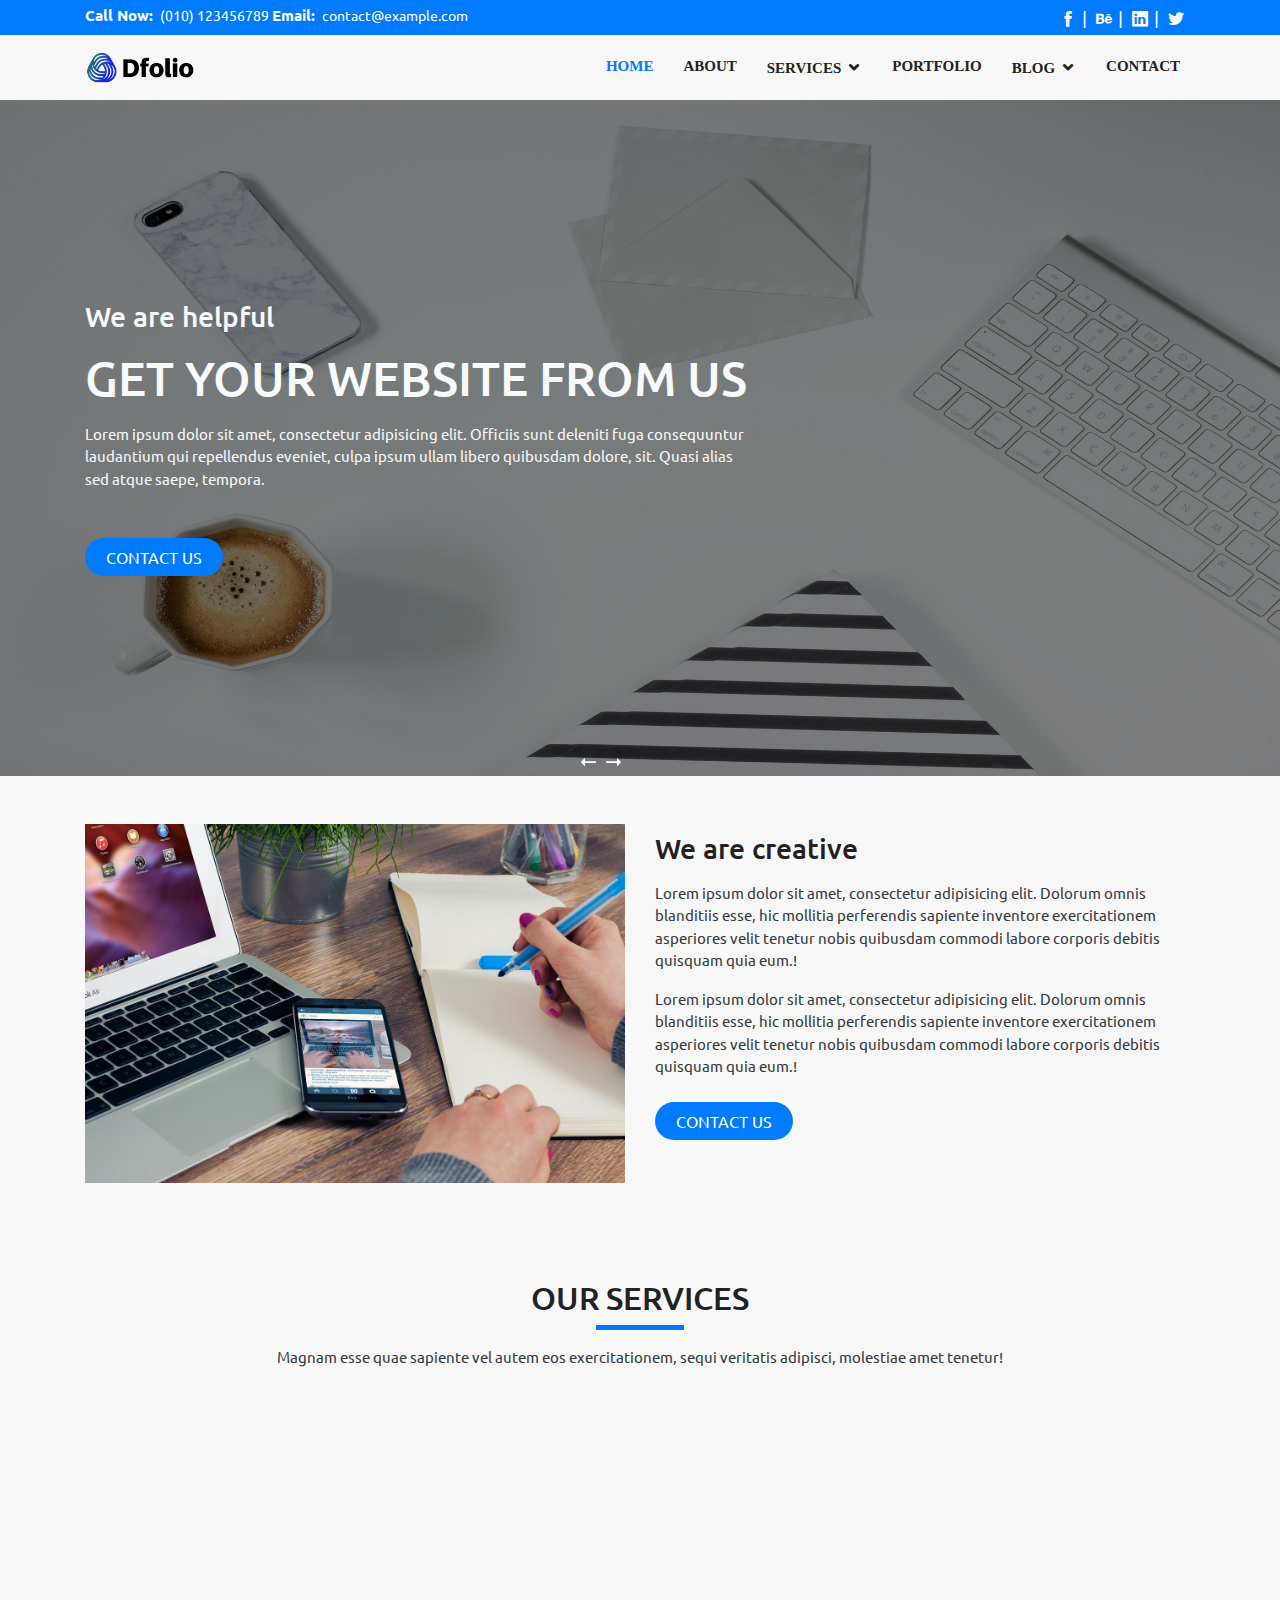
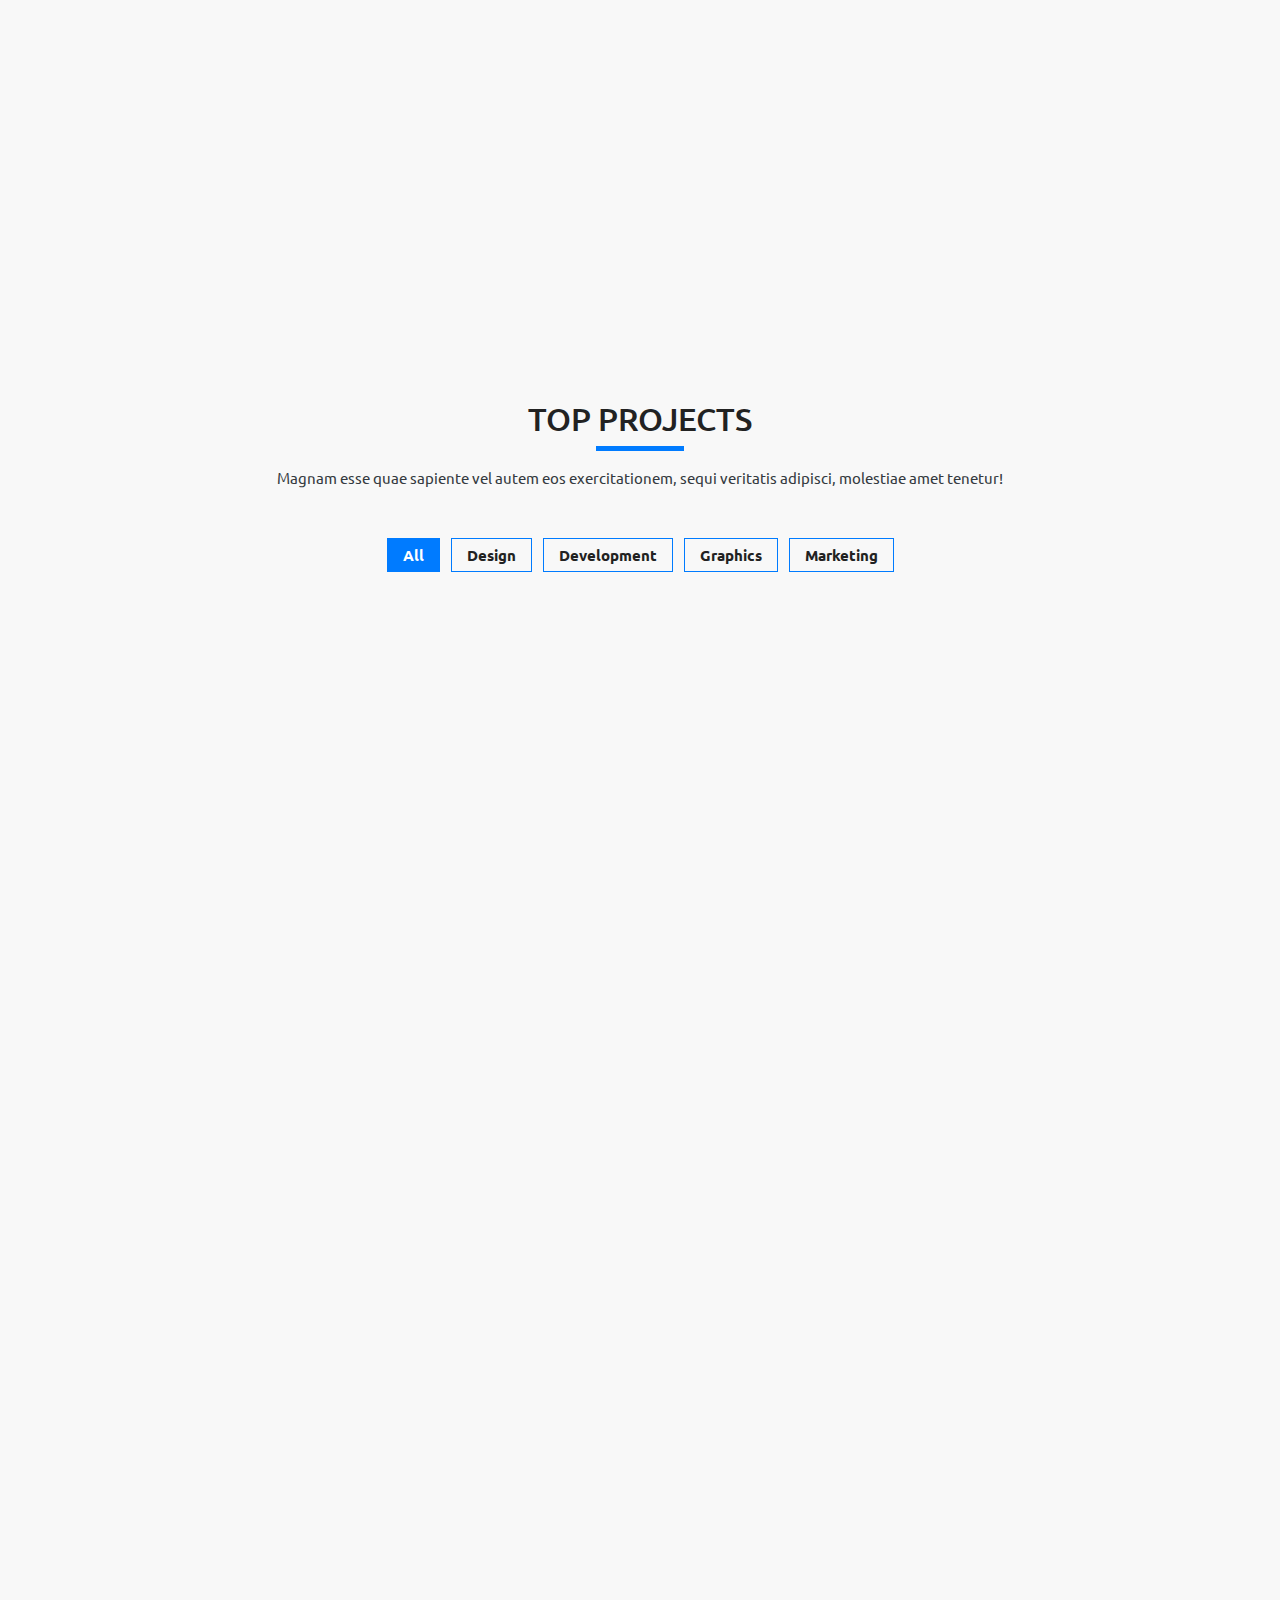
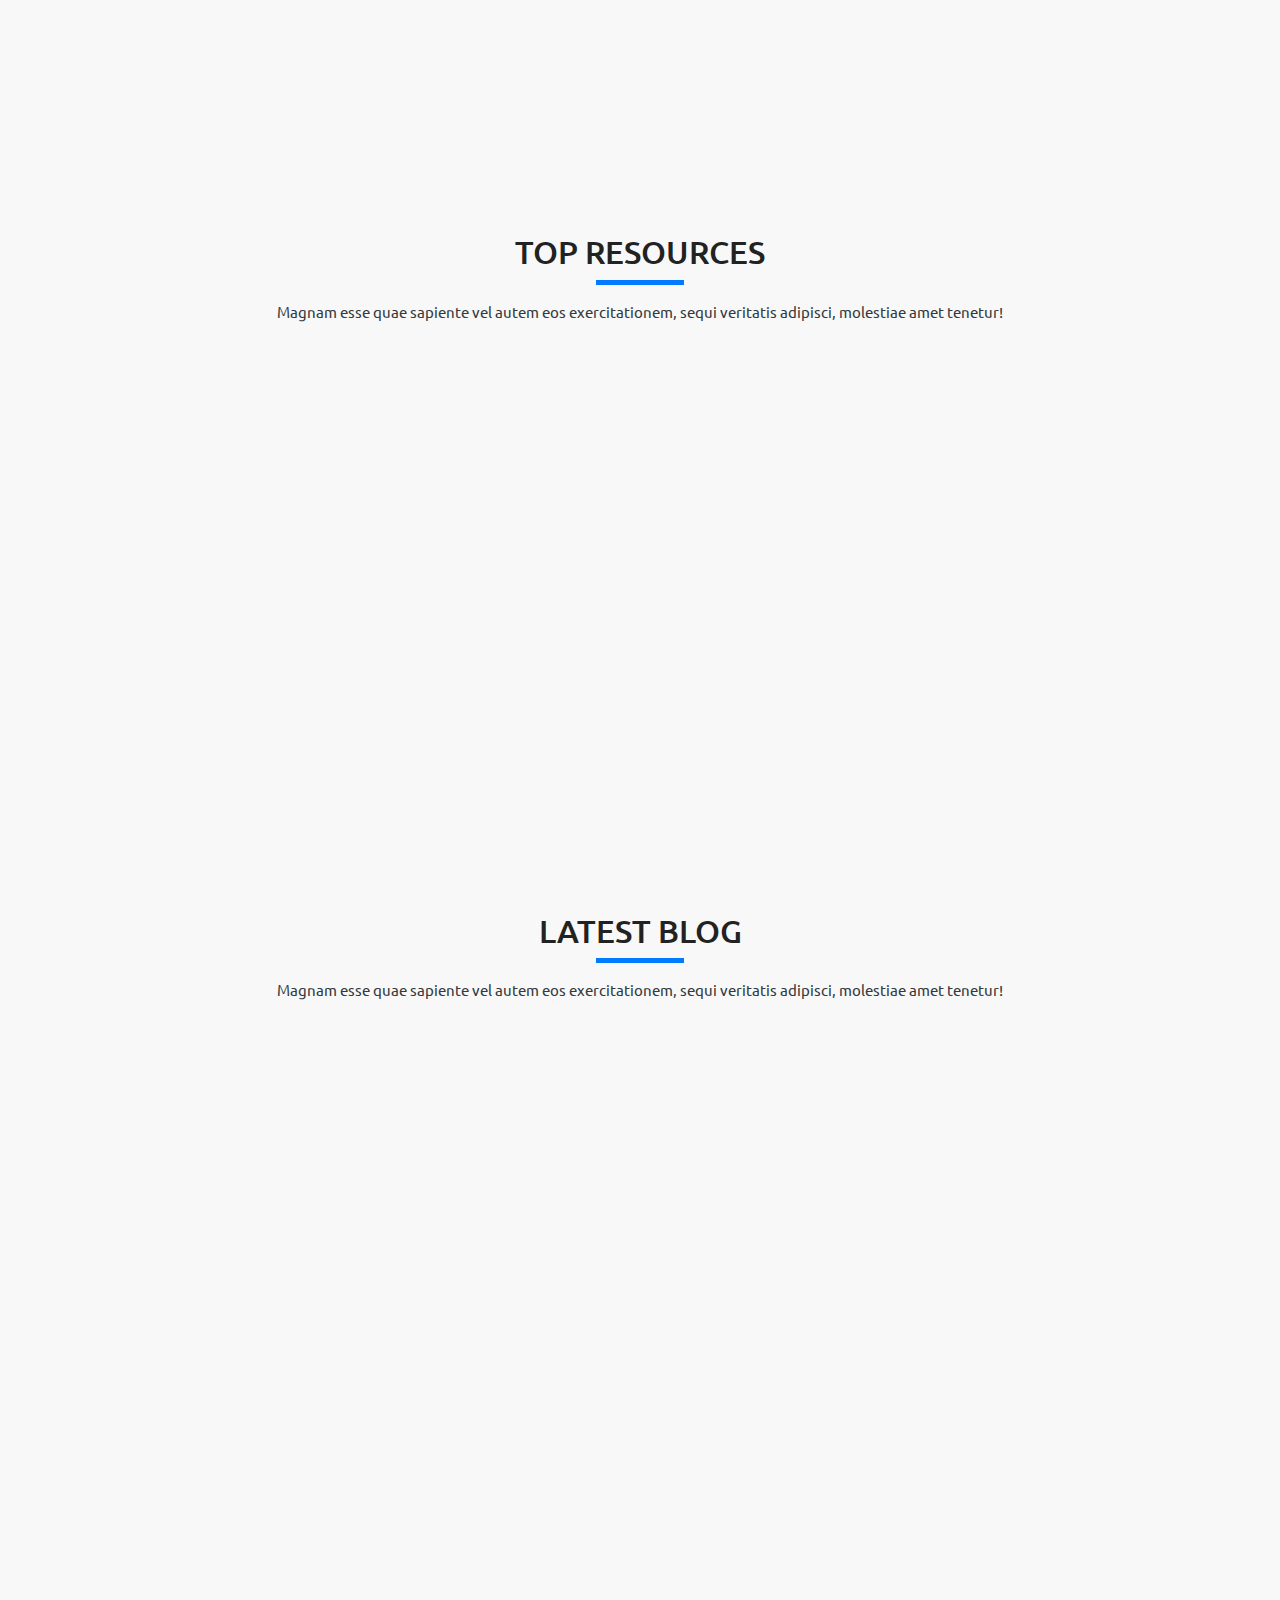
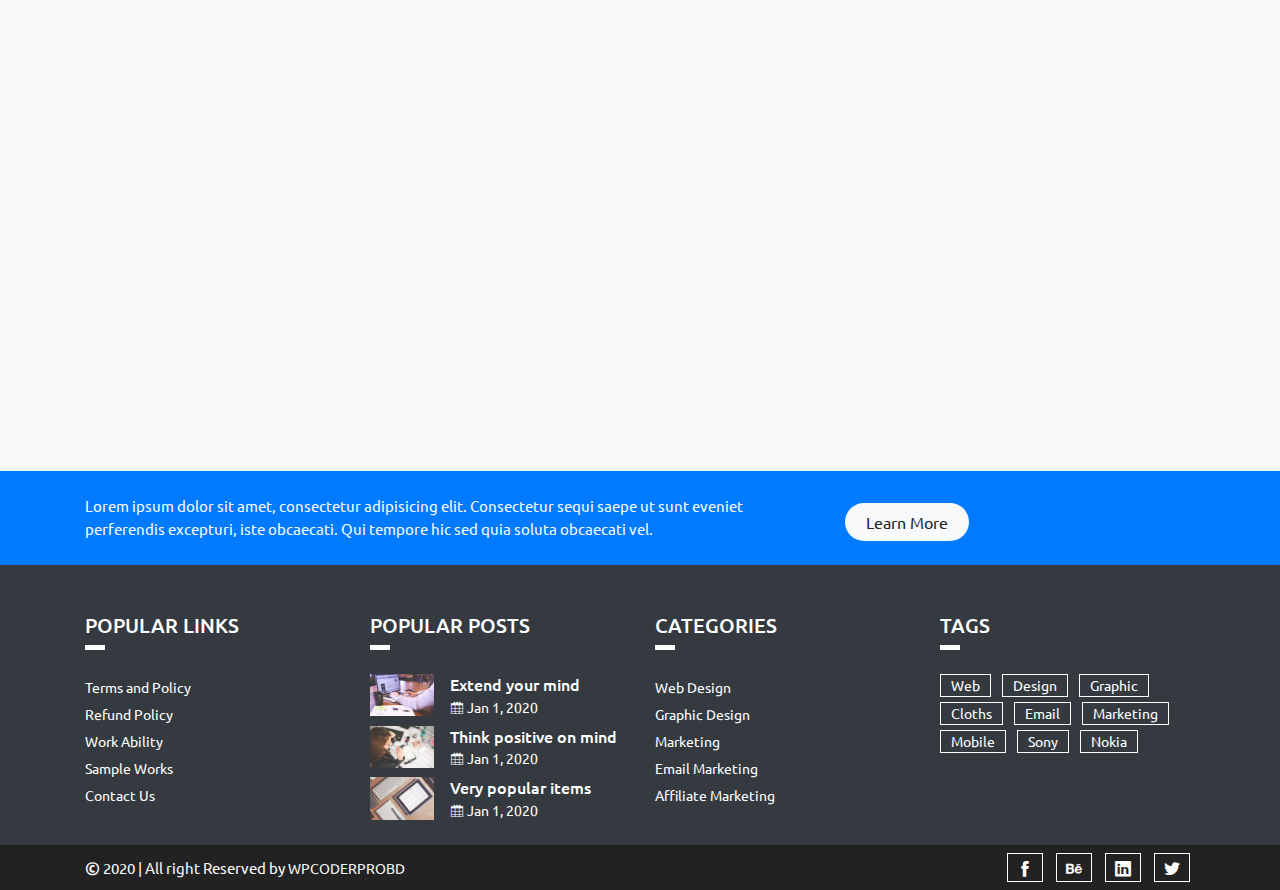
<file: index.htm>
﻿<!DOCTYPE html>
<html lang="en">
<head>
	<!-- Required meta tags -->
    <meta charset="utf-8">
    <meta name="viewport" content="width=device-width, initial-scale=1, shrink-to-fit=no">

    <!-- Twitter -->
    <meta name="twitter:url" content="https://dfolio.wpcoderpro.com">
    <meta name="twitter:site" content="@WPCODERPROBD">
    <meta name="twitter:creator" content="@WPCODERPROBD">
    <meta name="twitter:title" content="Dfolio">
    <meta name="twitter:description" content="Multipurpose Responsive Bootstrap HTML Template">

    <!-- Facebook -->
    <meta property="og:url" content="https://dfolio.wpcoderpro.com">
    <meta property="og:title" content="Dfolio">
    <meta property="og:description" content="Multipurpose Responsive Bootstrap HTML Template">

    <!-- Others Meta -->
    <meta name="description" content="Multipurpose Responsive Bootstrap HTML Template">
    <meta name="author" content="WPCODERPROBD">

	<!-- Title goes here -->
	<title>Dfolio - Multipurpose Responsive Bootstrap HTML Template</title>
	
	<!-- Stylesheets -->
	<link rel="stylesheet" href="css\bootstrap.min.css">
	<link rel="stylesheet" href="css\icofont.min.css">
	<link rel="stylesheet" href="css\owl.carousel.min.css">
	<link rel="stylesheet" href="css\owl.theme.default.min.css">
	<link rel="stylesheet" href="css\animate.css">
	<link rel="stylesheet" href="style.css">
	<link rel="stylesheet" href="css\responsive.css">

	<!-- Google Fonts -->
	<link href="https://fonts.googleapis.com/css?family=Ubuntu:300,300i,400,400i,500,500i,700,700i&display=swap" rel="stylesheet">

</head>
<body>
	<!-- Preloader -->
	<div class="preloader">
		<img src="img\preloader.gif" alt="Preloader">
	</div>
	<header>
		<!-- Top Bar -->
		<div class="top-bar bg-primary pt-1 pb-1">
			<div class="container">
				<div class="row">
					<div class="col-md-8">
						<!-- Header Info -->
						<div class="top-bar-info text-light">
							<strong class="mr-1">Call Now:</strong> <a href="tel:123456789" class="text-white">(010) 123456789</a>
							<strong class="mr-1">Email:</strong> <a href="mailto:contact@example.com" class="text-white">contact@example.com</a>
						</div>
					</div>
					<div class="col-md-4">
						<!-- Header Social -->
						<div class="header-social text-right">
							<ul class="list-unstyled m-0">
								<li><a href=""><i class="icofont-facebook"></i></a></li>
								<li><a href=""><i class="icofont-behance"></i></a></li>
								<li><a href=""><i class="icofont-linkedin"></i></a></li>
								<li><a href=""><i class="icofont-twitter"></i></a></li>
							</ul>
						</div>
					</div>
				</div>
			</div>
		</div>
		<!-- Main Header -->
		<div class="primary-header">
			<div class="container">
				<nav class="navbar p-0 navbar-expand-md">
					<div class="site-logo">
						<a href="index.html"><img src="img\logo.png" alt="Dfolio Logo"></a>
					</div>
					<button class="navbar-toggler" type="button" data-toggle="collapse" data-target="#site_nav" aria-controls="site_nav" aria-expanded="false" aria-label="Toggle navigation">
						<i class="icofont-navigation-menu"></i>
					</button>
					<!-- Main Navigation -->
					<div class="collapse navbar-collapse" id="site_nav">
						<ul class="navbar-nav ml-auto justify-content-end w-100">
							<li><a href="index.html" class="active">Home</a></li>
							<li><a href="about.html">About</a></li>
							<li class="has-sub"><a href="#">Services</a>
								<ul class="submenu">
									<li><a href="service-3-column.html">3 Column</a></li>
									<li><a href="service-4-column.html">4 Column</a></li>
								</ul>
							</li>
							<li><a href="portfolio.html">Portfolio</a></li>
							<li class="has-sub"><a href="#">Blog</a>
								<ul class="submenu">
									<li><a href="blog-full-width.html">Full Width</a></li>
									<li><a href="blog-left-sidebar.html">Left Sidebar</a></li>
									<li><a href="blog-right-sidebar.html">Right Sidebar</a></li>
									<li><a href="blog-single.html">Blog Single</a></li>
								</ul>
							</li>
							<li><a href="contact.html">Contact</a></li>
						</ul>
					</div>
				</nav>
			</div>
		</div>
	</header>
	<!-- Home Slider -->
	<section id="home">
		<div class="home-slider owl-carousel">
			<!-- Slide Item -->
			<div class="slide-item overlay slide1">
				<div class="container">
					<div class="slide-content">
						<div class="subtitle text-light">
							<h3>We are helpful</h3>
						</div>
						<div class="title text-light text-uppercase mt-3">
							<h2>Get your website from us</h2>
						</div>
						<div class="description text-light mt-3">
							<p>Lorem ipsum dolor sit amet, consectetur adipisicing elit. Officiis sunt deleniti fuga consequuntur laudantium qui repellendus eveniet, culpa ipsum ullam libero quibusdam dolore, sit. Quasi alias sed atque saepe, tempora.</p>
						</div>
						<div class="slide-btn mt-5">
							<a href="" class="btn text-uppercase btn-primary">Contact Us</a>
						</div>
					</div>
				</div>
			</div>			
			<!-- Slide Item -->
			<div class="slide-item overlay slide2">
				<div class="container">
					<div class="slide-content">
						<div class="subtitle text-light">
							<h3>We are creative</h3>
						</div>
						<div class="title text-light text-uppercase mt-3">
							<h2>Get more idea from us</h2>
						</div>
						<div class="description text-light mt-3">
							<p>Lorem ipsum dolor sit amet, consectetur adipisicing elit. Officiis sunt deleniti fuga consequuntur laudantium qui repellendus eveniet, culpa ipsum ullam libero quibusdam dolore, sit. Quasi alias sed atque saepe, tempora.</p>
						</div>
						<div class="slide-btn mt-5">
							<a href="" class="btn text-uppercase btn-primary">Learn More</a>
						</div>
					</div>
				</div>
			</div>
			<!-- Slide Item -->
			<div class="slide-item overlay slide3">
				<div class="container">
					<div class="slide-content">
						<div class="subtitle text-light">
							<h3>We are proud</h3>
						</div>
						<div class="title text-light text-uppercase mt-3">
							<h2>Join with largest Community</h2>
						</div>
						<div class="description text-light mt-3">
							<p>Lorem ipsum dolor sit amet, consectetur adipisicing elit. Officiis sunt deleniti fuga consequuntur laudantium qui repellendus eveniet, culpa ipsum ullam libero quibusdam dolore, sit. Quasi alias sed atque saepe, tempora.</p>
						</div>
						<div class="slide-btn mt-5">
							<a href="" class="btn text-uppercase btn-primary">Join Now</a>
						</div>
					</div>
				</div>
			</div>
		</div>
	</section>
	
	<!-- Intro Section -->
	<section id="intro">
		<div class="intro pt-5 pb-5">
			<div class="container">
				<div class="row">
					<div class="col-md-12 col-lg-6">
						<div class="about-thumb wow fadeIn">
							<img src="img\about.jpg" class="w-100" alt="About Image">
						</div>
					</div>
					<div class="col-md-12 col-lg-6">
						<div class="about-details mt-2 wow fadeIn">
							<div class="subtitle">
								<h3>We are creative</h3>
							</div>
							<div class="site-des mt-3">
								<p class="text-dark mt-3">Lorem ipsum dolor sit amet, consectetur adipisicing elit. Dolorum omnis blanditiis esse, hic mollitia perferendis sapiente inventore exercitationem asperiores velit tenetur nobis quibusdam commodi labore corporis debitis quisquam quia eum.!</p>
								<p class="text-dark mt-3">Lorem ipsum dolor sit amet, consectetur adipisicing elit. Dolorum omnis blanditiis esse, hic mollitia perferendis sapiente inventore exercitationem asperiores velit tenetur nobis quibusdam commodi labore corporis debitis quisquam quia eum.!</p>
							</div>
							<div class="about-btn mt-4">
								<a href="" class="btn btn-primary text-uppercase">Contact Us</a>
							</div>						
						</div>
					</div>
				</div>
			</div>
		</div>
	</section>

	<!-- Services Section-->
	<section id="services">
		<div class="services pt-5 pb-5">
			<div class="container">
				<div class="site-head text-center mb-5">
					<h2 class="text-uppercase">Our Services</h2>
					<div class="separator bg-primary m-auto"></div>
					<p class="text-dark mt-3">Magnam esse quae sapiente vel autem eos exercitationem, sequi veritatis adipisci, molestiae amet tenetur!</p>
				</div>
				<div class="row mt-5">

					<!-- Service Item -->
					<div class="col-md-6 col-lg-4 mt-2 mb-2">
						<div class="service-item card border border-secondary p-3 text-center wow slideInUp">
							<div class="service-icon mb-3">
								<i class="icofont-envelope-open border-secondary border"></i>
							</div>
							<div class="service-title">
								<h5>Email Marketing</h5>
							</div>
							<div class="service-des">
								<p>Magnam esse quae sapiente vel autem eos exercitationem, sequi veritatis adipisci, molestiae amet tenetur</p>
							</div>
						</div>						
					</div>					
					<!-- Service Item -->
					<div class="col-md-6 col-lg-4 mt-2 mb-2">
						<div class="service-item card border border-secondary p-3 text-center wow slideInUp" data-wow-delay="0.1s">
							<div class="service-icon mb-3">
								<i class="icofont-code border-secondary border"></i>
							</div>
							<div class="service-title">
								<h5>Web Design</h5>
							</div>
							<div class="service-des">
								<p>Magnam esse quae sapiente vel autem eos exercitationem, sequi veritatis adipisci, molestiae amet tenetur</p>
							</div>
						</div>						
					</div>
					<!-- Service Item -->
					<div class="col-md-6 col-lg-4 mt-2 mb-2">
						<div class="service-item card border border-secondary p-3 text-center wow slideInUp" data-wow-delay="0.2s">
							<div class="service-icon mb-3">
								<i class="icofont-interface border-secondary border"></i>
							</div>
							<div class="service-title">
								<h5>Facebook Marketing</h5>
							</div>
							<div class="service-des">
								<p>Magnam esse quae sapiente vel autem eos exercitationem, sequi veritatis adipisci, molestiae amet tenetur</p>
							</div>
						</div>						
					</div>
					<!-- Service Item -->
					<div class="col-md-6 col-lg-4 mt-2 mb-2">
						<div class="service-item card border border-secondary p-3 text-center wow slideInUp">
							<div class="service-icon mb-3">
								<i class="icofont-web border-secondary border"></i>
							</div>
							<div class="service-title">
								<h5>Web Development</h5>
							</div>
							<div class="service-des">
								<p>Magnam esse quae sapiente vel autem eos exercitationem, sequi veritatis adipisci, molestiae amet tenetur</p>
							</div>
						</div>						
					</div>
					<!-- Service Item -->
					<div class="col-md-6 col-lg-4 mt-2 mb-2">
						<div class="service-item card border border-secondary p-3 text-center wow slideInUp" data-wow-delay="0.1s">
							<div class="service-icon mb-3">
								<i class="icofont-photobucket border-secondary border"></i>
							</div>
							<div class="service-title">
								<h5>Graphic Design</h5>
							</div>
							<div class="service-des">
								<p>Magnam esse quae sapiente vel autem eos exercitationem, sequi veritatis adipisci, molestiae amet tenetur</p>
							</div>
						</div>						
					</div>
					<!-- Service Item -->
					<div class="col-md-6 col-lg-4 mt-2 mb-2">
						<div class="service-item card border border-secondary p-3 text-center wow slideInUp" data-wow-delay="0.2s">
							<div class="service-icon mb-3">
								<i class="icofont-olympic-logo border-secondary border"></i>
							</div>
							<div class="service-title">
								<h5>Logo Design</h5>
							</div>
							<div class="service-des">
								<p>Magnam esse quae sapiente vel autem eos exercitationem, sequi veritatis adipisci, molestiae amet tenetur</p>
							</div>
						</div>						
					</div>
					
				</div>
			</div>
		</div>
	</section>

	<!-- Projects Section-->
	<section id="projects">
		<div class="projects pt-5 pb-5">
			<div class="container">
				<div class="site-head text-center mb-5">
					<h2 class="text-uppercase">Top Projects</h2>
					<div class="separator bg-primary m-auto"></div>
					<p class="text-dark mt-3">Magnam esse quae sapiente vel autem eos exercitationem, sequi veritatis adipisci, molestiae amet tenetur!</p>
				</div>
				<!-- Projects Filter Navigation-->
				<div class="project-nav">
					<ul class="list-inline text-center">
						<li class="list-inline-item" data-filter="all">All</li>
						<li class="list-inline-item" data-filter=".design">Design</li>
						<li class="list-inline-item" data-filter=".development">Development</li>
						<li class="list-inline-item" data-filter=".graphics">Graphics</li>
						<li class="list-inline-item" data-filter=".marketing">Marketing</li>
					</ul>
				</div>
				<div class="row mt-5 projects-items">
					<!-- Project Item -->
					<div class="col-md-12 col-lg-6 mix design marketing wow slideInUp">
						<div class="card border-0 mt-2 mb-2">
							<div class="card-body">
								<div class="row">
									<div class="col-md-6">
										<div class="card-img">
											<img class="w-100" src="img\project\1.jpg" alt="Card Image">
										</div>
									</div>
									<div class="col-md-6 mt-2 mb-2">
										<a href=""><h5 class="card-title">Content Writing</h5></a>
										<p class="card-text">
											Illo error nostrum porro recus andae totam ratione facilis rem minima reprehe nderit fuga corporis dolor emque volup tate psum dolor sit amet.
										</p>
									</div>
								</div>
							</div>
						</div>
					</div>
					<!-- Project Item -->
					<div class="col-md-12 col-lg-6 mix development graphics wow slideInUp" data-wow-delay="0.1s">
						<div class="card border-0 mt-2 mb-2">
							<div class="card-body">
								<div class="row">
									<div class="col-md-6 mt-2 mb-2">
										<a href=""><h5 class="card-title">Article Publishing</h5></a>
										<p class="card-text">
											Illo error nostrum porro recus andae totam ratione facilis rem minima reprehe nderit fuga corporis dolor emque volup tate psum dolor sit amet.
										</p>
									</div>
									<div class="col-md-6">
										<div class="card-img">
											<img class="w-100" src="img\project\2.jpg" alt="Card Image">
										</div>
									</div>
								</div>
							</div>
						</div>
					</div>
					<!-- Project Item -->
					<div class="col-md-12 col-lg-6 mix design graphics wow slideInUp">
						<div class="card border-0 mt-2 mb-2">
							<div class="card-body">
								<div class="row">
									<div class="col-md-6">
										<div class="card-img">
											<img class="w-100" src="img\project\3.jpg" alt="Card Image">
										</div>
									</div>
									<div class="col-md-6 mt-2 mb-2">
										<a href=""><h5 class="card-title">Thesis Writing</h5></a>
										<p class="card-text">
											Illo error nostrum porro recus andae totam ratione facilis rem minima reprehe nderit fuga corporis dolor emque volup tate psum dolor sit amet.
										</p>
									</div>
								</div>
							</div>
						</div>
					</div>
					<!-- Project Item -->
					<div class="col-md-12 col-lg-6 mix development marketing wow slideInUp" data-wow-delay="0.1s">
						<div class="card border-0 mt-2 mb-2">
							<div class="card-body">
								<div class="row">
									<div class="col-md-6 mt-2 mb-2">
										<a href=""><h5 class="card-title">Data Observation</h5></a>
										<p class="card-text">
											Illo error nostrum porro recus andae totam ratione facilis rem minima reprehe nderit fuga corporis dolor emque volup tate psum dolor sit amet.
										</p>
									</div>
									<div class="col-md-6">
										<div class="card-img">
											<img class="w-100" src="img\project\4.jpg" alt="Card Image">
										</div>
									</div>
								</div>
							</div>
						</div>
					</div>
					<!-- Project Item -->
					<div class="col-md-12 col-lg-6 mix graphics design wow slideInUp">
						<div class="card border-0 mt-2 mb-2">
							<div class="card-body">
								<div class="row">
									<div class="col-md-6">
										<div class="card-img">
											<img class="w-100" src="img\project\5.jpg" alt="Card Image">
										</div>
									</div>
									<div class="col-md-6 mt-2 mb-2">
										<a href=""><h5 class="card-title">Development</h5></a>
										<p class="card-text">
											Illo error nostrum porro recus andae totam ratione facilis rem minima reprehe nderit fuga corporis dolor emque volup tate psum dolor sit amet.
										</p>
									</div>
								</div>
							</div>
						</div>
					</div>
					<!-- Project Item -->
					<div class="col-md-12 col-lg-6 mix marketing design wow slideInUp" data-wow-delay="0.1s">
						<div class="card border-0 mt-2 mb-2">
							<div class="card-body">
								<div class="row">
									<div class="col-md-6 mt-2 mb-2">
										<a href=""><h5 class="card-title">Web Monitoring</h5></a>
										<p class="card-text">
											Illo error nostrum porro recus andae totam ratione facilis rem minima reprehe nderit fuga corporis dolor emque volup tate psum dolor sit amet.
										</p>
									</div>
									<div class="col-md-6">
										<div class="card-img">
											<img class="w-100" src="img\project\6.jpg" alt="Card Image">
										</div>
									</div>
								</div>
							</div>
						</div>
					</div>
				</div>
			</div>
		</div>
	</section>

	<!-- Facilities Section -->
	<section id="facilities">
		<div class="facilities pt-5 pb-5">
			<div class="container">
				<div class="row">
					<div class="col-md-12 col-lg-6">
						<div class="facilities-details wow fadeIn">
							<div class="subtitle">
								<h3>Lots of facilities</h3>
							</div>
							<div class="site-des mt-3">
								<p class="text-dark mt-3">Lorem ipsum dolor sit amet, consectetur adipisicing elit. Dolorum omnis blanditiis esse, hic mollitia perferendis sapiente inventore exercitationem asperiores velit tenetur nobis quibusdam commodi labore corporis debitis quisquam quia eum.!</p>
							</div>
							<div class="site-list">
								<ul class="p-0 mt-2 list-unstyled">
									<li>Uses Latest Bootstrap Version 4</li>
									<li>Fully Responsive Layout</li>
									<li>Customizable Hand Coded with Validation</li>
									<li>Awesome Unique Design Layouts</li>
									<li>Multiple Responsive Pages</li>
									<li>Popular Browsers Compatible</li>
								</ul>
							</div>
						</div>
					</div>
					<div class="col-md-12 col-lg-6">
						<div class="facilities-thumb wow fadeIn">
							<img src="img\facilities.jpg" class="w-100" alt="About Image">
						</div>
					</div>					
				</div>
			</div>
		</div>
	</section>

	<!-- Resources Section-->
	<section id="resources">
		<div class="resources pt-5 pb-5">
			<div class="container">
				<div class="site-head text-center mb-5">
					<h2 class="text-uppercase">Top Resources</h2>
					<div class="separator bg-primary m-auto"></div>
					<p class="text-dark mt-3">Magnam esse quae sapiente vel autem eos exercitationem, sequi veritatis adipisci, molestiae amet tenetur!</p>
				</div>
				<div class="row mt-5">
					<!-- Resource Item -->
					<div class="col-md-12 col-lg-6">
						<div class="card border-0 mt-2 mb-2 wow slideInUp">
							<div class="card-body">
								<div class="row">
									<div class="col-md-6">
										<div class="card-img">
											<img class="w-100" src="img\resources\1.jpg" alt="Card Image">
										</div>
									</div>
									<div class="col-md-6 mt-2 mb-2">
										<h5 class="card-title">Validation Reports</h5>
										<p class="card-text">
											Illo error nostrum porro recus andae totam ratione facilis rem minima reprehe nderit fuga corporis dolor emque volup tate psum dolor sit amet.
										</p>
									</div>
								</div>
							</div>
						</div>
					</div>
					<!-- Resource Item -->
					<div class="col-md-12 col-lg-6">
						<div class="card border-0 mt-2 mb-2 wow slideInUp" data-wow-delay="0.1s">
							<div class="card-body">
								<div class="row">
									<div class="col-md-6 mt-2 mb-2">
										<h5 class="card-title">Analysis Strategy</h5>
										<p class="card-text">
											Illo error nostrum porro recus andae totam ratione facilis rem minima reprehe nderit fuga corporis dolor emque volup tate psum dolor sit amet.
										</p>
									</div>
									<div class="col-md-6">
										<div class="card-img">
											<img class="w-100" src="img\resources\2.jpg" alt="Card Image">
										</div>
									</div>
								</div>
							</div>
						</div>
					</div>
					<!-- Resource Item -->
					<div class="col-md-12 col-lg-6">
						<div class="card border-0 mt-2 mb-2 wow slideInUp">
							<div class="card-body">
								<div class="row">
									<div class="col-md-6">
										<div class="card-img">
											<img class="w-100" src="img\resources\3.jpg" alt="Card Image">
										</div>
									</div>
									<div class="col-md-6 mt-2 mb-2">
										<h5 class="card-title">Unique Design</h5>
										<p class="card-text">
											Illo error nostrum porro recus andae totam ratione facilis rem minima reprehe nderit fuga corporis dolor emque volup tate psum dolor sit amet.
										</p>
									</div>
								</div>
							</div>
						</div>
					</div>
					<!-- Resource Item -->
					<div class="col-md-12 col-lg-6">
						<div class="card border-0 mt-2 mb-2 wow slideInUp" data-wow-delay="0.1s">
							<div class="card-body">
								<div class="row">
									<div class="col-md-6 mt-2 mb-2">
										<h5 class="card-title">Documentation</h5>
										<p class="card-text">
											Illo error nostrum porro recus andae totam ratione facilis rem minima reprehe nderit fuga corporis dolor emque volup tate psum dolor sit amet.
										</p>
									</div>
									<div class="col-md-6">
										<div class="card-img">
											<img class="w-100" src="img\resources\4.jpg" alt="Card Image">
										</div>
									</div>
								</div>
							</div>
						</div>
					</div>
				</div>
			</div>
		</div>
	</section>
	
	<!-- Blog Section-->
	<section id="blog">
		<div class="blog pt-5 pb-5">
			<div class="container">
				<div class="site-head text-center mb-5">
					<h2 class="text-uppercase">Latest Blog</h2>
					<div class="separator bg-primary m-auto"></div>
					<p class="text-dark mt-3">Magnam esse quae sapiente vel autem eos exercitationem, sequi veritatis adipisci, molestiae amet tenetur!</p>
				</div>
				<div class="row mt-5">
					<!-- Blog Post Item -->
					<div class="col-md-6 col-lg-4 blog-post mt-3 mb-3 wow slideInUp">
						<div class="card border-0">
							<div class="post-thumb overflow-hidden">
								<a href="blog-single.html" class="d-block">
									<img class="card-img-top" src="img\blog\1.jpg" alt="Card image cap">
								</a>
							</div>
							<div class="card-header">
								<span class="d-inline-block"><i class="icofont-ui-user"></i> Md Dalwar</span>
								<span class="d-inline-block float-right"><i class="icofont-calendar"></i> Jan 1, 2020</span>
							</div>
							<div class="card-body">
								<h5 class="card-title">
									<a href="blog-single.html" class="text-dark d-block">World is developing right now</a>
								</h5>
								<p class="card-text">Rem iure quae perspiciatis optio tenetur perferendis iste.</p>
								<div class="site-btn">
									<a href="blog-single.html" class="btn btn-dark">Read More...</a>
								</div>
							</div>							
						</div>
					</div>
					<!-- Blog Post Item -->
					<div class="col-md-6 col-lg-4 blog-post mt-3 mb-3 wow slideInUp" data-wow-delay="0.1s">
						<div class="card border-0">
							<div class="post-thumb overflow-hidden">
								<a href="blog-single.html" class="d-block">
									<img class="card-img-top" src="img\blog\2.jpg" alt="Card image cap">
								</a>
							</div>
							<div class="card-header">
								<span class="d-inline-block"><i class="icofont-ui-user"></i> Md Dalwar</span>
								<span class="d-inline-block float-right"><i class="icofont-calendar"></i> Jan 1, 2020</span>
							</div>
							<div class="card-body">
								<h5 class="card-title">
									<a href="blog-single.html" class="text-dark d-block">People are enjoying holyday</a>
								</h5>
								<p class="card-text">Rem iure quae perspiciatis optio tenetur perferendis iste.</p>
								<div class="site-btn">
									<a href="blog-single.html" class="btn btn-dark">Read More...</a>
								</div>
							</div>							
						</div>
					</div>
					<!-- Blog Post Item -->
					<div class="col-md-6 col-lg-4 blog-post mt-3 mb-3 wow slideInUp" data-wow-delay="0.2s">
						<div class="card border-0">
							<div class="post-thumb overflow-hidden">
								<a href="blog-single.html" class="d-block">
									<img class="card-img-top" src="img\blog\3.jpg" alt="Card image cap">
								</a>
							</div>
							<div class="card-header">
								<span class="d-inline-block"><i class="icofont-ui-user"></i> Md Dalwar</span>
								<span class="d-inline-block float-right"><i class="icofont-calendar"></i> Jan 1, 2020</span>
							</div>
							<div class="card-body">
								<h5 class="card-title">
									<a href="blog-single.html" class="text-dark d-block">So many unique desig published</a>
								</h5>
								<p class="card-text">Rem iure quae perspiciatis optio tenetur perferendis iste.</p>
								<div class="site-btn">
									<a href="blog-single.html" class="btn btn-dark">Read More...</a>
								</div>
							</div>							
						</div>
					</div>
					<!-- Blog Post Item -->
					<div class="col-md-6 col-lg-4 blog-post mt-3 mb-3 wow slideInUp">
						<div class="card border-0">
							<div class="post-thumb overflow-hidden">
								<a href="blog-single.html" class="d-block">
									<img class="card-img-top" src="img\blog\4.jpg" alt="Card image cap">
								</a>
							</div>
							<div class="card-header">
								<span class="d-inline-block"><i class="icofont-ui-user"></i> Md Dalwar</span>
								<span class="d-inline-block float-right"><i class="icofont-calendar"></i> Jan 1, 2020</span>
							</div>
							<div class="card-body">
								<h5 class="card-title">
									<a href="blog-single.html" class="text-dark d-block">Best tea in Bangladesh</a>
								</h5>
								<p class="card-text">Rem iure quae perspiciatis optio tenetur perferendis iste.</p>
								<div class="site-btn">
									<a href="blog-single.html" class="btn btn-dark">Read More...</a>
								</div>
							</div>							
						</div>
					</div>
					<!-- Blog Post Item -->
					<div class="col-md-6 col-lg-4 blog-post mt-3 mb-3 wow slideInUp" data-wow-delay="0.1s">
						<div class="card border-0">
							<div class="post-thumb overflow-hidden">
								<a href="blog-single.html" class="d-block">
									<img class="card-img-top" src="img\blog\5.jpg" alt="Card image cap">
								</a>
							</div>
							<div class="card-header">
								<span class="d-inline-block"><i class="icofont-ui-user"></i> Md Dalwar</span>
								<span class="d-inline-block float-right"><i class="icofont-calendar"></i> Jan 1, 2020</span>
							</div>
							<div class="card-body">
								<h5 class="card-title">
									<a href="blog-single.html" class="text-dark d-block">Special moments for men</a>
								</h5>
								<p class="card-text">Rem iure quae perspiciatis optio tenetur perferendis iste.</p>
								<div class="site-btn">
									<a href="blog-single.html" class="btn btn-dark">Read More...</a>
								</div>
							</div>
						</div>
					</div>
					<!-- Blog Post Item -->
					<div class="col-md-6 col-lg-4 blog-post mt-3 mb-3 wow slideInUp" data-wow-delay="0.2s">
						<div class="card border-0">
							<div class="post-thumb overflow-hidden">
								<a href="blog-single.html" class="d-block">
									<img class="card-img-top" src="img\blog\6.jpg" alt="Card image cap">
								</a>
							</div>
							<div class="card-header">
								<span class="d-inline-block"><i class="icofont-ui-user"></i> Md Dalwar</span>
								<span class="d-inline-block float-right"><i class="icofont-calendar"></i> Jan 1, 2020</span>
							</div>
							<div class="card-body">
								<h5 class="card-title">
									<a href="blog-single.html" class="text-dark d-block">Important update in WordPress</a>
								</h5>
								<p class="card-text">Rem iure quae perspiciatis optio tenetur perferendis iste.</p>
								<div class="site-btn">
									<a href="blog-single.html" class="btn btn-dark">Read More...</a>
								</div>
							</div>							
						</div>
					</div>
					
				</div>
			</div>
		</div>
	</section>
	
	<!-- Call To Action -->
	<div class="calltoaction bg-primary pt-4 pb-4">
		<div class="container">
			<div class="row">
				<div class="col-md-8">
					<p class="text-light m-0">Lorem ipsum dolor sit amet, consectetur adipisicing elit. Consectetur sequi saepe ut sunt eveniet perferendis excepturi, iste obcaecati. Qui tempore hic sed quia soluta obcaecati vel.</p>
				</div>
				<div class="col-md-4">
					<div class="call-btn">
						<a href="" class="btn btn-light mt-2">Learn More</a>
					</div>
				</div>
			</div>
		</div>
	</div>

	<!-- Footer -->
	<footer class="footer bg-dark pt-5">
		<div class="container">
			<div class="row">
				<!-- Footer Widget -->
				<div class="col-md-4 col-lg-3">
					<div class="footer-widget mb-4">
						<div class="widget-title">
							<h5 class="text-uppercase">Popular Links</h5>
							<div class="separator mb-4"></div>
						</div>
						<div class="widget-content">
							<ul class="list-unstyled mb-0 mt-3 pl-0">
								<li><a href="">Terms and Policy</a></li>
								<li><a href="">Refund Policy</a></li>
								<li><a href="">Work Ability</a></li>
								<li><a href="">Sample Works</a></li>
								<li><a href="">Contact Us</a></li>
							</ul>
						</div>
					</div>
				</div>
				<!-- Footer Widget -->
				<div class="col-md-4 col-lg-3">
					<div class="footer-widget mb-4">
						<div class="widget-title">
							<h5 class="text-uppercase">Popular Posts</h5>
							<div class="separator mb-4"></div>
						</div>
						<div class="widget-content">
							<div class="media post-item mb-2">
								<img class="d-flex mr-3 w-25" src="img\blog\1.jpg" alt="Blog Image">
								<div class="media-body">
									<a href="blog-single.html"><h6 class="m-0">Extend your mind</h6></a>
									<p class="media-text m-0"><i class="icofont-calendar"></i> Jan 1, 2020</p>
								</div>
							</div>
							<div class="media post-item mb-2">
								<img class="d-flex mr-3 w-25" src="img\blog\2.jpg" alt="Blog Image">
								<div class="media-body">
									<a href="blog-single.html"><h6 class="m-0">Think positive on mind</h6></a>
									<p class="media-text m-0"><i class="icofont-calendar"></i> Jan 1, 2020</p>
								</div>
							</div>
							<div class="media post-item mb-2">
								<img class="d-flex mr-3 w-25" src="img\blog\3.jpg" alt="Blog Image">
								<div class="media-body">
									<a href="blog-single.html"><h6 class="m-0">Very popular items</h6></a>
									<p class="media-text m-0"><i class="icofont-calendar"></i> Jan 1, 2020</p>
								</div>
							</div>
						</div>
					</div>
				</div>

				<!-- Footer Widget -->
				<div class="col-md-4 col-lg-3">
					<div class="footer-widget mb-4">
						<div class="widget-title">
							<h5 class="text-uppercase">Categories</h5>
							<div class="separator mb-4"></div>
						</div>
						<div class="widget-content">
							<ul class="list-unstyled mb-0 mt-3 pl-0">
								<li><a href="">Web Design</a></li>
								<li><a href="">Graphic Design</a></li>
								<li><a href="">Marketing</a></li>
								<li><a href="">Email Marketing</a></li>
								<li><a href="">Affiliate Marketing</a></li>
							</ul>
						</div>
					</div>
				</div>

				<!-- Footer Widget -->
				<div class="col-md-4 col-lg-3">
					<div class="footer-widget mb-4">
						<div class="widget-title">
							<h5 class="text-uppercase">Tags</h5>
							<div class="separator mb-4"></div>
						</div>
						<div class="widget-content">
							<ul class="list-unstyled list-inline tags mb-0 mt-3 pl-0">
								<li class="list-inline-item"><a href="">Web</a></li>
								<li class="list-inline-item"><a href="">Design</a></li>
								<li class="list-inline-item"><a href="">Graphic</a></li>
								<li class="list-inline-item"><a href="">Cloths</a></li>
								<li class="list-inline-item"><a href="">Email</a></li>
								<li class="list-inline-item"><a href="">Marketing</a></li>
								<li class="list-inline-item"><a href="">Mobile</a></li>
								<li class="list-inline-item"><a href="">Sony</a></li>
								<li class="list-inline-item"><a href="">Nokia</a></li>
							</ul>
						</div>
					</div>
				</div>
			</div>
		</div>
		<!-- Footer Copyright -->
		<div class="copyright pt-2 pb-2">
			<div class="container">
				<div class="row">
					<div class="col-md-6">
						<div class="copyright-text mt-1">
							<span class="d-block text-light"><i class="icofont-copyright"></i> 2020 | All right Reserved by <a class="d-inline-block text-bold text-light" href="#">WPCODERPROBD</a></span>
						</div>
					</div>
					<div class="col-md-6">
						<!-- Footer Social -->
						<div class="footer-social text-right">
							<ul class="list-unstyled m-0">
								<li><a href=""><i class="icofont-facebook"></i></a></li>
								<li><a href=""><i class="icofont-behance"></i></a></li>
								<li><a href=""><i class="icofont-linkedin"></i></a></li>
								<li><a href=""><i class="icofont-twitter"></i></a></li>
							</ul>
						</div>
					</div>
				</div>
			</div>
		</div>
	</footer>

	<!-- Scroll To Top -->
	<div class="scrolltop">
		<a href="#"><i class="icofont-hand-up"></i></a>
	</div>

	<!-- Javascript Files -->
	<script src="js\jquery-3.4.1.min.js"></script>
	<script src="js\bootstrap.min.js"></script>
	<script src="js\owl.carousel.min.js"></script>
	<script src="js\mixitup.min.js"></script>
	<script src="js\wow.min.js"></script>
	<script src="js\custom.js"></script>
</body>
</html>
</file>
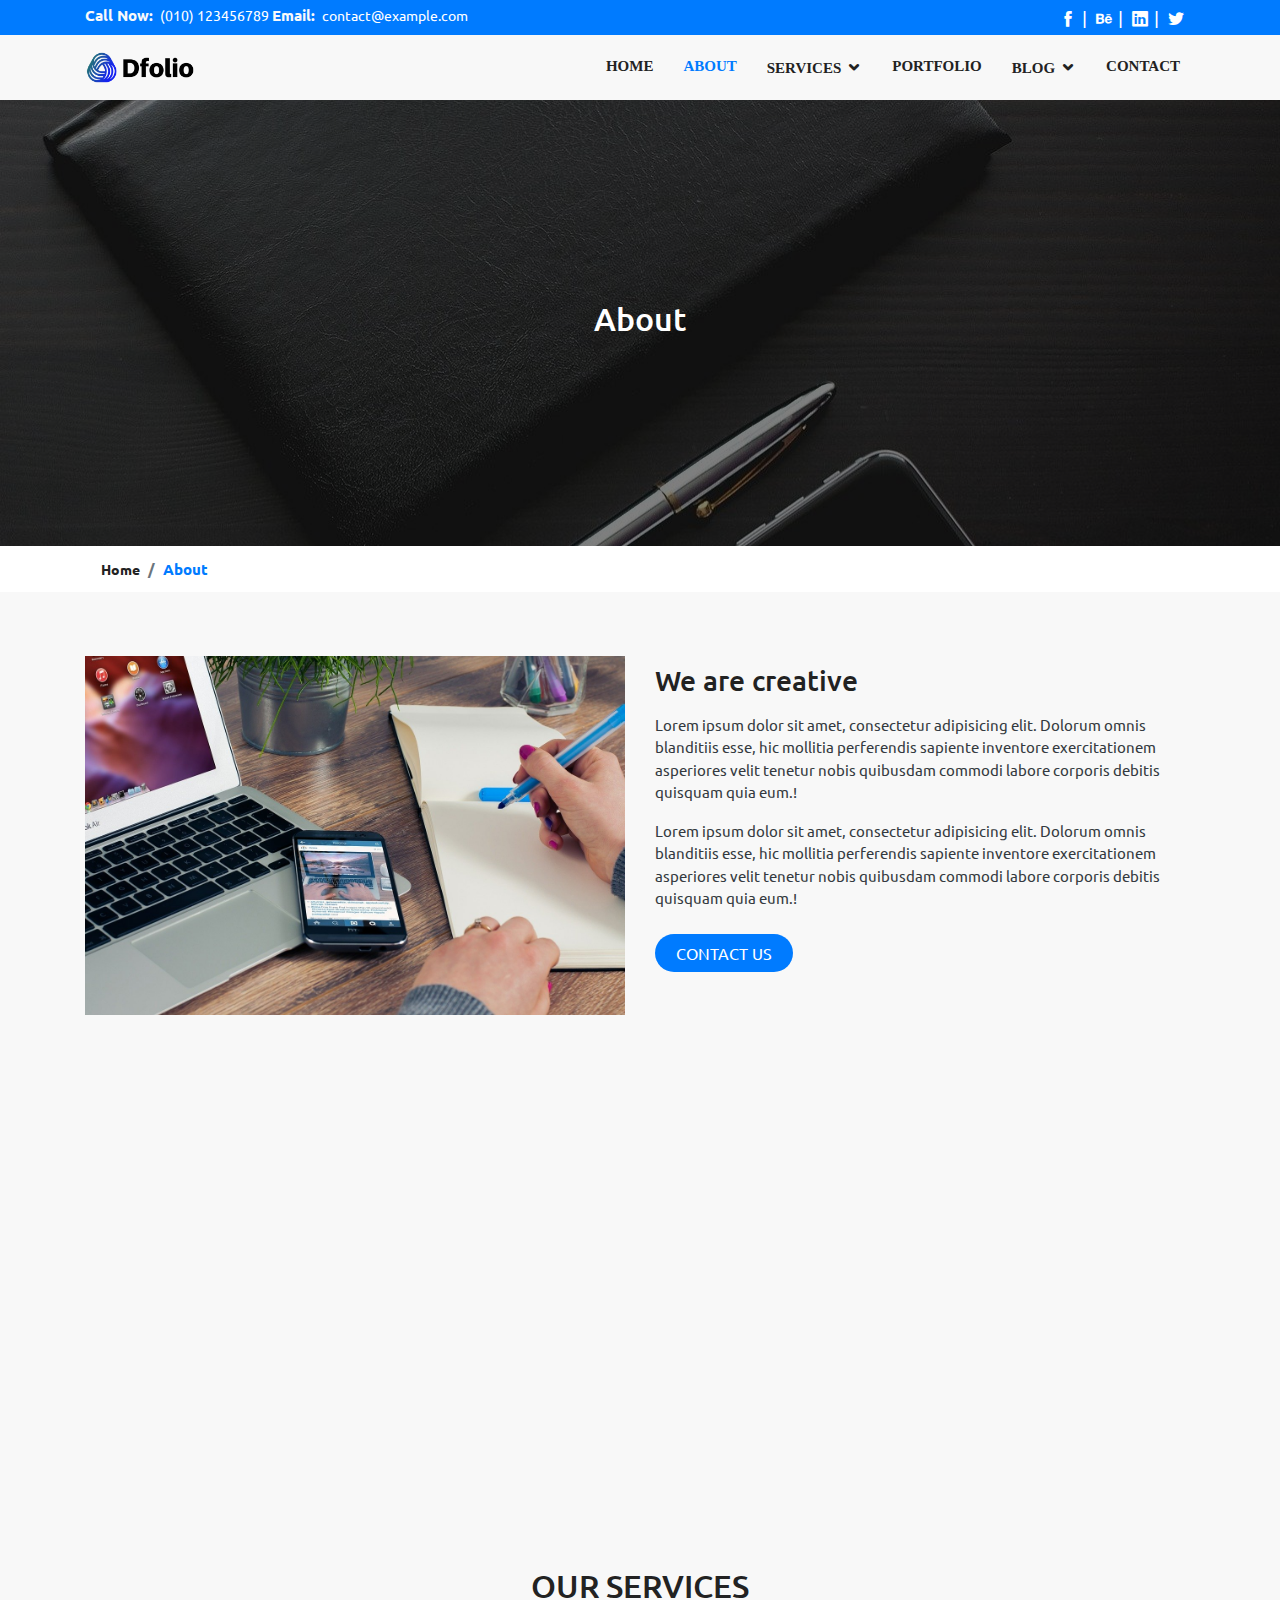
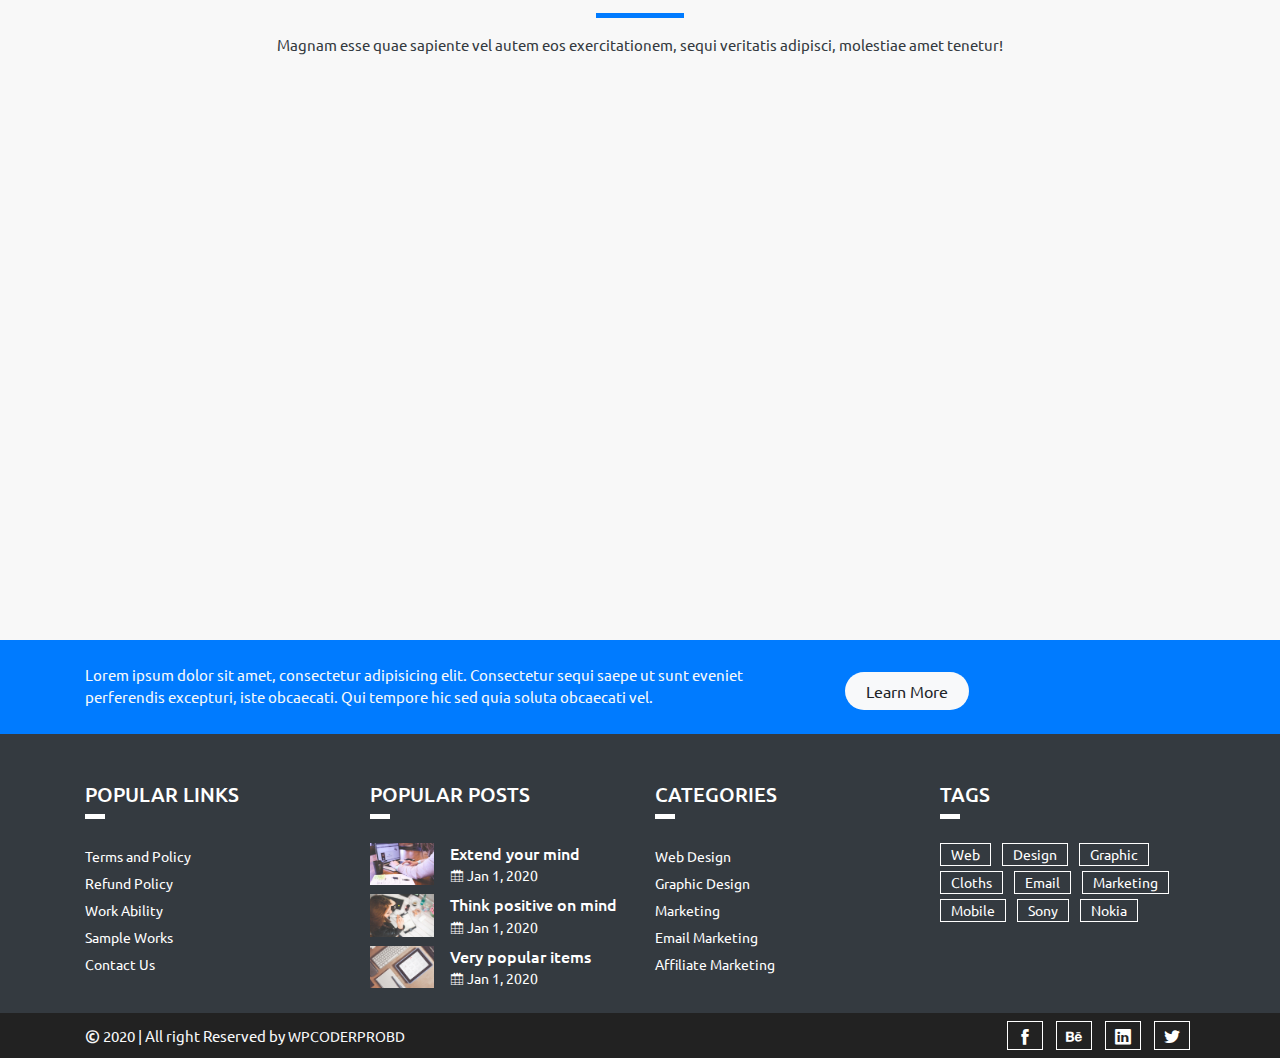
<file: about.html>
﻿<!DOCTYPE html>
<html lang="en">
<head>
	<!-- Required meta tags -->
    <meta charset="utf-8">
    <meta name="viewport" content="width=device-width, initial-scale=1, shrink-to-fit=no">

    <!-- Twitter -->
    <meta name="twitter:url" content="https://dfolio.wpcoderpro.com">
    <meta name="twitter:site" content="@WPCODERPROBD">
    <meta name="twitter:creator" content="@WPCODERPROBD">
    <meta name="twitter:title" content="Dfolio">
    <meta name="twitter:description" content="Multipurpose Responsive Bootstrap HTML Template">

    <!-- Facebook -->
    <meta property="og:url" content="https://dfolio.wpcoderpro.com">
    <meta property="og:title" content="Dfolio">
    <meta property="og:description" content="Multipurpose Responsive Bootstrap HTML Template">

    <!-- Others Meta -->
    <meta name="description" content="Multipurpose Responsive Bootstrap HTML Template">
    <meta name="author" content="WPCODERPROBD">

	<!-- Title goes here -->
	<title>Blog Full Width - Multipurpose Responsive Bootstrap HTML Template</title>
	
	<!-- Stylesheets -->
	<link rel="stylesheet" href="css\bootstrap.min.css">
	<link rel="stylesheet" href="css\icofont.min.css">
	<link rel="stylesheet" href="css\owl.carousel.min.css">
	<link rel="stylesheet" href="css\owl.theme.default.min.css">
	<link rel="stylesheet" href="css\animate.css">
	<link rel="stylesheet" href="style.css">
	<link rel="stylesheet" href="css\responsive.css">

	<!-- Google Fonts -->
	<link href="https://fonts.googleapis.com/css?family=Ubuntu:300,300i,400,400i,500,500i,700,700i&display=swap" rel="stylesheet">

</head>
<body>
	<!-- Preloader -->
	<div class="preloader">
		<img src="img\preloader.gif" alt="Preloader">
	</div>
	<header>
		<!-- Top Bar -->
		<div class="top-bar bg-primary pt-1 pb-1">
			<div class="container">
				<div class="row">
					<div class="col-md-8">
						<!-- Header Info -->
						<div class="top-bar-info text-light">
							<strong class="mr-1">Call Now:</strong> <a href="tel:123456789" class="text-white">(010) 123456789</a>
							<strong class="mr-1">Email:</strong> <a href="mailto:contact@example.com" class="text-white">contact@example.com</a>
						</div>
					</div>
					<div class="col-md-4">
						<!-- Header Social -->
						<div class="header-social text-right">
							<ul class="list-unstyled m-0">
								<li><a href=""><i class="icofont-facebook"></i></a></li>
								<li><a href=""><i class="icofont-behance"></i></a></li>
								<li><a href=""><i class="icofont-linkedin"></i></a></li>
								<li><a href=""><i class="icofont-twitter"></i></a></li>
							</ul>
						</div>
					</div>
				</div>
			</div>
		</div>
		<!-- Main Header -->
		<div class="primary-header">
			<div class="container">
				<nav class="navbar p-0 navbar-expand-md">
					<div class="site-logo">
						<a href="index.html"><img src="img\logo.png" alt="Dfolio Logo"></a>
					</div>
					<button class="navbar-toggler" type="button" data-toggle="collapse" data-target="#site_nav" aria-controls="site_nav" aria-expanded="false" aria-label="Toggle navigation">
						<i class="icofont-navigation-menu"></i>
					</button>
					<!-- Main Navigation -->
					<div class="collapse navbar-collapse" id="site_nav">
						<ul class="navbar-nav ml-auto justify-content-end w-100">
							<li><a href="index.html">Home</a></li>
							<li><a href="about.html" class="active">About</a></li>
							<li class="has-sub"><a href="#">Services</a>
								<ul class="submenu">
									<li><a href="service-3-column.html">3 Column</a></li>
									<li><a href="service-4-column.html">4 Column</a></li>
								</ul>
							</li>
							<li><a href="portfolio.html">Portfolio</a></li>
							<li class="has-sub"><a href="#">Blog</a>
								<ul class="submenu">
									<li><a href="blog-full-width.html">Full Width</a></li>
									<li><a href="blog-left-sidebar.html">Left Sidebar</a></li>
									<li><a href="blog-right-sidebar.html">Right Sidebar</a></li>
									<li><a href="blog-single.html">Blog Single</a></li>
								</ul>
							</li>
							<li><a href="contact.html">Contact</a></li>
						</ul>
					</div>
				</nav>
			</div>
		</div>
	</header>

	<!-- Home Slider -->
	<section id="page-header">
		<div class="page-head page-bg overlay">
			<h2 class="page-title text-center text-white">About</h2>
		</div>
		<div class="page-breadcrumb bg-white">
			<div class="container">
				<div>
					<ul class="breadcrumb">
						<li class="breadcrumb-item"><a href="index.html">Home</a></li>
						<li class="breadcrumb-item active">About</li>
					</ul>
				</div>
			</div>
		</div>
	</section>	
	
	<!-- Intro Section -->
	<section id="intro">
		<div class="intro pt-5 pb-5">
			<div class="container">
				<div class="row">
					<div class="col-md-12 col-lg-6">
						<div class="about-thumb wow fadeIn">
							<img src="img\about.jpg" class="w-100" alt="About Image">
						</div>
					</div>
					<div class="col-md-12 col-lg-6">
						<div class="about-details mt-2 wow fadeIn">
							<div class="subtitle">
								<h3>We are creative</h3>
							</div>
							<div class="site-des mt-3">
								<p class="text-dark mt-3">Lorem ipsum dolor sit amet, consectetur adipisicing elit. Dolorum omnis blanditiis esse, hic mollitia perferendis sapiente inventore exercitationem asperiores velit tenetur nobis quibusdam commodi labore corporis debitis quisquam quia eum.!</p>
								<p class="text-dark mt-3">Lorem ipsum dolor sit amet, consectetur adipisicing elit. Dolorum omnis blanditiis esse, hic mollitia perferendis sapiente inventore exercitationem asperiores velit tenetur nobis quibusdam commodi labore corporis debitis quisquam quia eum.!</p>
							</div>
							<div class="about-btn mt-4">
								<a href="" class="btn btn-primary text-uppercase">Contact Us</a>
							</div>						
						</div>
					</div>
				</div>
			</div>
		</div>
	</section>

	<!-- Facilities Section -->
	<section id="facilities">
		<div class="facilities pt-5 pb-5">
			<div class="container">
				<div class="row">
					<div class="col-md-12 col-lg-6">
						<div class="facilities-details wow fadeIn">
							<div class="subtitle">
								<h3>Lots of facilities</h3>
							</div>
							<div class="site-des mt-3">
								<p class="text-dark mt-3">Lorem ipsum dolor sit amet, consectetur adipisicing elit. Dolorum omnis blanditiis esse, hic mollitia perferendis sapiente inventore exercitationem asperiores velit tenetur nobis quibusdam commodi labore corporis debitis quisquam quia eum.!</p>
							</div>
							<div class="site-list">
								<ul class="p-0 mt-2 list-unstyled">
									<li>Uses Latest Bootstrap Version 4</li>
									<li>Fully Responsive Layout</li>
									<li>Customizable Hand Coded with Validation</li>
									<li>Awesome Unique Design Layouts</li>
									<li>Multiple Responsive Pages</li>
									<li>Popular Browsers Compatible</li>
								</ul>
							</div>
						</div>
					</div>
					<div class="col-md-12 col-lg-6">
						<div class="facilities-thumb wow fadeIn">
							<img src="img\facilities.jpg" class="w-100" alt="About Image">
						</div>
					</div>					
				</div>
			</div>
		</div>
	</section>

	<!-- Services Section-->
	<section id="services">
		<div class="services pt-5 pb-5">
			<div class="container">
				<div class="site-head text-center mb-5">
					<h2 class="text-uppercase">Our Services</h2>
					<div class="separator bg-primary m-auto"></div>
					<p class="text-dark mt-3">Magnam esse quae sapiente vel autem eos exercitationem, sequi veritatis adipisci, molestiae amet tenetur!</p>
				</div>
				<div class="row mt-5">
					<!-- Service Item -->
					<div class="col-md-6 col-lg-4 mt-2 mb-2">
						<div class="service-item card border border-secondary p-3 text-center wow slideInUp">
							<div class="service-icon mb-3">
								<i class="icofont-envelope-open border-secondary border"></i>
							</div>
							<div class="service-title">
								<h5>Email Marketing</h5>
							</div>
							<div class="service-des">
								<p>Magnam esse quae sapiente vel autem eos exercitationem, sequi veritatis adipisci, molestiae amet tenetur</p>
							</div>
						</div>						
					</div>
					<!-- Service Item -->
					<div class="col-md-6 col-lg-4 mt-2 mb-2">
						<div class="service-item card border border-secondary p-3 text-center wow slideInUp" data-wow-delay="0.1s">
							<div class="service-icon mb-3">
								<i class="icofont-code border-secondary border"></i>
							</div>
							<div class="service-title">
								<h5>Web Design</h5>
							</div>
							<div class="service-des">
								<p>Magnam esse quae sapiente vel autem eos exercitationem, sequi veritatis adipisci, molestiae amet tenetur</p>
							</div>
						</div>						
					</div>
					<!-- Service Item -->
					<div class="col-md-6 col-lg-4 mt-2 mb-2">
						<div class="service-item card border border-secondary p-3 text-center wow slideInUp" data-wow-delay="0.2s">
							<div class="service-icon mb-3">
								<i class="icofont-interface border-secondary border"></i>
							</div>
							<div class="service-title">
								<h5>Facebook Marketing</h5>
							</div>
							<div class="service-des">
								<p>Magnam esse quae sapiente vel autem eos exercitationem, sequi veritatis adipisci, molestiae amet tenetur</p>
							</div>
						</div>						
					</div>
					<!-- Service Item -->
					<div class="col-md-6 col-lg-4 mt-2 mb-2">
						<div class="service-item card border border-secondary p-3 text-center wow slideInUp">
							<div class="service-icon mb-3">
								<i class="icofont-web border-secondary border"></i>
							</div>
							<div class="service-title">
								<h5>Web Development</h5>
							</div>
							<div class="service-des">
								<p>Magnam esse quae sapiente vel autem eos exercitationem, sequi veritatis adipisci, molestiae amet tenetur</p>
							</div>
						</div>						
					</div>
					<!-- Service Item -->
					<div class="col-md-6 col-lg-4 mt-2 mb-2">
						<div class="service-item card border border-secondary p-3 text-center wow slideInUp" data-wow-delay="0.1s">
							<div class="service-icon mb-3">
								<i class="icofont-photobucket border-secondary border"></i>
							</div>
							<div class="service-title">
								<h5>Graphic Design</h5>
							</div>
							<div class="service-des">
								<p>Magnam esse quae sapiente vel autem eos exercitationem, sequi veritatis adipisci, molestiae amet tenetur</p>
							</div>
						</div>						
					</div>
					<!-- Service Item -->
					<div class="col-md-6 col-lg-4 mt-2 mb-2">
						<div class="service-item card border border-secondary p-3 text-center wow slideInUp" data-wow-delay="0.2s">
							<div class="service-icon mb-3">
								<i class="icofont-olympic-logo border-secondary border"></i>
							</div>
							<div class="service-title">
								<h5>Logo Design</h5>
							</div>
							<div class="service-des">
								<p>Magnam esse quae sapiente vel autem eos exercitationem, sequi veritatis adipisci, molestiae amet tenetur</p>
							</div>
						</div>						
					</div>					
				</div>
			</div>
		</div>
	</section>
	
	<!-- Call To Action -->
	<div class="calltoaction bg-primary pt-4 pb-4">
		<div class="container">
			<div class="row">
				<div class="col-md-8">
					<p class="text-light m-0">Lorem ipsum dolor sit amet, consectetur adipisicing elit. Consectetur sequi saepe ut sunt eveniet perferendis excepturi, iste obcaecati. Qui tempore hic sed quia soluta obcaecati vel.</p>
				</div>
				<div class="col-md-4">
					<div class="call-btn">
						<a href="" class="btn btn-light mt-2">Learn More</a>
					</div>
				</div>
			</div>
		</div>
	</div>
	
	<!-- Footer -->
	<footer class="footer bg-dark pt-5">
		<div class="container">
			<div class="row">
				<!-- Footer Widget -->
				<div class="col-md-4 col-lg-3">
					<div class="footer-widget mb-4">
						<div class="widget-title">
							<h5 class="text-uppercase">Popular Links</h5>
							<div class="separator mb-4"></div>
						</div>
						<div class="widget-content">
							<ul class="list-unstyled mb-0 mt-3 pl-0">
								<li><a href="">Terms and Policy</a></li>
								<li><a href="">Refund Policy</a></li>
								<li><a href="">Work Ability</a></li>
								<li><a href="">Sample Works</a></li>
								<li><a href="">Contact Us</a></li>
							</ul>
						</div>
					</div>
				</div>
				<!-- Footer Widget -->
				<div class="col-md-4 col-lg-3">
					<div class="footer-widget mb-4">
						<div class="widget-title">
							<h5 class="text-uppercase">Popular Posts</h5>
							<div class="separator mb-4"></div>
						</div>
						<div class="widget-content">
							<div class="media post-item mb-2">
								<img class="d-flex mr-3 w-25" src="img\blog\1.jpg" alt="Blog Image">
								<div class="media-body">
									<a href="blog-single.html"><h6 class="m-0">Extend your mind</h6></a>
									<p class="media-text m-0"><i class="icofont-calendar"></i> Jan 1, 2020</p>
								</div>
							</div>
							<div class="media post-item mb-2">
								<img class="d-flex mr-3 w-25" src="img\blog\2.jpg" alt="Blog Image">
								<div class="media-body">
									<a href="blog-single.html"><h6 class="m-0">Think positive on mind</h6></a>
									<p class="media-text m-0"><i class="icofont-calendar"></i> Jan 1, 2020</p>
								</div>
							</div>
							<div class="media post-item mb-2">
								<img class="d-flex mr-3 w-25" src="img\blog\3.jpg" alt="Blog Image">
								<div class="media-body">
									<a href="blog-single.html"><h6 class="m-0">Very popular items</h6></a>
									<p class="media-text m-0"><i class="icofont-calendar"></i> Jan 1, 2020</p>
								</div>
							</div>
						</div>
					</div>
				</div>
				<!-- Footer Widget -->
				<div class="col-md-4 col-lg-3">
					<div class="footer-widget mb-4">
						<div class="widget-title">
							<h5 class="text-uppercase">Categories</h5>
							<div class="separator mb-4"></div>
						</div>
						<div class="widget-content">
							<ul class="list-unstyled mb-0 mt-3 pl-0">
								<li><a href="">Web Design</a></li>
								<li><a href="">Graphic Design</a></li>
								<li><a href="">Marketing</a></li>
								<li><a href="">Email Marketing</a></li>
								<li><a href="">Affiliate Marketing</a></li>
							</ul>
						</div>
					</div>
				</div>
				<!-- Footer Widget -->
				<div class="col-md-4 col-lg-3">
					<div class="footer-widget mb-4">
						<div class="widget-title">
							<h5 class="text-uppercase">Tags</h5>
							<div class="separator mb-4"></div>
						</div>
						<div class="widget-content">
							<ul class="list-unstyled list-inline tags mb-0 mt-3 pl-0">
								<li class="list-inline-item"><a href="">Web</a></li>
								<li class="list-inline-item"><a href="">Design</a></li>
								<li class="list-inline-item"><a href="">Graphic</a></li>
								<li class="list-inline-item"><a href="">Cloths</a></li>
								<li class="list-inline-item"><a href="">Email</a></li>
								<li class="list-inline-item"><a href="">Marketing</a></li>
								<li class="list-inline-item"><a href="">Mobile</a></li>
								<li class="list-inline-item"><a href="">Sony</a></li>
								<li class="list-inline-item"><a href="">Nokia</a></li>
							</ul>
						</div>
					</div>
				</div>
			</div>
		</div>
		<!-- Footer Copyright -->
		<div class="copyright pt-2 pb-2">
			<div class="container">
				<div class="row">
					<div class="col-md-6">
						<div class="copyright-text mt-1">
							<span class="d-block text-light"><i class="icofont-copyright"></i> 2020 | All right Reserved by <a class="d-inline-block text-bold text-light" href="#">WPCODERPROBD</a></span>
						</div>
					</div>
					<div class="col-md-6">
						<!-- Footer Social -->
						<div class="footer-social text-right">
							<ul class="list-unstyled m-0">
								<li><a href=""><i class="icofont-facebook"></i></a></li>
								<li><a href=""><i class="icofont-behance"></i></a></li>
								<li><a href=""><i class="icofont-linkedin"></i></a></li>
								<li><a href=""><i class="icofont-twitter"></i></a></li>
							</ul>
						</div>
					</div>
				</div>
			</div>
		</div>
	</footer>

	<!-- Scroll To Top -->
	<div class="scrolltop">
		<a href="#"><i class="icofont-hand-up"></i></a>
	</div>

	<!-- Javascript Files -->
	<script src="js\jquery-3.4.1.min.js"></script>
	<script src="js\bootstrap.min.js"></script>
	<script src="js\owl.carousel.min.js"></script>
	<script src="js\mixitup.min.js"></script>
	<script src="js\wow.min.js"></script>
	<script src="js\custom.js"></script>
</body>
</html>
</file>
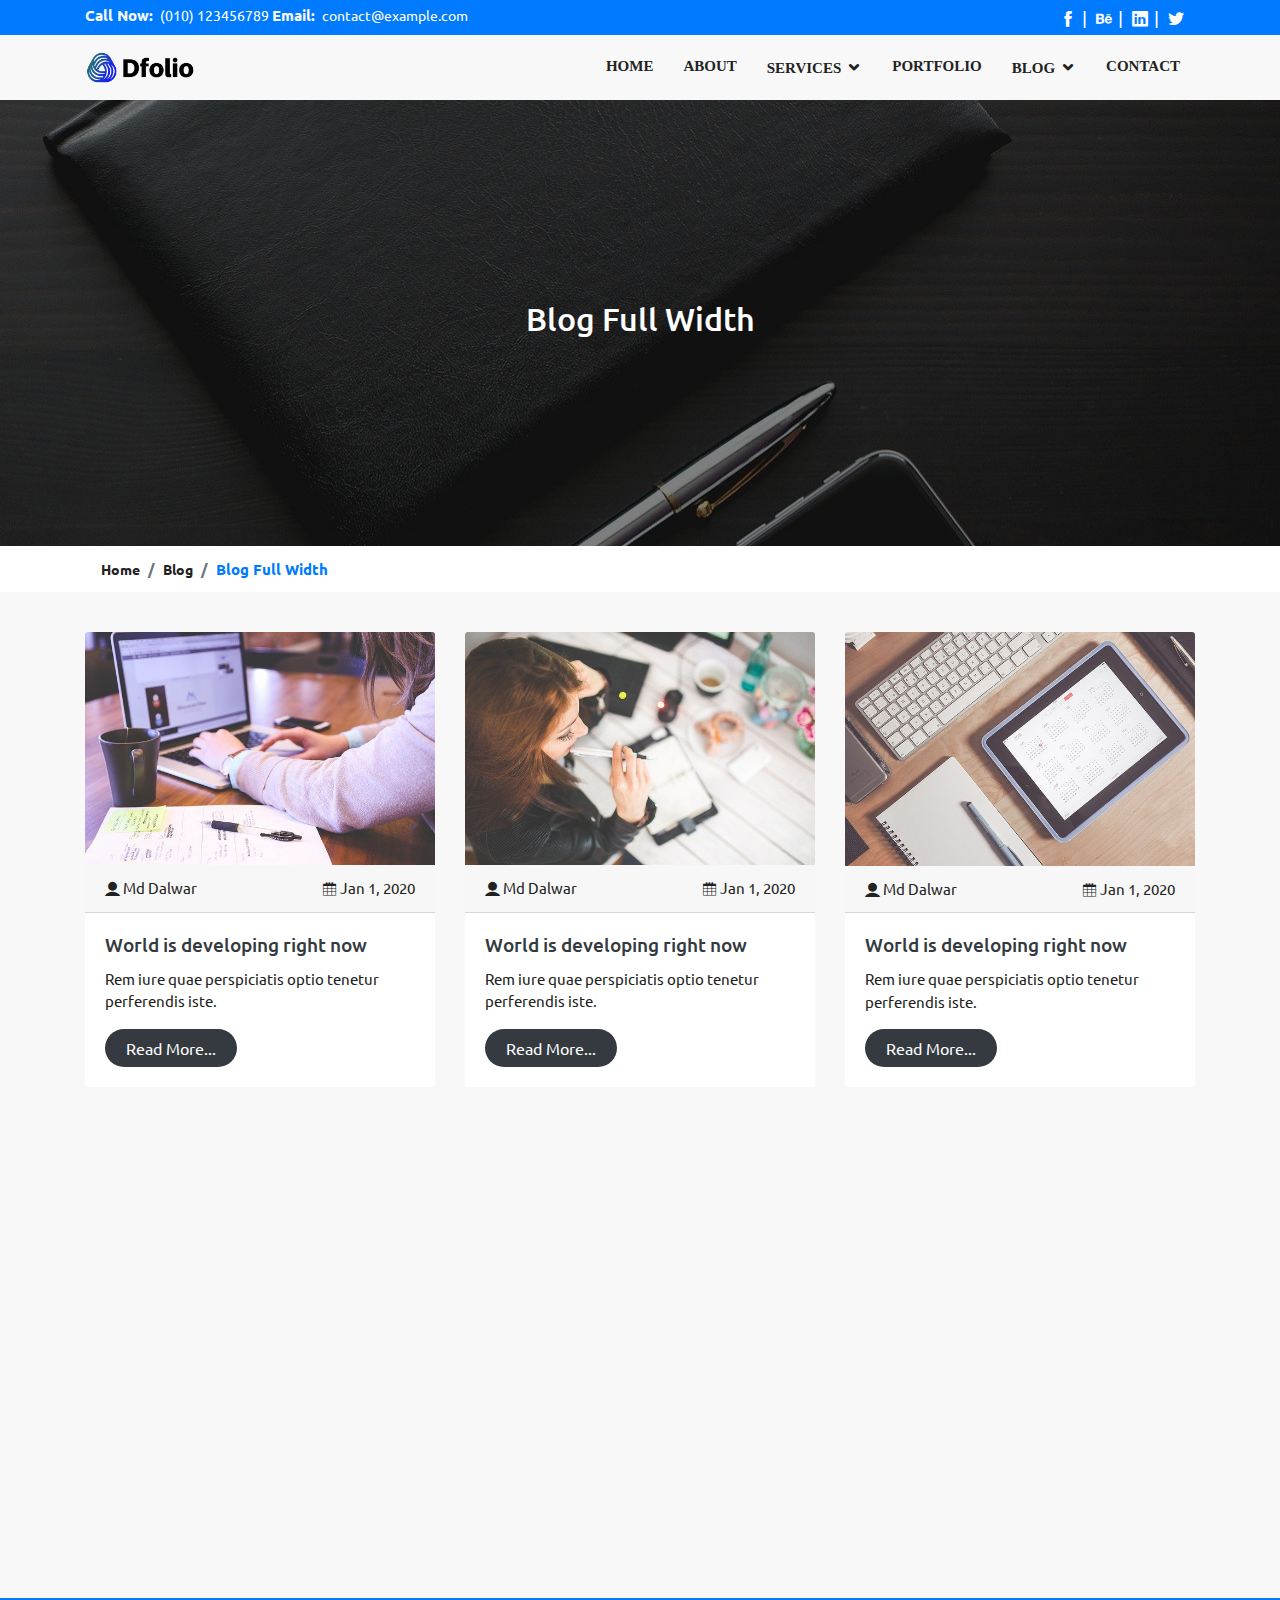
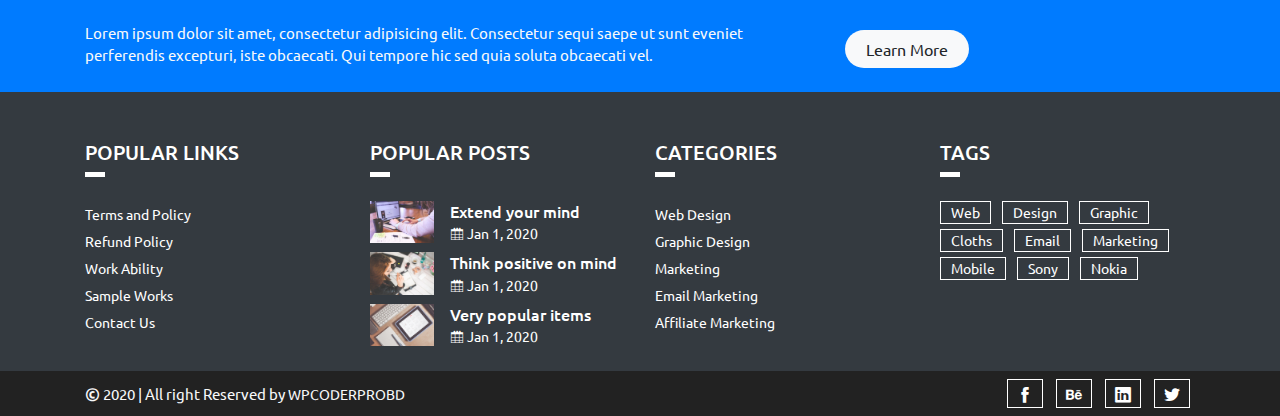
<file: blog-full-width.html>
﻿<!DOCTYPE html>
<html lang="en">
<head>
	<!-- Required meta tags -->
    <meta charset="utf-8">
    <meta name="viewport" content="width=device-width, initial-scale=1, shrink-to-fit=no">

    <!-- Twitter -->
    <meta name="twitter:url" content="https://dfolio.wpcoderpro.com">
    <meta name="twitter:site" content="@WPCODERPROBD">
    <meta name="twitter:creator" content="@WPCODERPROBD">
    <meta name="twitter:title" content="Dfolio">
    <meta name="twitter:description" content="Multipurpose Responsive Bootstrap HTML Template">

    <!-- Facebook -->
    <meta property="og:url" content="https://dfolio.wpcoderpro.com">
    <meta property="og:title" content="Dfolio">
    <meta property="og:description" content="Multipurpose Responsive Bootstrap HTML Template">

    <!-- Others Meta -->
    <meta name="description" content="Multipurpose Responsive Bootstrap HTML Template">
    <meta name="author" content="WPCODERPROBD">

	<!-- Title goes here -->
	<title>Blog Full Width - Multipurpose Responsive Bootstrap HTML Template</title>
	
	<!-- Stylesheets -->
	<link rel="stylesheet" href="css\bootstrap.min.css">
	<link rel="stylesheet" href="css\icofont.min.css">
	<link rel="stylesheet" href="css\owl.carousel.min.css">
	<link rel="stylesheet" href="css\owl.theme.default.min.css">
	<link rel="stylesheet" href="css\animate.css">
	<link rel="stylesheet" href="style.css">
	<link rel="stylesheet" href="css\responsive.css">

	<!-- Google Fonts -->
	<link href="https://fonts.googleapis.com/css?family=Ubuntu:300,300i,400,400i,500,500i,700,700i&display=swap" rel="stylesheet">

</head>
<body>
	<!-- Preloader -->
	<div class="preloader">
		<img src="img\preloader.gif" alt="Preloader">
	</div>
	<header>
		<!-- Top Bar -->
		<div class="top-bar bg-primary pt-1 pb-1">
			<div class="container">
				<div class="row">
					<div class="col-md-8">
						<!-- Header Info -->
						<div class="top-bar-info text-light">
							<strong class="mr-1">Call Now:</strong> <a href="tel:123456789" class="text-white">(010) 123456789</a>
							<strong class="mr-1">Email:</strong> <a href="mailto:contact@example.com" class="text-white">contact@example.com</a>
						</div>
					</div>
					<div class="col-md-4">
						<!-- Header Social -->
						<div class="header-social text-right">
							<ul class="list-unstyled m-0">
								<li><a href=""><i class="icofont-facebook"></i></a></li>
								<li><a href=""><i class="icofont-behance"></i></a></li>
								<li><a href=""><i class="icofont-linkedin"></i></a></li>
								<li><a href=""><i class="icofont-twitter"></i></a></li>
							</ul>
						</div>
					</div>
				</div>
			</div>
		</div>
		<!-- Main Header -->
		<div class="primary-header">
			<div class="container">
				<nav class="navbar p-0 navbar-expand-md">
					<div class="site-logo">
						<a href="index.html"><img src="img\logo.png" alt="Dfolio Logo"></a>
					</div>
					<button class="navbar-toggler" type="button" data-toggle="collapse" data-target="#site_nav" aria-controls="site_nav" aria-expanded="false" aria-label="Toggle navigation">
						<i class="icofont-navigation-menu"></i>
					</button>
					<!-- Main Navigation -->
					<div class="collapse navbar-collapse" id="site_nav">
						<ul class="navbar-nav ml-auto justify-content-end w-100">
							<li><a href="index.html">Home</a></li>
							<li><a href="about.html">About</a></li>
							<li class="has-sub"><a href="#">Services</a>
								<ul class="submenu">
									<li><a href="service-3-column.html">3 Column</a></li>
									<li><a href="service-4-column.html">4 Column</a></li>
								</ul>
							</li>
							<li><a href="portfolio.html">Portfolio</a></li>
							<li class="has-sub"><a href="#">Blog</a>
								<ul class="submenu">
									<li><a href="blog-full-width.html" class="active">Full Width</a></li>
									<li><a href="blog-left-sidebar.html">Left Sidebar</a></li>
									<li><a href="blog-right-sidebar.html">Right Sidebar</a></li>
									<li><a href="blog-single.html">Blog Single</a></li>
								</ul>
							</li>
							<li><a href="contact.html">Contact</a></li>
						</ul>
					</div>
				</nav>
			</div>
		</div>
	</header>

	<!-- Page Header -->
	<section id="page-header">
		<div class="page-head page-bg overlay">
			<h2 class="page-title text-center text-white">Blog Full Width</h2>
		</div>
		<div class="page-breadcrumb bg-white">
			<div class="container">
				<div>
					<ul class="breadcrumb">
						<li class="breadcrumb-item"><a href="index.html">Home</a></li>
						<li class="breadcrumb-item"><a href="blog-full-width.html">Blog</a></li>
						<li class="breadcrumb-item active">Blog Full Width</li>
					</ul>
				</div>
			</div>
		</div>
	</section>	
	
	<!-- Blog Section-->
	<section id="blog-full-width">
		<div class="blog-full-width pt-2 pb-2">
			<div class="container">
				<div class="row">
					<div class="col-md-12">
						<div class="row">
							<!-- Blog Post Item -->
							<div class="col-md-6 col-lg-4 blog-post mt-3 mb-3 wow slideInUp">
								<div class="card border-0">
									<div class="post-thumb overflow-hidden">
										<a href="blog-single.html" class="d-block">
											<img class="card-img-top" src="img\blog\1.jpg" alt="Card image cap">
										</a>
									</div>
									<div class="card-header">
										<span class="d-inline-block"><i class="icofont-ui-user"></i> Md Dalwar</span>
										<span class="d-inline-block float-right"><i class="icofont-calendar"></i> Jan 1, 2020</span>
									</div>
									<div class="card-body">
										<h5 class="card-title">
											<a href="blog-single.html" class="text-dark d-block">World is developing right now</a>
										</h5>
										<p class="card-text">Rem iure quae perspiciatis optio tenetur perferendis iste.</p>
										<div class="site-btn">
											<a href="blog-single.html" class="btn btn-dark">Read More...</a>
										</div>
									</div>							
								</div>
							</div>
							<!-- Blog Post Item -->
							<div class="col-md-6 col-lg-4 blog-post mt-3 mb-3 wow slideInUp" data-wow-delay="0.1s">
								<div class="card border-0">
									<div class="post-thumb overflow-hidden">
										<a href="blog-single.html" class="d-block">
											<img class="card-img-top" src="img\blog\2.jpg" alt="Card image cap">
										</a>
									</div>
									<div class="card-header">
										<span class="d-inline-block"><i class="icofont-ui-user"></i> Md Dalwar</span>
										<span class="d-inline-block float-right"><i class="icofont-calendar"></i> Jan 1, 2020</span>
									</div>
									<div class="card-body">
										<h5 class="card-title">
											<a href="blog-single.html" class="text-dark d-block">World is developing right now</a>
										</h5>
										<p class="card-text">Rem iure quae perspiciatis optio tenetur perferendis iste.</p>
										<div class="site-btn">
											<a href="blog-single.html" class="btn btn-dark">Read More...</a>
										</div>
									</div>							
								</div>
							</div>
							<!-- Blog Post Item -->
							<div class="col-md-6 col-lg-4 blog-post mt-3 mb-3 wow slideInUp" data-wow-delay="0.2s">
								<div class="card border-0">
									<div class="post-thumb overflow-hidden">
										<a href="blog-single.html" class="d-block">
											<img class="card-img-top" src="img\blog\3.jpg" alt="Card image cap">
										</a>
									</div>
									<div class="card-header">
										<span class="d-inline-block"><i class="icofont-ui-user"></i> Md Dalwar</span>
										<span class="d-inline-block float-right"><i class="icofont-calendar"></i> Jan 1, 2020</span>
									</div>
									<div class="card-body">
										<h5 class="card-title">
											<a href="blog-single.html" class="text-dark d-block">World is developing right now</a>
										</h5>
										<p class="card-text">Rem iure quae perspiciatis optio tenetur perferendis iste.</p>
										<div class="site-btn">
											<a href="blog-single.html" class="btn btn-dark">Read More...</a>
										</div>
									</div>							
								</div>
							</div>
							<!-- Blog Post Item -->
							<div class="col-md-6 col-lg-4 blog-post mt-3 mb-3 wow slideInUp">
								<div class="card border-0">
									<div class="post-thumb overflow-hidden">
										<a href="blog-single.html" class="d-block">
											<img class="card-img-top" src="img\blog\4.jpg" alt="Card image cap">
										</a>
									</div>
									<div class="card-header">
										<span class="d-inline-block"><i class="icofont-ui-user"></i> Md Dalwar</span>
										<span class="d-inline-block float-right"><i class="icofont-calendar"></i> Jan 1, 2020</span>
									</div>
									<div class="card-body">
										<h5 class="card-title">
											<a href="blog-single.html" class="text-dark d-block">World is developing right now</a>
										</h5>
										<p class="card-text">Rem iure quae perspiciatis optio tenetur perferendis iste.</p>
										<div class="site-btn">
											<a href="blog-single.html" class="btn btn-dark">Read More...</a>
										</div>
									</div>							
								</div>
							</div>
							<!-- Blog Post Item -->
							<div class="col-md-6 col-lg-4 blog-post mt-3 mb-3 wow slideInUp" data-wow-delay="0.1s">
								<div class="card border-0">
									<div class="post-thumb overflow-hidden">
										<a href="blog-single.html" class="d-block">
											<img class="card-img-top" src="img\blog\5.jpg" alt="Card image cap">
										</a>
									</div>
									<div class="card-header">
										<span class="d-inline-block"><i class="icofont-ui-user"></i> Md Dalwar</span>
										<span class="d-inline-block float-right"><i class="icofont-calendar"></i> Jan 1, 2020</span>
									</div>
									<div class="card-body">
										<h5 class="card-title">
											<a href="blog-single.html" class="text-dark d-block">World is developing right now</a>
										</h5>
										<p class="card-text">Rem iure quae perspiciatis optio tenetur perferendis iste.</p>
										<div class="site-btn">
											<a href="blog-single.html" class="btn btn-dark">Read More...</a>
										</div>
									</div>							
								</div>
							</div>
							<!-- Blog Post Item -->
							<div class="col-md-6 col-lg-4 blog-post mt-3 mb-3 wow slideInUp" data-wow-delay="0.2s">
								<div class="card border-0">
									<div class="post-thumb overflow-hidden">
										<a href="blog-single.html" class="d-block">
											<img class="card-img-top" src="img\blog\5.jpg" alt="Card image cap">
										</a>
									</div>
									<div class="card-header">
										<span class="d-inline-block"><i class="icofont-ui-user"></i> Md Dalwar</span>
										<span class="d-inline-block float-right"><i class="icofont-calendar"></i> Jan 1, 2020</span>
									</div>
									<div class="card-body">
										<h5 class="card-title">
											<a href="blog-single.html" class="text-dark d-block">World is developing right now</a>
										</h5>
										<p class="card-text">Rem iure quae perspiciatis optio tenetur perferendis iste.</p>
										<div class="site-btn">
											<a href="blog-single.html" class="btn btn-dark">Read More...</a>
										</div>
									</div>							
								</div>
							</div>							
						</div>
					</div>
				</div>
			</div>
		</div>
	</section>
	
	<!-- Call To Action -->
	<div class="calltoaction bg-primary pt-4 pb-4">
		<div class="container">
			<div class="row">
				<div class="col-md-8">
					<p class="text-light m-0">Lorem ipsum dolor sit amet, consectetur adipisicing elit. Consectetur sequi saepe ut sunt eveniet perferendis excepturi, iste obcaecati. Qui tempore hic sed quia soluta obcaecati vel.</p>
				</div>
				<div class="col-md-4">
					<div class="call-btn">
						<a href="" class="btn btn-light mt-2">Learn More</a>
					</div>
				</div>
			</div>
		</div>
	</div>

	
	<!-- Footer -->
	<footer class="footer bg-dark pt-5">
		<div class="container">
			<div class="row">
				<!-- Footer Widget -->
				<div class="col-md-4 col-lg-3">
					<div class="footer-widget mb-4">
						<div class="widget-title">
							<h5 class="text-uppercase">Popular Links</h5>
							<div class="separator mb-4"></div>
						</div>
						<div class="widget-content">
							<ul class="list-unstyled mb-0 mt-3 pl-0">
								<li><a href="">Terms and Policy</a></li>
								<li><a href="">Refund Policy</a></li>
								<li><a href="">Work Ability</a></li>
								<li><a href="">Sample Works</a></li>
								<li><a href="">Contact Us</a></li>
							</ul>
						</div>
					</div>
				</div>
				<!-- Footer Widget -->
				<div class="col-md-4 col-lg-3">
					<div class="footer-widget mb-4">
						<div class="widget-title">
							<h5 class="text-uppercase">Popular Posts</h5>
							<div class="separator mb-4"></div>
						</div>
						<div class="widget-content">
							<div class="media post-item mb-2">
								<img class="d-flex mr-3 w-25" src="img\blog\1.jpg" alt="Blog Image">
								<div class="media-body">
									<a href="blog-single.html"><h6 class="m-0">Extend your mind</h6></a>
									<p class="media-text m-0"><i class="icofont-calendar"></i> Jan 1, 2020</p>
								</div>
							</div>
							<div class="media post-item mb-2">
								<img class="d-flex mr-3 w-25" src="img\blog\2.jpg" alt="Blog Image">
								<div class="media-body">
									<a href="blog-single.html"><h6 class="m-0">Think positive on mind</h6></a>
									<p class="media-text m-0"><i class="icofont-calendar"></i> Jan 1, 2020</p>
								</div>
							</div>
							<div class="media post-item mb-2">
								<img class="d-flex mr-3 w-25" src="img\blog\3.jpg" alt="Blog Image">
								<div class="media-body">
									<a href="blog-single.html"><h6 class="m-0">Very popular items</h6></a>
									<p class="media-text m-0"><i class="icofont-calendar"></i> Jan 1, 2020</p>
								</div>
							</div>
						</div>
					</div>
				</div>
				<!-- Footer Widget -->
				<div class="col-md-4 col-lg-3">
					<div class="footer-widget mb-4">
						<div class="widget-title">
							<h5 class="text-uppercase">Categories</h5>
							<div class="separator mb-4"></div>
						</div>
						<div class="widget-content">
							<ul class="list-unstyled mb-0 mt-3 pl-0">
								<li><a href="">Web Design</a></li>
								<li><a href="">Graphic Design</a></li>
								<li><a href="">Marketing</a></li>
								<li><a href="">Email Marketing</a></li>
								<li><a href="">Affiliate Marketing</a></li>
							</ul>
						</div>
					</div>
				</div>
				<!-- Footer Widget -->
				<div class="col-md-4 col-lg-3">
					<div class="footer-widget mb-4">
						<div class="widget-title">
							<h5 class="text-uppercase">Tags</h5>
							<div class="separator mb-4"></div>
						</div>
						<div class="widget-content">
							<ul class="list-unstyled list-inline tags mb-0 mt-3 pl-0">
								<li class="list-inline-item"><a href="">Web</a></li>
								<li class="list-inline-item"><a href="">Design</a></li>
								<li class="list-inline-item"><a href="">Graphic</a></li>
								<li class="list-inline-item"><a href="">Cloths</a></li>
								<li class="list-inline-item"><a href="">Email</a></li>
								<li class="list-inline-item"><a href="">Marketing</a></li>
								<li class="list-inline-item"><a href="">Mobile</a></li>
								<li class="list-inline-item"><a href="">Sony</a></li>
								<li class="list-inline-item"><a href="">Nokia</a></li>
							</ul>
						</div>
					</div>
				</div>
			</div>
		</div>
		<!-- Footer Copyright -->
		<div class="copyright pt-2 pb-2">
			<div class="container">
				<div class="row">
					<div class="col-md-6">
						<div class="copyright-text mt-1">
							<span class="d-block text-light"><i class="icofont-copyright"></i> 2020 | All right Reserved by <a class="d-inline-block text-bold text-light" href="#">WPCODERPROBD</a></span>
						</div>
					</div>
					<div class="col-md-6">
						<!-- Footer Social -->
						<div class="footer-social text-right">
							<ul class="list-unstyled m-0">
								<li><a href=""><i class="icofont-facebook"></i></a></li>
								<li><a href=""><i class="icofont-behance"></i></a></li>
								<li><a href=""><i class="icofont-linkedin"></i></a></li>
								<li><a href=""><i class="icofont-twitter"></i></a></li>
							</ul>
						</div>
					</div>
				</div>
			</div>
		</div>
	</footer>

	<!-- Scroll To Top -->
	<div class="scrolltop">
		<a href="#"><i class="icofont-hand-up"></i></a>
	</div>

	<!-- Javascript Files -->
	<script src="js\jquery-3.4.1.min.js"></script>
	<script src="js\bootstrap.min.js"></script>
	<script src="js\owl.carousel.min.js"></script>
	<script src="js\mixitup.min.js"></script>
	<script src="js\wow.min.js"></script>
	<script src="js\custom.js"></script>
</body>
</html>
</file>
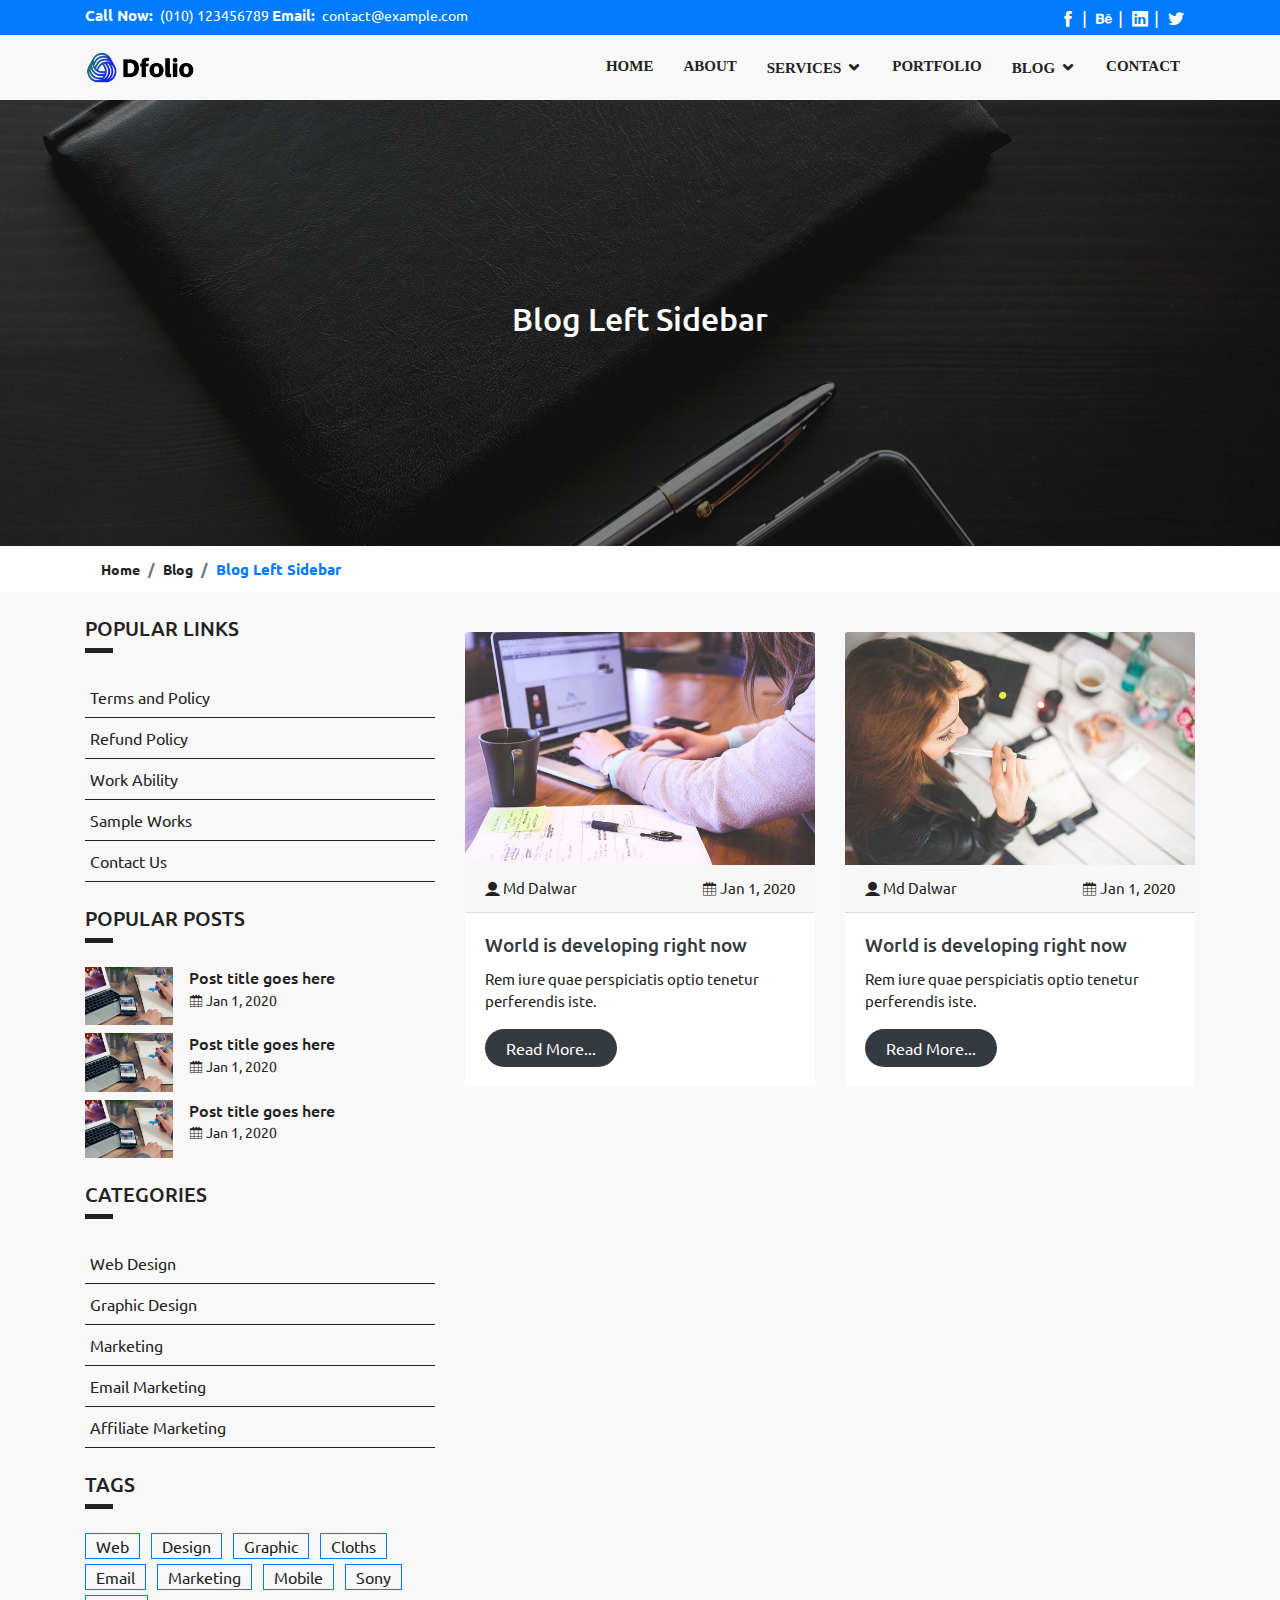
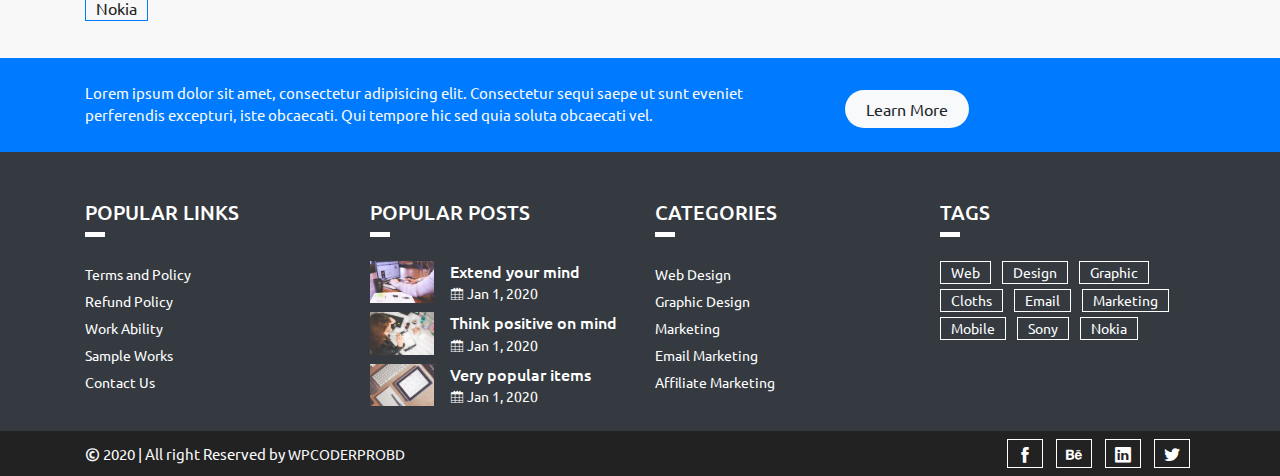
<file: blog-left-sidebar.html>
﻿<!DOCTYPE html>
<html lang="en">
<head>
	<!-- Required meta tags -->
    <meta charset="utf-8">
    <meta name="viewport" content="width=device-width, initial-scale=1, shrink-to-fit=no">

    <!-- Twitter -->
    <meta name="twitter:url" content="https://dfolio.wpcoderpro.com">
    <meta name="twitter:site" content="@WPCODERPROBD">
    <meta name="twitter:creator" content="@WPCODERPROBD">
    <meta name="twitter:title" content="Dfolio">
    <meta name="twitter:description" content="Multipurpose Responsive Bootstrap HTML Template">

    <!-- Facebook -->
    <meta property="og:url" content="https://dfolio.wpcoderpro.com">
    <meta property="og:title" content="Dfolio">
    <meta property="og:description" content="Multipurpose Responsive Bootstrap HTML Template">

    <!-- Others Meta -->
    <meta name="description" content="Multipurpose Responsive Bootstrap HTML Template">
    <meta name="author" content="WPCODERPROBD">

	<!-- Title goes here -->
	<title>Blog Left Sidebar - Multipurpose Responsive Bootstrap HTML Template</title>
	
	<!-- Stylesheets -->
	<link rel="stylesheet" href="css\bootstrap.min.css">
	<link rel="stylesheet" href="css\icofont.min.css">
	<link rel="stylesheet" href="css\owl.carousel.min.css">
	<link rel="stylesheet" href="css\owl.theme.default.min.css">
	<link rel="stylesheet" href="css\animate.css">
	<link rel="stylesheet" href="style.css">
	<link rel="stylesheet" href="css\responsive.css">

	<!-- Google Fonts -->
	<link href="https://fonts.googleapis.com/css?family=Ubuntu:300,300i,400,400i,500,500i,700,700i&display=swap" rel="stylesheet">

</head>
<body>
	<!-- Preloader -->
	<div class="preloader">
		<img src="img\preloader.gif" alt="Preloader">
	</div>
	<header>
		<!-- Top Bar -->
		<div class="top-bar bg-primary pt-1 pb-1">
			<div class="container">
				<div class="row">
					<div class="col-md-8">
						<!-- Header Info -->
						<div class="top-bar-info text-light">
							<strong class="mr-1">Call Now:</strong> <a href="tel:123456789" class="text-white">(010) 123456789</a>
							<strong class="mr-1">Email:</strong> <a href="mailto:contact@example.com" class="text-white">contact@example.com</a>
						</div>
					</div>
					<div class="col-md-4">
						<!-- Header Social -->
						<div class="header-social text-right">
							<ul class="list-unstyled m-0">
								<li><a href=""><i class="icofont-facebook"></i></a></li>
								<li><a href=""><i class="icofont-behance"></i></a></li>
								<li><a href=""><i class="icofont-linkedin"></i></a></li>
								<li><a href=""><i class="icofont-twitter"></i></a></li>
							</ul>
						</div>
					</div>
				</div>
			</div>
		</div>
		<!-- Main Header -->
		<div class="primary-header">
			<div class="container">
				<nav class="navbar p-0 navbar-expand-md">
					<div class="site-logo">
						<a href="index.html"><img src="img\logo.png" alt="Dfolio Logo"></a>
					</div>
					<button class="navbar-toggler" type="button" data-toggle="collapse" data-target="#site_nav" aria-controls="site_nav" aria-expanded="false" aria-label="Toggle navigation">
						<i class="icofont-navigation-menu"></i>
					</button>
					<!-- Main Navigation -->
					<div class="collapse navbar-collapse" id="site_nav">
						<ul class="navbar-nav ml-auto justify-content-end w-100">
							<li><a href="index.html">Home</a></li>
							<li><a href="about.html">About</a></li>
							<li class="has-sub"><a href="#">Services</a>
								<ul class="submenu">
									<li><a href="service-3-column.html">3 Column</a></li>
									<li><a href="service-4-column.html">4 Column</a></li>
								</ul>
							</li>
							<li><a href="portfolio.html">Portfolio</a></li>
							<li class="has-sub"><a href="#">Blog</a>
								<ul class="submenu">
									<li><a href="blog-full-width.html">Full Width</a></li>
									<li><a href="blog-left-sidebar.html" class="active">Left Sidebar</a></li>
									<li><a href="blog-right-sidebar.html">Right Sidebar</a></li>
									<li><a href="blog-single.html">Blog Single</a></li>
								</ul>
							</li>
							<li><a href="contact.html">Contact</a></li>
						</ul>
					</div>
				</nav>
			</div>
		</div>
	</header>

	<!-- Page Header -->
	<section id="page-header">
		<div class="page-head page-bg overlay">
			<h2 class="page-title text-center text-white">Blog Left Sidebar</h2>
		</div>
		<div class="page-breadcrumb bg-white">
			<div class="container">
				<div>
					<ul class="breadcrumb">
						<li class="breadcrumb-item"><a href="index.html">Home</a></li>
						<li class="breadcrumb-item"><a href="blog-full-width.html">Blog</a></li>
						<li class="breadcrumb-item active">Blog Left Sidebar</li>
					</ul>
				</div>
			</div>
		</div>
	</section>	
	
	<!-- Blog Section-->
	<section id="blog-left-sidebar">
		<div class="blog-left-sidebar pt-2 pb-2">
			<div class="container">
				<div class="row">					
					<div class="col-md-12 col-lg-4 col-xl-4">
						<div class="sidebar">
							<!-- Footer Widget -->
							<div class="sidebar-widget mb-4">
								<div class="widget-title">
									<h5 class="text-uppercase">Popular Links</h5>
									<div class="separator mb-4"></div>
								</div>
								<div class="widget-content">
									<ul class="list-unstyled mb-0 mt-3 pl-0">
										<li><a href="">Terms and Policy</a></li>
										<li><a href="">Refund Policy</a></li>
										<li><a href="">Work Ability</a></li>
										<li><a href="">Sample Works</a></li>
										<li><a href="">Contact Us</a></li>
									</ul>
								</div>
							</div>
							<!-- Sidebar Widget -->
							<div class="sidebar-widget mb-4">
								<div class="widget-title">
									<h5 class="text-uppercase">Popular Posts</h5>
									<div class="separator mb-4"></div>
								</div>
								<div class="widget-content">
									<div class="media post-item mb-2">
										<img class="d-flex mr-3 w-25" src="img\about.jpg" alt="Blog Image">
										<div class="media-body">
											<a href="blog-single.html"><h6 class="m-0">Post title goes here</h6></a>
											<p class="media-text m-0"><i class="icofont-calendar"></i> Jan 1, 2020</p>
										</div>
									</div>
									<div class="media post-item mb-2">
										<img class="d-flex mr-3 w-25" src="img\about.jpg" alt="Blog Image">
										<div class="media-body">
											<a href="blog-single.html"><h6 class="m-0">Post title goes here</h6></a>
											<p class="media-text m-0"><i class="icofont-calendar"></i> Jan 1, 2020</p>
										</div>
									</div>
									<div class="media post-item mb-2">
										<img class="d-flex mr-3 w-25" src="img\about.jpg" alt="Blog Image">
										<div class="media-body">
											<a href="blog-single.html"><h6 class="m-0">Post title goes here</h6></a>
											<p class="media-text m-0"><i class="icofont-calendar"></i> Jan 1, 2020</p>
										</div>
									</div>
								</div>
							</div>
							<!-- Sidebar Widget -->
							<div class="sidebar-widget mb-4">
								<div class="widget-title">
									<h5 class="text-uppercase">Categories</h5>
									<div class="separator mb-4"></div>
								</div>
								<div class="widget-content">
									<ul class="list-unstyled mb-0 mt-3 pl-0">
										<li><a href="">Web Design</a></li>
										<li><a href="">Graphic Design</a></li>
										<li><a href="">Marketing</a></li>
										<li><a href="">Email Marketing</a></li>
										<li><a href="">Affiliate Marketing</a></li>
									</ul>
								</div>
							</div>
							<!-- Sidebar Widget -->
							<div class="sidebar-widget mb-4">
								<div class="widget-title">
									<h5 class="text-uppercase">Tags</h5>
									<div class="separator mb-4"></div>
								</div>
								<div class="widget-content">
									<ul class="list-unstyled list-inline tags mb-0 mt-3 pl-0">
										<li class="list-inline-item"><a href="">Web</a></li>
										<li class="list-inline-item"><a href="">Design</a></li>
										<li class="list-inline-item"><a href="">Graphic</a></li>
										<li class="list-inline-item"><a href="">Cloths</a></li>
										<li class="list-inline-item"><a href="">Email</a></li>
										<li class="list-inline-item"><a href="">Marketing</a></li>
										<li class="list-inline-item"><a href="">Mobile</a></li>
										<li class="list-inline-item"><a href="">Sony</a></li>
										<li class="list-inline-item"><a href="">Nokia</a></li>
									</ul>
								</div>
							</div>
						</div>
					</div>
					<div class="col-md-12 col-lg-8 col-xl-8">		
						<div class="row">
							<!-- Blog Post Item -->
							<div class="col-md-12 col-lg-6 blog-post mt-3 mb-3 wow slideInUp">
								<div class="card border-0">
									<div class="post-thumb overflow-hidden">
										<a href="blog-single.html" class="d-block">
											<img class="card-img-top" src="img\blog\1.jpg" alt="Card image cap">
										</a>
									</div>
									<div class="card-header">
										<span class="d-inline-block"><i class="icofont-ui-user"></i> Md Dalwar</span>
										<span class="d-inline-block float-right"><i class="icofont-calendar"></i> Jan 1, 2020</span>
									</div>
									<div class="card-body">
										<h5 class="card-title">
											<a href="blog-single.html" class="text-dark d-block">World is developing right now</a>
										</h5>
										<p class="card-text">Rem iure quae perspiciatis optio tenetur perferendis iste.</p>
										<div class="site-btn">
											<a href="blog-single.html" class="btn btn-dark">Read More...</a>
										</div>
									</div>							
								</div>
							</div>
							<!-- Blog Post Item -->
							<div class="col-md-12 col-lg-6 blog-post mt-3 mb-3 wow slideInUp" data-wow-delay="0.1s">
								<div class="card border-0">
									<div class="post-thumb overflow-hidden">
										<a href="blog-single.html" class="d-block">
											<img class="card-img-top" src="img\blog\2.jpg" alt="Card image cap">
										</a>
									</div>
									<div class="card-header">
										<span class="d-inline-block"><i class="icofont-ui-user"></i> Md Dalwar</span>
										<span class="d-inline-block float-right"><i class="icofont-calendar"></i> Jan 1, 2020</span>
									</div>
									<div class="card-body">
										<h5 class="card-title">
											<a href="blog-single.html" class="text-dark d-block">World is developing right now</a>
										</h5>
										<p class="card-text">Rem iure quae perspiciatis optio tenetur perferendis iste.</p>
										<div class="site-btn">
											<a href="blog-single.html" class="btn btn-dark">Read More...</a>
										</div>
									</div>							
								</div>
							</div>
							<!-- Blog Post Item -->
							<div class="col-md-12 col-lg-6 blog-post mt-3 mb-3 wow slideInUp">
								<div class="card border-0">
									<div class="post-thumb overflow-hidden">
										<a href="blog-single.html" class="d-block">
											<img class="card-img-top" src="img\blog\3.jpg" alt="Card image cap">
										</a>
									</div>
									<div class="card-header">
										<span class="d-inline-block"><i class="icofont-ui-user"></i> Md Dalwar</span>
										<span class="d-inline-block float-right"><i class="icofont-calendar"></i> Jan 1, 2020</span>
									</div>
									<div class="card-body">
										<h5 class="card-title">
											<a href="blog-single.html" class="text-dark d-block">World is developing right now</a>
										</h5>
										<p class="card-text">Rem iure quae perspiciatis optio tenetur perferendis iste.</p>
										<div class="site-btn">
											<a href="blog-single.html" class="btn btn-dark">Read More...</a>
										</div>
									</div>							
								</div>
							</div>
							<!-- Blog Post Item -->
							<div class="col-md-12 col-lg-6 blog-post mt-3 mb-3 wow slideInUp" data-wow-delay="0.1s">
								<div class="card border-0">
									<div class="post-thumb overflow-hidden">
										<a href="blog-single.html" class="d-block">
											<img class="card-img-top" src="img\blog\4.jpg" alt="Card image cap">
										</a>
									</div>
									<div class="card-header">
										<span class="d-inline-block"><i class="icofont-ui-user"></i> Md Dalwar</span>
										<span class="d-inline-block float-right"><i class="icofont-calendar"></i> Jan 1, 2020</span>
									</div>
									<div class="card-body">
										<h5 class="card-title">
											<a href="blog-single.html" class="text-dark d-block">World is developing right now</a>
										</h5>
										<p class="card-text">Rem iure quae perspiciatis optio tenetur perferendis iste.</p>
										<div class="site-btn">
											<a href="blog-single.html" class="btn btn-dark">Read More...</a>
										</div>
									</div>							
								</div>
							</div>							
						</div>
					</div>
				</div>
			</div>
		</div>
	</section>
	
	<!-- Call To Action -->
	<div class="calltoaction bg-primary pt-4 pb-4">
		<div class="container">
			<div class="row">
				<div class="col-md-8">
					<p class="text-light m-0">Lorem ipsum dolor sit amet, consectetur adipisicing elit. Consectetur sequi saepe ut sunt eveniet perferendis excepturi, iste obcaecati. Qui tempore hic sed quia soluta obcaecati vel.</p>
				</div>
				<div class="col-md-4">
					<div class="call-btn">
						<a href="" class="btn btn-light mt-2">Learn More</a>
					</div>
				</div>
			</div>
		</div>
	</div>

	
	<!-- Footer -->
	<footer class="footer bg-dark pt-5">
		<div class="container">
			<div class="row">
				<!-- Footer Widget -->
				<div class="col-md-4 col-lg-3">
					<div class="footer-widget mb-4">
						<div class="widget-title">
							<h5 class="text-uppercase">Popular Links</h5>
							<div class="separator mb-4"></div>
						</div>
						<div class="widget-content">
							<ul class="list-unstyled mb-0 mt-3 pl-0">
								<li><a href="">Terms and Policy</a></li>
								<li><a href="">Refund Policy</a></li>
								<li><a href="">Work Ability</a></li>
								<li><a href="">Sample Works</a></li>
								<li><a href="">Contact Us</a></li>
							</ul>
						</div>
					</div>
				</div>
				<!-- Footer Widget -->
				<div class="col-md-4 col-lg-3">
					<div class="footer-widget mb-4">
						<div class="widget-title">
							<h5 class="text-uppercase">Popular Posts</h5>
							<div class="separator mb-4"></div>
						</div>
						<div class="widget-content">
							<div class="media post-item mb-2">
								<img class="d-flex mr-3 w-25" src="img\blog\1.jpg" alt="Blog Image">
								<div class="media-body">
									<a href="blog-single.html"><h6 class="m-0">Extend your mind</h6></a>
									<p class="media-text m-0"><i class="icofont-calendar"></i> Jan 1, 2020</p>
								</div>
							</div>
							<div class="media post-item mb-2">
								<img class="d-flex mr-3 w-25" src="img\blog\2.jpg" alt="Blog Image">
								<div class="media-body">
									<a href="blog-single.html"><h6 class="m-0">Think positive on mind</h6></a>
									<p class="media-text m-0"><i class="icofont-calendar"></i> Jan 1, 2020</p>
								</div>
							</div>
							<div class="media post-item mb-2">
								<img class="d-flex mr-3 w-25" src="img\blog\3.jpg" alt="Blog Image">
								<div class="media-body">
									<a href="blog-single.html"><h6 class="m-0">Very popular items</h6></a>
									<p class="media-text m-0"><i class="icofont-calendar"></i> Jan 1, 2020</p>
								</div>
							</div>
						</div>
					</div>
				</div>
				<!-- Footer Widget -->
				<div class="col-md-4 col-lg-3">
					<div class="footer-widget mb-4">
						<div class="widget-title">
							<h5 class="text-uppercase">Categories</h5>
							<div class="separator mb-4"></div>
						</div>
						<div class="widget-content">
							<ul class="list-unstyled mb-0 mt-3 pl-0">
								<li><a href="">Web Design</a></li>
								<li><a href="">Graphic Design</a></li>
								<li><a href="">Marketing</a></li>
								<li><a href="">Email Marketing</a></li>
								<li><a href="">Affiliate Marketing</a></li>
							</ul>
						</div>
					</div>
				</div>
				<!-- Footer Widget -->
				<div class="col-md-4 col-lg-3">
					<div class="footer-widget mb-4">
						<div class="widget-title">
							<h5 class="text-uppercase">Tags</h5>
							<div class="separator mb-4"></div>
						</div>
						<div class="widget-content">
							<ul class="list-unstyled list-inline tags mb-0 mt-3 pl-0">
								<li class="list-inline-item"><a href="">Web</a></li>
								<li class="list-inline-item"><a href="">Design</a></li>
								<li class="list-inline-item"><a href="">Graphic</a></li>
								<li class="list-inline-item"><a href="">Cloths</a></li>
								<li class="list-inline-item"><a href="">Email</a></li>
								<li class="list-inline-item"><a href="">Marketing</a></li>
								<li class="list-inline-item"><a href="">Mobile</a></li>
								<li class="list-inline-item"><a href="">Sony</a></li>
								<li class="list-inline-item"><a href="">Nokia</a></li>
							</ul>
						</div>
					</div>
				</div>
			</div>
		</div>
		<!-- Footer Copyright -->
		<div class="copyright pt-2 pb-2">
			<div class="container">
				<div class="row">
					<div class="col-md-6">
						<div class="copyright-text mt-1">
							<span class="d-block text-light"><i class="icofont-copyright"></i> 2020 | All right Reserved by <a class="d-inline-block text-bold text-light" href="#">WPCODERPROBD</a></span>
						</div>
					</div>
					<div class="col-md-6">
						<!-- Footer Social -->
						<div class="footer-social text-right">
							<ul class="list-unstyled m-0">
								<li><a href=""><i class="icofont-facebook"></i></a></li>
								<li><a href=""><i class="icofont-behance"></i></a></li>
								<li><a href=""><i class="icofont-linkedin"></i></a></li>
								<li><a href=""><i class="icofont-twitter"></i></a></li>
							</ul>
						</div>
					</div>
				</div>
			</div>
		</div>
	</footer>

	<!-- Scroll To Top -->
	<div class="scrolltop">
		<a href="#"><i class="icofont-hand-up"></i></a>
	</div>

	<!-- Javascript Files -->
	<script src="js\jquery-3.4.1.min.js"></script>
	<script src="js\bootstrap.min.js"></script>
	<script src="js\owl.carousel.min.js"></script>
	<script src="js\mixitup.min.js"></script>
	<script src="js\wow.min.js"></script>
	<script src="js\custom.js"></script>
</body>
</html>
</file>
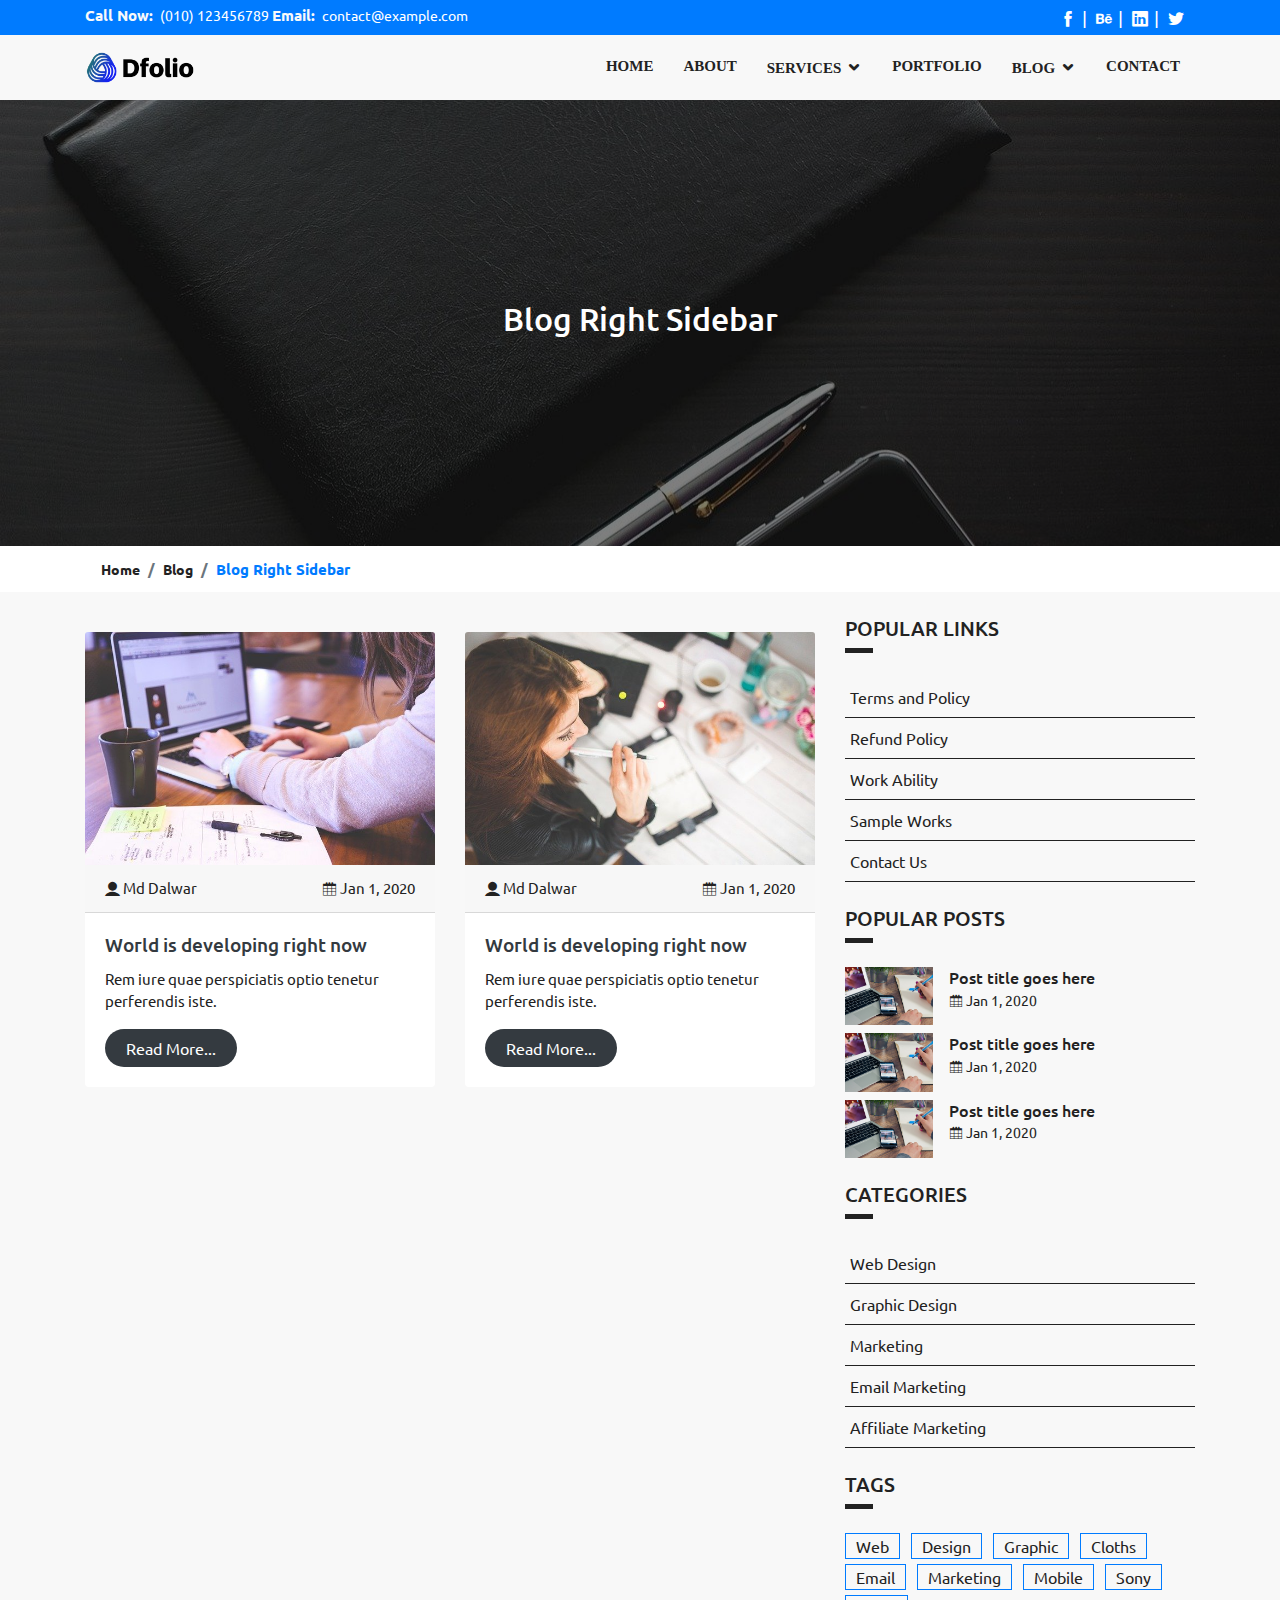
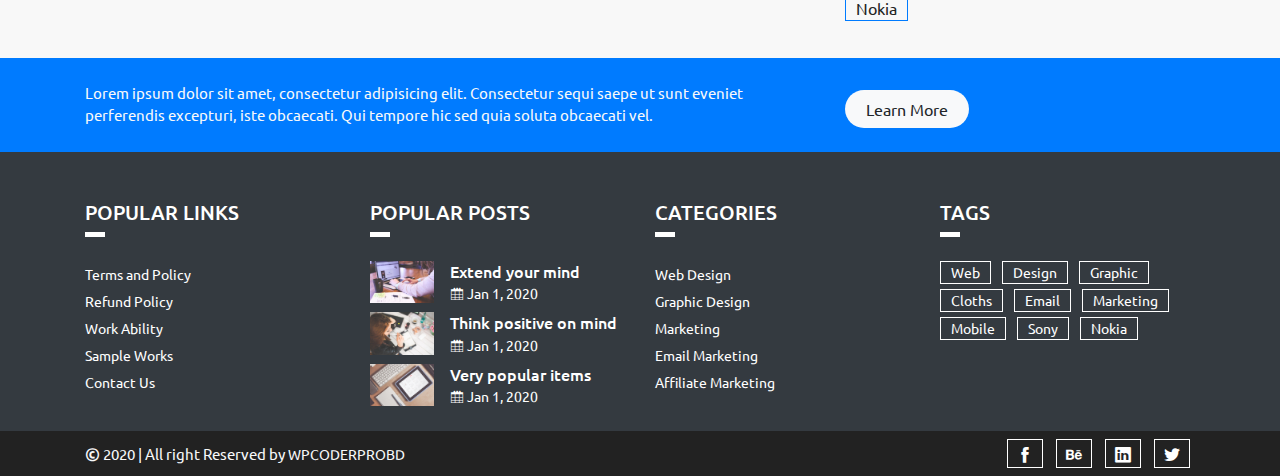
<file: blog-right-sidebar.html>
﻿<!DOCTYPE html>
<html lang="en">
<head>
	<!-- Required meta tags -->
    <meta charset="utf-8">
    <meta name="viewport" content="width=device-width, initial-scale=1, shrink-to-fit=no">

    <!-- Twitter -->
    <meta name="twitter:url" content="https://dfolio.wpcoderpro.com">
    <meta name="twitter:site" content="@WPCODERPROBD">
    <meta name="twitter:creator" content="@WPCODERPROBD">
    <meta name="twitter:title" content="Dfolio">
    <meta name="twitter:description" content="Multipurpose Responsive Bootstrap HTML Template">

    <!-- Facebook -->
    <meta property="og:url" content="https://dfolio.wpcoderpro.com">
    <meta property="og:title" content="Dfolio">
    <meta property="og:description" content="Multipurpose Responsive Bootstrap HTML Template">

    <!-- Others Meta -->
    <meta name="description" content="Multipurpose Responsive Bootstrap HTML Template">
    <meta name="author" content="WPCODERPROBD">

	<!-- Title goes here -->
	<title>Blog Right Sidebar - Multipurpose Responsive Bootstrap HTML Template</title>
	
	<!-- Stylesheets -->
	<link rel="stylesheet" href="css\bootstrap.min.css">
	<link rel="stylesheet" href="css\icofont.min.css">
	<link rel="stylesheet" href="css\owl.carousel.min.css">
	<link rel="stylesheet" href="css\owl.theme.default.min.css">
	<link rel="stylesheet" href="css\animate.css">
	<link rel="stylesheet" href="style.css">
	<link rel="stylesheet" href="css\responsive.css">

	<!-- Google Fonts -->
	<link href="https://fonts.googleapis.com/css?family=Ubuntu:300,300i,400,400i,500,500i,700,700i&display=swap" rel="stylesheet">

</head>
<body>
	<!-- Preloader -->
	<div class="preloader">
		<img src="img\preloader.gif" alt="Preloader">
	</div>
	<header>
		<!-- Top Bar -->
		<div class="top-bar bg-primary pt-1 pb-1">
			<div class="container">
				<div class="row">
					<div class="col-md-8">
						<!-- Header Info -->
						<div class="top-bar-info text-light">
							<strong class="mr-1">Call Now:</strong> <a href="tel:123456789" class="text-white">(010) 123456789</a>
							<strong class="mr-1">Email:</strong> <a href="mailto:contact@example.com" class="text-white">contact@example.com</a>
						</div>
					</div>
					<div class="col-md-4">
						<!-- Header Social -->
						<div class="header-social text-right">
							<ul class="list-unstyled m-0">
								<li><a href=""><i class="icofont-facebook"></i></a></li>
								<li><a href=""><i class="icofont-behance"></i></a></li>
								<li><a href=""><i class="icofont-linkedin"></i></a></li>
								<li><a href=""><i class="icofont-twitter"></i></a></li>
							</ul>
						</div>
					</div>
				</div>
			</div>
		</div>
		<!-- Main Header -->
		<div class="primary-header">
			<div class="container">
				<nav class="navbar p-0 navbar-expand-md">
					<div class="site-logo">
						<a href="index.html"><img src="img\logo.png" alt="Dfolio Logo"></a>
					</div>
					<button class="navbar-toggler" type="button" data-toggle="collapse" data-target="#site_nav" aria-controls="site_nav" aria-expanded="false" aria-label="Toggle navigation">
						<i class="icofont-navigation-menu"></i>
					</button>
					<!-- Main Navigation -->
					<div class="collapse navbar-collapse" id="site_nav">
						<ul class="navbar-nav ml-auto justify-content-end w-100">
							<li><a href="index.html">Home</a></li>
							<li><a href="about.html">About</a></li>
							<li class="has-sub"><a href="#">Services</a>
								<ul class="submenu">
									<li><a href="service-3-column.html">3 Column</a></li>
									<li><a href="service-4-column.html">4 Column</a></li>
								</ul>
							</li>
							<li><a href="portfolio.html">Portfolio</a></li>
							<li class="has-sub"><a href="#">Blog</a>
								<ul class="submenu">
									<li><a href="blog-full-width.html">Full Width</a></li>
									<li><a href="blog-left-sidebar.html">Left Sidebar</a></li>
									<li><a href="blog-right-sidebar.html" class="active">Right Sidebar</a></li>
									<li><a href="blog-single.html">Blog Single</a></li>
								</ul>
							</li>
							<li><a href="contact.html">Contact</a></li>
						</ul>
					</div>
				</nav>
			</div>
		</div>
	</header>

	<!-- Page Header -->
	<section id="page-header">
		<div class="page-head page-bg overlay">
			<h2 class="page-title text-center text-white">Blog Right Sidebar</h2>
		</div>
		<div class="page-breadcrumb bg-white">
			<div class="container">
				<div>
					<ul class="breadcrumb">
						<li class="breadcrumb-item"><a href="index.html">Home</a></li>
						<li class="breadcrumb-item"><a href="blog-full-width.html">Blog</a></li>
						<li class="breadcrumb-item active">Blog Right Sidebar</li>
					</ul>
				</div>
			</div>
		</div>
	</section>	
	
	<!-- Blog Section-->
	<section id="blog-right-sidebar">
		<div class="blog-right-sidebar pt-2 pb-2">
			<div class="container">
				<div class="row">	
					<div class="col-md-12 col-lg-8 col-xl-8">		
						<div class="row">
							<!-- Blog Post Item -->
							<div class="col-md-12 col-lg-6 blog-post mt-3 mb-3 wow slideInUp">
								<div class="card border-0">
									<div class="post-thumb overflow-hidden">
										<a href="blog-single.html" class="d-block">
											<img class="card-img-top" src="img\blog\1.jpg" alt="Card image cap">
										</a>
									</div>
									<div class="card-header">
										<span class="d-inline-block"><i class="icofont-ui-user"></i> Md Dalwar</span>
										<span class="d-inline-block float-right"><i class="icofont-calendar"></i> Jan 1, 2020</span>
									</div>
									<div class="card-body">
										<h5 class="card-title">
											<a href="blog-single.html" class="text-dark d-block">World is developing right now</a>
										</h5>
										<p class="card-text">Rem iure quae perspiciatis optio tenetur perferendis iste.</p>
										<div class="site-btn">
											<a href="blog-single.html" class="btn btn-dark">Read More...</a>
										</div>
									</div>							
								</div>
							</div>
							<!-- Blog Post Item -->
							<div class="col-md-12 col-lg-6 blog-post mt-3 mb-3 wow slideInUp" data-wow-delay="0.1s">
								<div class="card border-0">
									<div class="post-thumb overflow-hidden">
										<a href="blog-single.html" class="d-block">
											<img class="card-img-top" src="img\blog\2.jpg" alt="Card image cap">
										</a>
									</div>
									<div class="card-header">
										<span class="d-inline-block"><i class="icofont-ui-user"></i> Md Dalwar</span>
										<span class="d-inline-block float-right"><i class="icofont-calendar"></i> Jan 1, 2020</span>
									</div>
									<div class="card-body">
										<h5 class="card-title">
											<a href="blog-single.html" class="text-dark d-block">World is developing right now</a>
										</h5>
										<p class="card-text">Rem iure quae perspiciatis optio tenetur perferendis iste.</p>
										<div class="site-btn">
											<a href="blog-single.html" class="btn btn-dark">Read More...</a>
										</div>
									</div>							
								</div>
							</div>
							<!-- Blog Post Item -->
							<div class="col-md-12 col-lg-6 blog-post mt-3 mb-3 wow slideInUp">
								<div class="card border-0">
									<div class="post-thumb overflow-hidden">
										<a href="blog-single.html" class="d-block">
											<img class="card-img-top" src="img\blog\3.jpg" alt="Card image cap">
										</a>
									</div>
									<div class="card-header">
										<span class="d-inline-block"><i class="icofont-ui-user"></i> Md Dalwar</span>
										<span class="d-inline-block float-right"><i class="icofont-calendar"></i> Jan 1, 2020</span>
									</div>
									<div class="card-body">
										<h5 class="card-title">
											<a href="blog-single.html" class="text-dark d-block">World is developing right now</a>
										</h5>
										<p class="card-text">Rem iure quae perspiciatis optio tenetur perferendis iste.</p>
										<div class="site-btn">
											<a href="blog-single.html" class="btn btn-dark">Read More...</a>
										</div>
									</div>							
								</div>
							</div>
							<!-- Blog Post Item -->
							<div class="col-md-12 col-lg-6 blog-post mt-3 mb-3 wow slideInUp" data-wow-delay="0.1s">
								<div class="card border-0">
									<div class="post-thumb overflow-hidden">
										<a href="blog-single.html" class="d-block">
											<img class="card-img-top" src="img\blog\4.jpg" alt="Card image cap">
										</a>
									</div>
									<div class="card-header">
										<span class="d-inline-block"><i class="icofont-ui-user"></i> Md Dalwar</span>
										<span class="d-inline-block float-right"><i class="icofont-calendar"></i> Jan 1, 2020</span>
									</div>
									<div class="card-body">
										<h5 class="card-title">
											<a href="blog-single.html" class="text-dark d-block">World is developing right now</a>
										</h5>
										<p class="card-text">Rem iure quae perspiciatis optio tenetur perferendis iste.</p>
										<div class="site-btn">
											<a href="blog-single.html" class="btn btn-dark">Read More...</a>
										</div>
									</div>							
								</div>
							</div>							
						</div>
					</div>									
					<div class="col-md-12 col-lg-4 col-xl-4">
						<div class="sidebar">
							<!-- Footer Widget -->
							<div class="sidebar-widget mb-4">
								<div class="widget-title">
									<h5 class="text-uppercase">Popular Links</h5>
									<div class="separator mb-4"></div>
								</div>
								<div class="widget-content">
									<ul class="list-unstyled mb-0 mt-3 pl-0">
										<li><a href="">Terms and Policy</a></li>
										<li><a href="">Refund Policy</a></li>
										<li><a href="">Work Ability</a></li>
										<li><a href="">Sample Works</a></li>
										<li><a href="">Contact Us</a></li>
									</ul>
								</div>
							</div>
							<!-- Sidebar Widget -->
							<div class="sidebar-widget mb-4">
								<div class="widget-title">
									<h5 class="text-uppercase">Popular Posts</h5>
									<div class="separator mb-4"></div>
								</div>
								<div class="widget-content">
									<div class="media post-item mb-2">
										<img class="d-flex mr-3 w-25" src="img\about.jpg" alt="Blog Image">
										<div class="media-body">
											<a href="blog-single.html"><h6 class="m-0">Post title goes here</h6></a>
											<p class="media-text m-0"><i class="icofont-calendar"></i> Jan 1, 2020</p>
										</div>
									</div>
									<div class="media post-item mb-2">
										<img class="d-flex mr-3 w-25" src="img\about.jpg" alt="Blog Image">
										<div class="media-body">
											<a href="blog-single.html"><h6 class="m-0">Post title goes here</h6></a>
											<p class="media-text m-0"><i class="icofont-calendar"></i> Jan 1, 2020</p>
										</div>
									</div>
									<div class="media post-item mb-2">
										<img class="d-flex mr-3 w-25" src="img\about.jpg" alt="Blog Image">
										<div class="media-body">
											<a href="blog-single.html"><h6 class="m-0">Post title goes here</h6></a>
											<p class="media-text m-0"><i class="icofont-calendar"></i> Jan 1, 2020</p>
										</div>
									</div>
								</div>
							</div>
							<!-- Sidebar Widget -->
							<div class="sidebar-widget mb-4">
								<div class="widget-title">
									<h5 class="text-uppercase">Categories</h5>
									<div class="separator mb-4"></div>
								</div>
								<div class="widget-content">
									<ul class="list-unstyled mb-0 mt-3 pl-0">
										<li><a href="">Web Design</a></li>
										<li><a href="">Graphic Design</a></li>
										<li><a href="">Marketing</a></li>
										<li><a href="">Email Marketing</a></li>
										<li><a href="">Affiliate Marketing</a></li>
									</ul>
								</div>
							</div>
							<!-- Sidebar Widget -->
							<div class="sidebar-widget mb-4">
								<div class="widget-title">
									<h5 class="text-uppercase">Tags</h5>
									<div class="separator mb-4"></div>
								</div>
								<div class="widget-content">
									<ul class="list-unstyled list-inline tags mb-0 mt-3 pl-0">
										<li class="list-inline-item"><a href="">Web</a></li>
										<li class="list-inline-item"><a href="">Design</a></li>
										<li class="list-inline-item"><a href="">Graphic</a></li>
										<li class="list-inline-item"><a href="">Cloths</a></li>
										<li class="list-inline-item"><a href="">Email</a></li>
										<li class="list-inline-item"><a href="">Marketing</a></li>
										<li class="list-inline-item"><a href="">Mobile</a></li>
										<li class="list-inline-item"><a href="">Sony</a></li>
										<li class="list-inline-item"><a href="">Nokia</a></li>
									</ul>
								</div>
							</div>
						</div>
					</div>
				</div>
			</div>
		</div>
	</section>
	
	<!-- Call To Action -->
	<div class="calltoaction bg-primary pt-4 pb-4">
		<div class="container">
			<div class="row">
				<div class="col-md-8">
					<p class="text-light m-0">Lorem ipsum dolor sit amet, consectetur adipisicing elit. Consectetur sequi saepe ut sunt eveniet perferendis excepturi, iste obcaecati. Qui tempore hic sed quia soluta obcaecati vel.</p>
				</div>
				<div class="col-md-4">
					<div class="call-btn">
						<a href="" class="btn btn-light mt-2">Learn More</a>
					</div>
				</div>
			</div>
		</div>
	</div>

	
	<!-- Footer -->
	<footer class="footer bg-dark pt-5">
		<div class="container">
			<div class="row">
				<!-- Footer Widget -->
				<div class="col-md-4 col-lg-3">
					<div class="footer-widget mb-4">
						<div class="widget-title">
							<h5 class="text-uppercase">Popular Links</h5>
							<div class="separator mb-4"></div>
						</div>
						<div class="widget-content">
							<ul class="list-unstyled mb-0 mt-3 pl-0">
								<li><a href="">Terms and Policy</a></li>
								<li><a href="">Refund Policy</a></li>
								<li><a href="">Work Ability</a></li>
								<li><a href="">Sample Works</a></li>
								<li><a href="">Contact Us</a></li>
							</ul>
						</div>
					</div>
				</div>
				<!-- Footer Widget -->
				<div class="col-md-4 col-lg-3">
					<div class="footer-widget mb-4">
						<div class="widget-title">
							<h5 class="text-uppercase">Popular Posts</h5>
							<div class="separator mb-4"></div>
						</div>
						<div class="widget-content">
							<div class="media post-item mb-2">
								<img class="d-flex mr-3 w-25" src="img\blog\1.jpg" alt="Blog Image">
								<div class="media-body">
									<a href="blog-single.html"><h6 class="m-0">Extend your mind</h6></a>
									<p class="media-text m-0"><i class="icofont-calendar"></i> Jan 1, 2020</p>
								</div>
							</div>
							<div class="media post-item mb-2">
								<img class="d-flex mr-3 w-25" src="img\blog\2.jpg" alt="Blog Image">
								<div class="media-body">
									<a href="blog-single.html"><h6 class="m-0">Think positive on mind</h6></a>
									<p class="media-text m-0"><i class="icofont-calendar"></i> Jan 1, 2020</p>
								</div>
							</div>
							<div class="media post-item mb-2">
								<img class="d-flex mr-3 w-25" src="img\blog\3.jpg" alt="Blog Image">
								<div class="media-body">
									<a href="blog-single.html"><h6 class="m-0">Very popular items</h6></a>
									<p class="media-text m-0"><i class="icofont-calendar"></i> Jan 1, 2020</p>
								</div>
							</div>
						</div>
					</div>
				</div>
				<!-- Footer Widget -->
				<div class="col-md-4 col-lg-3">
					<div class="footer-widget mb-4">
						<div class="widget-title">
							<h5 class="text-uppercase">Categories</h5>
							<div class="separator mb-4"></div>
						</div>
						<div class="widget-content">
							<ul class="list-unstyled mb-0 mt-3 pl-0">
								<li><a href="">Web Design</a></li>
								<li><a href="">Graphic Design</a></li>
								<li><a href="">Marketing</a></li>
								<li><a href="">Email Marketing</a></li>
								<li><a href="">Affiliate Marketing</a></li>
							</ul>
						</div>
					</div>
				</div>
				<!-- Footer Widget -->
				<div class="col-md-4 col-lg-3">
					<div class="footer-widget mb-4">
						<div class="widget-title">
							<h5 class="text-uppercase">Tags</h5>
							<div class="separator mb-4"></div>
						</div>
						<div class="widget-content">
							<ul class="list-unstyled list-inline tags mb-0 mt-3 pl-0">
								<li class="list-inline-item"><a href="">Web</a></li>
								<li class="list-inline-item"><a href="">Design</a></li>
								<li class="list-inline-item"><a href="">Graphic</a></li>
								<li class="list-inline-item"><a href="">Cloths</a></li>
								<li class="list-inline-item"><a href="">Email</a></li>
								<li class="list-inline-item"><a href="">Marketing</a></li>
								<li class="list-inline-item"><a href="">Mobile</a></li>
								<li class="list-inline-item"><a href="">Sony</a></li>
								<li class="list-inline-item"><a href="">Nokia</a></li>
							</ul>
						</div>
					</div>
				</div>
			</div>
		</div>
		<!-- Footer Copyright -->
		<div class="copyright pt-2 pb-2">
			<div class="container">
				<div class="row">
					<div class="col-md-6">
						<div class="copyright-text mt-1">
							<span class="d-block text-light"><i class="icofont-copyright"></i> 2020 | All right Reserved by <a class="d-inline-block text-bold text-light" href="#">WPCODERPROBD</a></span>
						</div>
					</div>
					<div class="col-md-6">
						<!-- Footer Social -->
						<div class="footer-social text-right">
							<ul class="list-unstyled m-0">
								<li><a href=""><i class="icofont-facebook"></i></a></li>
								<li><a href=""><i class="icofont-behance"></i></a></li>
								<li><a href=""><i class="icofont-linkedin"></i></a></li>
								<li><a href=""><i class="icofont-twitter"></i></a></li>
							</ul>
						</div>
					</div>
				</div>
			</div>
		</div>
	</footer>

	<!-- Scroll To Top -->
	<div class="scrolltop">
		<a href="#"><i class="icofont-hand-up"></i></a>
	</div>

	<!-- Javascript Files -->
	<script src="js\jquery-3.4.1.min.js"></script>
	<script src="js\bootstrap.min.js"></script>
	<script src="js\owl.carousel.min.js"></script>
	<script src="js\mixitup.min.js"></script>
	<script src="js\wow.min.js"></script>
	<script src="js\custom.js"></script>
</body>
</html>
</file>
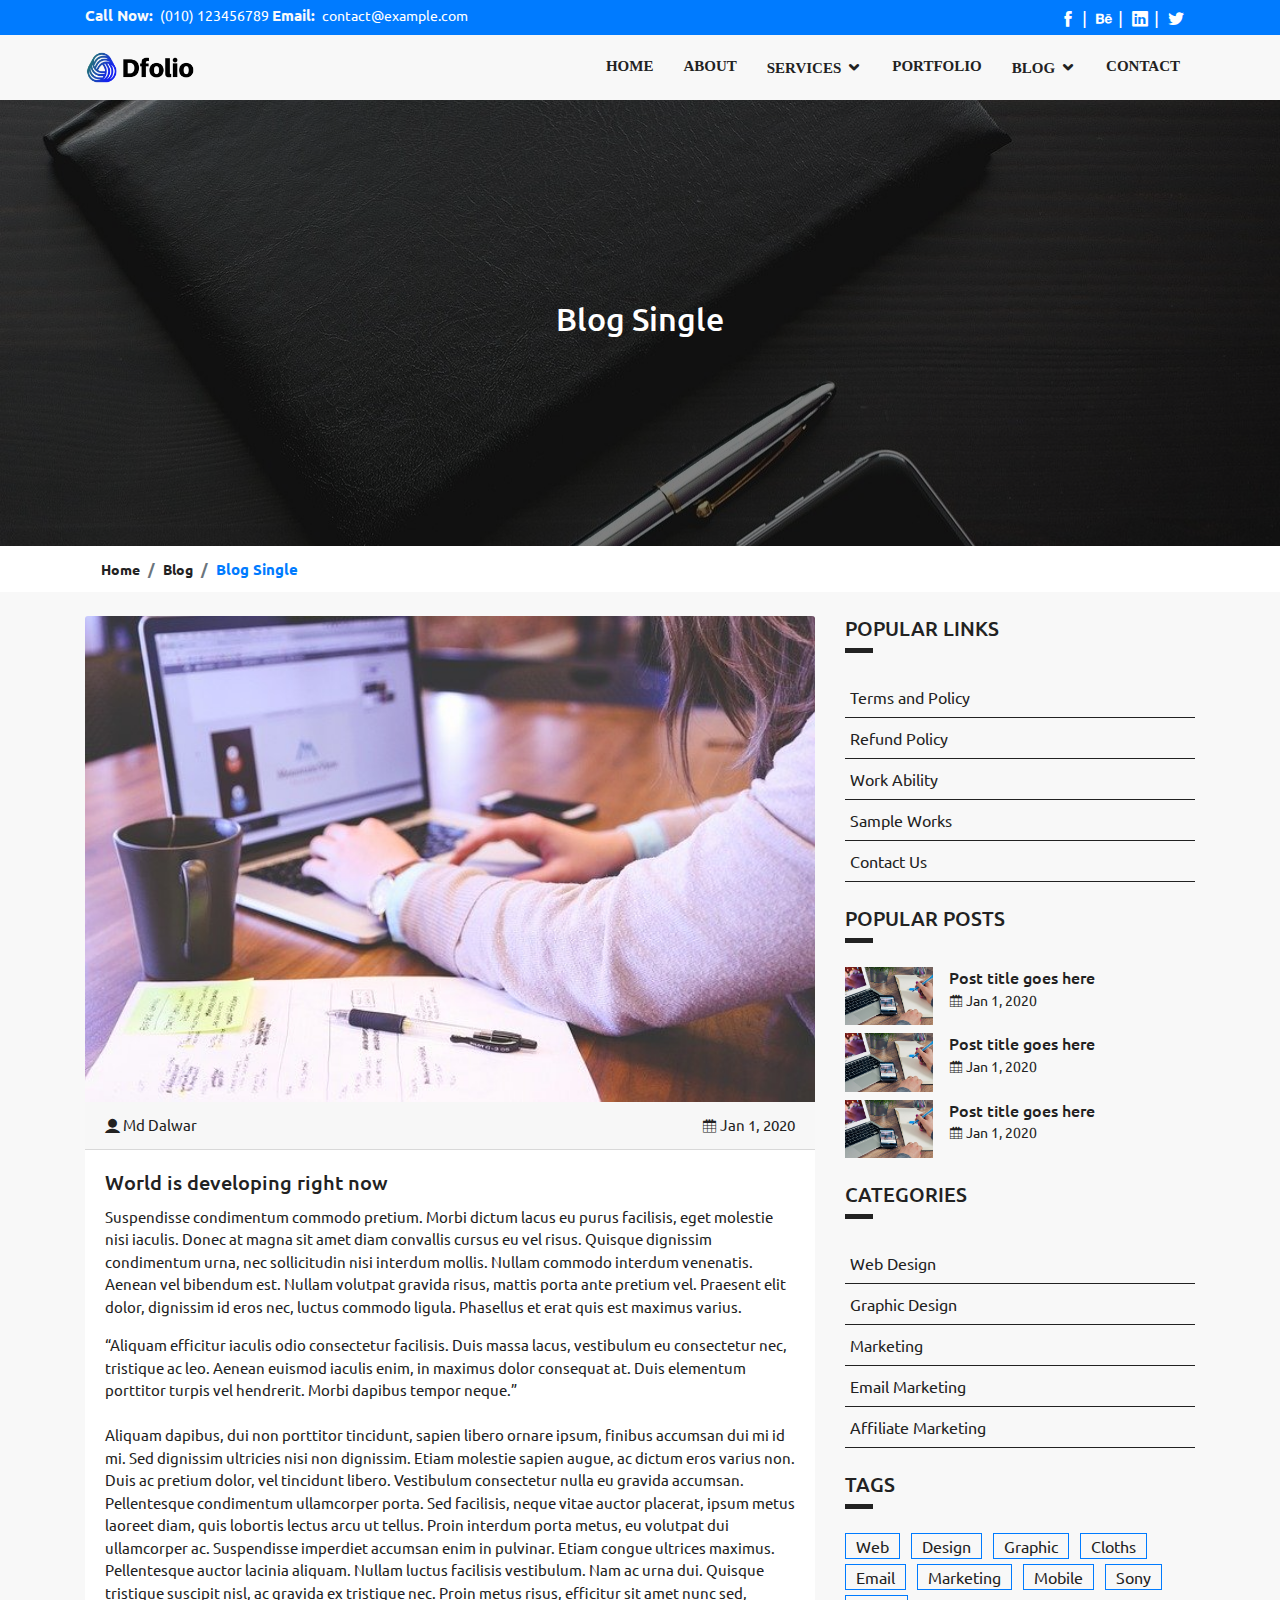
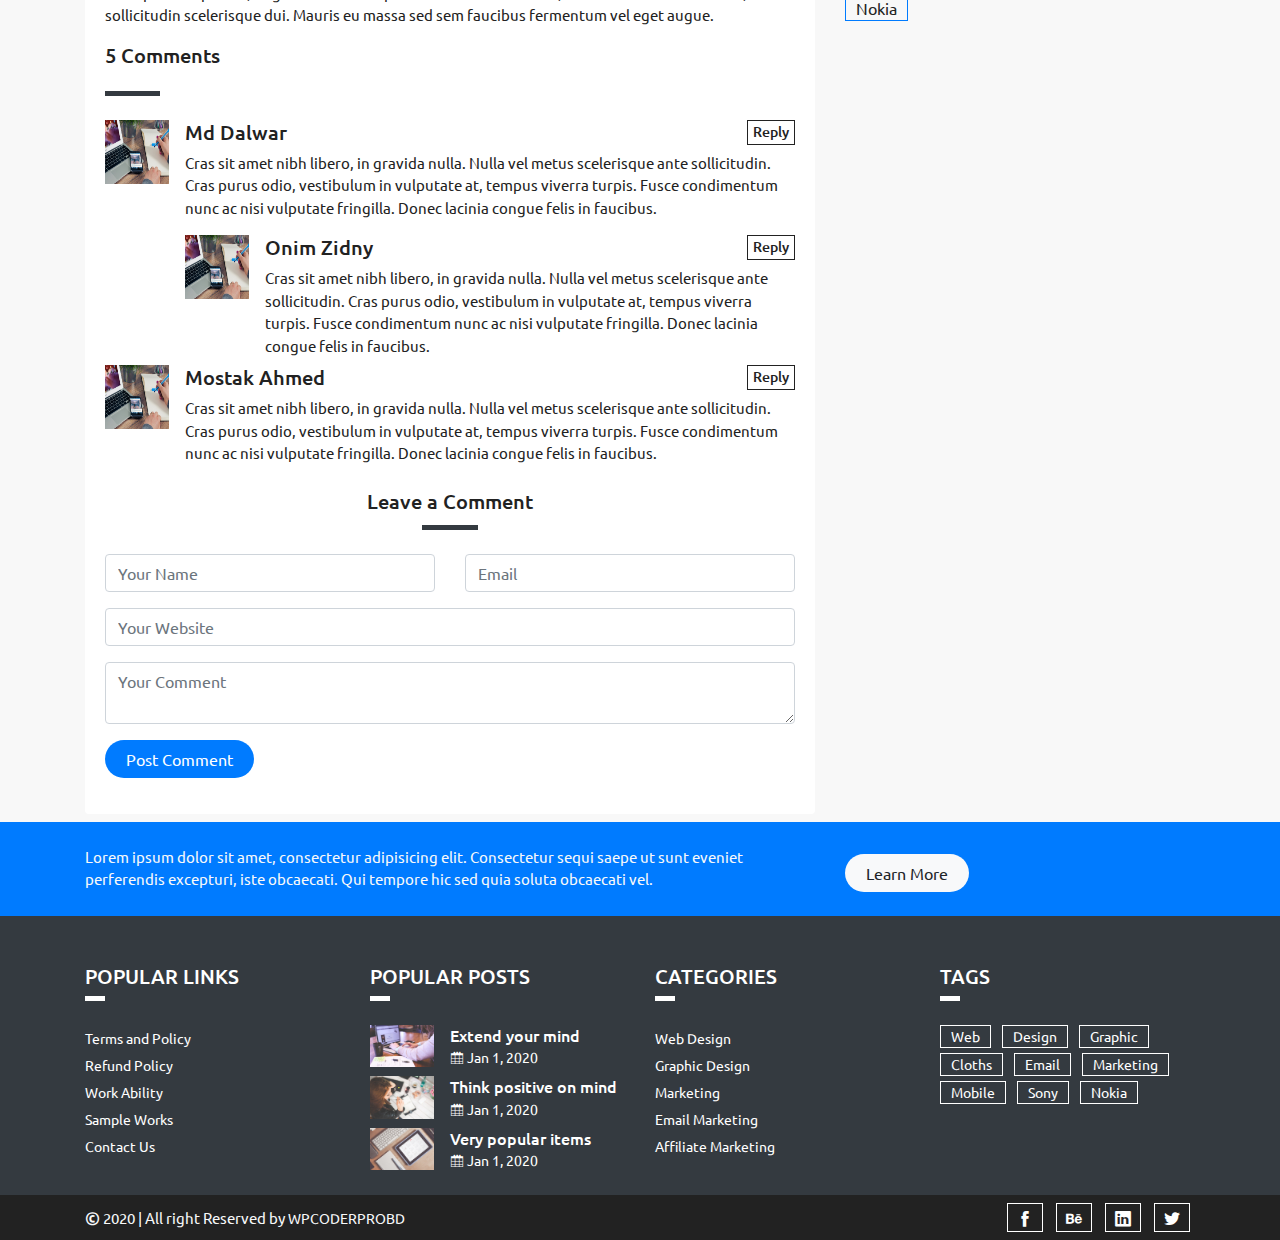
<file: blog-single.html>
﻿<!DOCTYPE html>
<html lang="en">
<head>
	<!-- Required meta tags -->
    <meta charset="utf-8">
    <meta name="viewport" content="width=device-width, initial-scale=1, shrink-to-fit=no">

    <!-- Twitter -->
    <meta name="twitter:url" content="https://dfolio.wpcoderpro.com">
    <meta name="twitter:site" content="@WPCODERPROBD">
    <meta name="twitter:creator" content="@WPCODERPROBD">
    <meta name="twitter:title" content="Dfolio">
    <meta name="twitter:description" content="Multipurpose Responsive Bootstrap HTML Template">

    <!-- Facebook -->
    <meta property="og:url" content="https://dfolio.wpcoderpro.com">
    <meta property="og:title" content="Dfolio">
    <meta property="og:description" content="Multipurpose Responsive Bootstrap HTML Template">

    <!-- Others Meta -->
    <meta name="description" content="Multipurpose Responsive Bootstrap HTML Template">
    <meta name="author" content="WPCODERPROBD">

	<!-- Title goes here -->
	<title>Blog Single - Multipurpose Responsive Bootstrap HTML Template</title>
	
	<!-- Stylesheets -->
	<link rel="stylesheet" href="css\bootstrap.min.css">
	<link rel="stylesheet" href="css\icofont.min.css">
	<link rel="stylesheet" href="css\owl.carousel.min.css">
	<link rel="stylesheet" href="css\owl.theme.default.min.css">
	<link rel="stylesheet" href="css\animate.css">
	<link rel="stylesheet" href="style.css">
	<link rel="stylesheet" href="css\responsive.css">

	<!-- Google Fonts -->
	<link href="https://fonts.googleapis.com/css?family=Ubuntu:300,300i,400,400i,500,500i,700,700i&display=swap" rel="stylesheet">

</head>
<body>
	<!-- Preloader -->
	<div class="preloader">
		<img src="img\preloader.gif" alt="Preloader">
	</div>
	<header>
		<!-- Top Bar -->
		<div class="top-bar bg-primary pt-1 pb-1">
			<div class="container">
				<div class="row">
					<div class="col-md-8">
						<!-- Header Info -->
						<div class="top-bar-info text-light">
							<strong class="mr-1">Call Now:</strong> <a href="tel:123456789" class="text-white">(010) 123456789</a>
							<strong class="mr-1">Email:</strong> <a href="mailto:contact@example.com" class="text-white">contact@example.com</a>
						</div>
					</div>
					<div class="col-md-4">
						<!-- Header Social -->
						<div class="header-social text-right">
							<ul class="list-unstyled m-0">
								<li><a href=""><i class="icofont-facebook"></i></a></li>
								<li><a href=""><i class="icofont-behance"></i></a></li>
								<li><a href=""><i class="icofont-linkedin"></i></a></li>
								<li><a href=""><i class="icofont-twitter"></i></a></li>
							</ul>
						</div>
					</div>
				</div>
			</div>
		</div>
		<!-- Main Header -->
		<div class="primary-header">
			<div class="container">
				<nav class="navbar p-0 navbar-expand-md">
					<div class="site-logo">
						<a href="index.html"><img src="img\logo.png" alt="Dfolio Logo"></a>
					</div>
					<button class="navbar-toggler" type="button" data-toggle="collapse" data-target="#site_nav" aria-controls="site_nav" aria-expanded="false" aria-label="Toggle navigation">
						<i class="icofont-navigation-menu"></i>
					</button>
					<!-- Main Navigation -->
					<div class="collapse navbar-collapse" id="site_nav">
						<ul class="navbar-nav ml-auto justify-content-end w-100">
							<li><a href="index.html">Home</a></li>
							<li><a href="about.html">About</a></li>
							<li class="has-sub"><a href="#">Services</a>
								<ul class="submenu">
									<li><a href="service-3-column.html">3 Column</a></li>
									<li><a href="service-4-column.html">4 Column</a></li>
								</ul>
							</li>
							<li><a href="portfolio.html">Portfolio</a></li>
							<li class="has-sub"><a href="#">Blog</a>
								<ul class="submenu">
									<li><a href="blog-full-width.html">Full Width</a></li>
									<li><a href="blog-left-sidebar.html">Left Sidebar</a></li>
									<li><a href="blog-right-sidebar.html">Right Sidebar</a></li>
									<li><a href="blog-single.html" class="active">Blog Single</a></li>
								</ul>
							</li>
							<li><a href="contact.html">Contact</a></li>
						</ul>
					</div>
				</nav>
			</div>
		</div>
	</header>

	<!-- Page Header -->
	<section id="page-header">
		<div class="page-head page-bg overlay">
			<h2 class="page-title text-center text-white">Blog Single</h2>
		</div>
		<div class="page-breadcrumb bg-white">
			<div class="container">
				<div>
					<ul class="breadcrumb">
						<li class="breadcrumb-item"><a href="index.html">Home</a></li>
						<li class="breadcrumb-item"><a href="blog-full-width.html">Blog</a></li>
						<li class="breadcrumb-item active">Blog Single</li>
					</ul>
				</div>
			</div>
		</div>
	</section>	
	
	<!-- Blog Single-->
	<section id="blog-single">
		<div class="blog-single pt-2 pb-2">
			<div class="container">
				<div class="row">
					<div class="col-md-8">		
						<div class="card border-0">
							<div class="post-thumb overflow-hidden">
								<img class="card-img-top" src="img\blog\1.jpg" alt="Card image cap">
							</div>
							<div class="card-header">
								<span class="d-inline-block"><i class="icofont-ui-user"></i> Md Dalwar</span>
								<span class="d-inline-block float-right"><i class="icofont-calendar"></i> Jan 1, 2020</span>
							</div>
							<div class="card-body">
								<h5 class="card-title">World is developing right now
								</h5>
								<p class="card-text"> Suspendisse condimentum commodo pretium. Morbi dictum lacus eu purus facilisis, eget molestie nisi iaculis. Donec at magna sit amet diam convallis cursus eu vel risus. Quisque dignissim condimentum urna, nec sollicitudin nisi interdum mollis. Nullam commodo interdum venenatis. Aenean vel bibendum est. Nullam volutpat gravida risus, mattis porta ante pretium vel. Praesent elit dolor, dignissim id eros nec, luctus commodo ligula. Phasellus et erat quis est maximus varius.</p>
								<q>Aliquam efficitur iaculis odio consectetur facilisis. Duis massa lacus, vestibulum eu consectetur nec, tristique ac leo. Aenean euismod iaculis enim, in maximus dolor consequat at. Duis elementum porttitor turpis vel hendrerit. Morbi dapibus tempor neque.</q> <br> <br>
								<p class="card-text">Aliquam dapibus, dui non porttitor tincidunt, sapien libero ornare ipsum, finibus accumsan dui mi id mi. Sed dignissim ultricies nisi non dignissim. Etiam molestie sapien augue, ac dictum eros varius non. Duis ac pretium dolor, vel tincidunt libero. Vestibulum consectetur nulla eu gravida accumsan. Pellentesque condimentum ullamcorper porta. Sed facilisis, neque vitae auctor placerat, ipsum metus laoreet diam, quis lobortis lectus arcu ut tellus. Proin interdum porta metus, eu volutpat dui ullamcorper ac. Suspendisse imperdiet accumsan enim in pulvinar. Etiam congue ultrices maximus. Pellentesque auctor lacinia aliquam. Nullam luctus facilisis vestibulum. Nam ac urna dui. Quisque tristique suscipit nisl, ac gravida ex tristique nec. Proin metus risus, efficitur sit amet nunc sed, sollicitudin scelerisque dui. Mauris eu massa sed sem faucibus fermentum vel eget augue.</p>

								<h5 class="card-title">5 Comments</h5>
								<div class="separator mb-4 mt-4 bg-dark"></div>

								<div class="media comments mt-2 mb-2">
									<img class="d-flex mr-3" src="img\about.jpg" alt="Author Image">
									<div class="media-body">
										<h5 class="mt-0">Md Dalwar <a href="" class="float-right reply">Reply</a></h5>
										Cras sit amet nibh libero, in gravida nulla. Nulla vel metus scelerisque ante sollicitudin. Cras purus odio, vestibulum in vulputate at, tempus viverra turpis. Fusce condimentum nunc ac nisi vulputate fringilla. Donec lacinia congue felis in faucibus.

										<div class="media mt-3">
											<img class="d-flex mr-3" src="img\about.jpg" alt="Author Image">
											<div class="media-body">
											<h5 class="mt-0">Onim Zidny <a href="" class="float-right reply">Reply</a></h5>
											Cras sit amet nibh libero, in gravida nulla. Nulla vel metus scelerisque ante sollicitudin. Cras purus odio, vestibulum in vulputate at, tempus viverra turpis. Fusce condimentum nunc ac nisi vulputate fringilla. Donec lacinia congue felis in faucibus.
											</div>
										</div>
									</div>
								</div>
								<div class="media comments mt-2 mb-2">
									<img class="d-flex mr-3" src="img\about.jpg" alt="Author Image">
									<div class="media-body">
										<h5 class="mt-0">Mostak Ahmed <a href="" class="float-right reply">Reply</a></h5>
										Cras sit amet nibh libero, in gravida nulla. Nulla vel metus scelerisque ante sollicitudin. Cras purus odio, vestibulum in vulputate at, tempus viverra turpis. Fusce condimentum nunc ac nisi vulputate fringilla. Donec lacinia congue felis in faucibus.
									</div>
								</div>

								<h5 class="card-title text-center mt-4">Leave a Comment</h5>
								<div class="separator mb-4 bg-dark mr-auto ml-auto"></div>
								<form action="#">
									<div class="form-group row">
										<div class="col-sm-6">
											<input type="text" class="form-control" placeholder="Your Name">
										</div>
										<div class="col-sm-6">
											<input type="email" class="form-control" placeholder="Email">
										</div>
									</div>
									<div class="form-group row">
										<div class="col-sm-12">
											<input type="url" class="form-control" placeholder="Your Website">
										</div>
									</div>
									<div class="form-group row">
										<div class="col-sm-12">
											<textarea class="form-control" placeholder="Your Comment"></textarea>
										</div>
									</div>
									<div class="form-group row">
										<div class="col-sm-10">
											<button type="submit" class="btn btn-primary">Post Comment</button>
										</div>
									</div>
								</form>
							</div>							
						</div>
					</div>
					<div class="col-md-4">
						<div class="sidebar">
							<!-- Footer Widget -->
							<div class="sidebar-widget mb-4">
								<div class="widget-title">
									<h5 class="text-uppercase">Popular Links</h5>
									<div class="separator mb-4"></div>
								</div>
								<div class="widget-content">
									<ul class="list-unstyled mb-0 mt-3 pl-0">
										<li><a href="">Terms and Policy</a></li>
										<li><a href="">Refund Policy</a></li>
										<li><a href="">Work Ability</a></li>
										<li><a href="">Sample Works</a></li>
										<li><a href="">Contact Us</a></li>
									</ul>
								</div>
							</div>
							<!-- Sidebar Widget -->
							<div class="sidebar-widget mb-4">
								<div class="widget-title">
									<h5 class="text-uppercase">Popular Posts</h5>
									<div class="separator mb-4"></div>
								</div>
								<div class="widget-content">
									<div class="media post-item mb-2">
										<img class="d-flex mr-3 w-25" src="img\about.jpg" alt="Blog Image">
										<div class="media-body">
											<a href="blog-single.html"><h6 class="m-0">Post title goes here</h6></a>
											<p class="media-text m-0"><i class="icofont-calendar"></i> Jan 1, 2020</p>
										</div>
									</div>
									<div class="media post-item mb-2">
										<img class="d-flex mr-3 w-25" src="img\about.jpg" alt="Blog Image">
										<div class="media-body">
											<a href="blog-single.html"><h6 class="m-0">Post title goes here</h6></a>
											<p class="media-text m-0"><i class="icofont-calendar"></i> Jan 1, 2020</p>
										</div>
									</div>
									<div class="media post-item mb-2">
										<img class="d-flex mr-3 w-25" src="img\about.jpg" alt="Blog Image">
										<div class="media-body">
											<a href="blog-single.html"><h6 class="m-0">Post title goes here</h6></a>
											<p class="media-text m-0"><i class="icofont-calendar"></i> Jan 1, 2020</p>
										</div>
									</div>
								</div>
							</div>
							<!-- Sidebar Widget -->
							<div class="sidebar-widget mb-4">
								<div class="widget-title">
									<h5 class="text-uppercase">Categories</h5>
									<div class="separator mb-4"></div>
								</div>
								<div class="widget-content">
									<ul class="list-unstyled mb-0 mt-3 pl-0">
										<li><a href="">Web Design</a></li>
										<li><a href="">Graphic Design</a></li>
										<li><a href="">Marketing</a></li>
										<li><a href="">Email Marketing</a></li>
										<li><a href="">Affiliate Marketing</a></li>
									</ul>
								</div>
							</div>
							<!-- Sidebar Widget -->
							<div class="sidebar-widget mb-4">
								<div class="widget-title">
									<h5 class="text-uppercase">Tags</h5>
									<div class="separator mb-4"></div>
								</div>
								<div class="widget-content">
									<ul class="list-unstyled list-inline tags mb-0 mt-3 pl-0">
										<li class="list-inline-item"><a href="">Web</a></li>
										<li class="list-inline-item"><a href="">Design</a></li>
										<li class="list-inline-item"><a href="">Graphic</a></li>
										<li class="list-inline-item"><a href="">Cloths</a></li>
										<li class="list-inline-item"><a href="">Email</a></li>
										<li class="list-inline-item"><a href="">Marketing</a></li>
										<li class="list-inline-item"><a href="">Mobile</a></li>
										<li class="list-inline-item"><a href="">Sony</a></li>
										<li class="list-inline-item"><a href="">Nokia</a></li>
									</ul>
								</div>
							</div>
						</div>
					</div>
				</div>
			</div>
		</div>
	</section>
	
	<!-- Call To Action -->
	<div class="calltoaction bg-primary pt-4 pb-4">
		<div class="container">
			<div class="row">
				<div class="col-md-8">
					<p class="text-light m-0">Lorem ipsum dolor sit amet, consectetur adipisicing elit. Consectetur sequi saepe ut sunt eveniet perferendis excepturi, iste obcaecati. Qui tempore hic sed quia soluta obcaecati vel.</p>
				</div>
				<div class="col-md-4">
					<div class="call-btn">
						<a href="" class="btn btn-light mt-2">Learn More</a>
					</div>
				</div>
			</div>
		</div>
	</div>

	
	<!-- Footer -->
	<footer class="footer bg-dark pt-5">
		<div class="container">
			<div class="row">
				<!-- Footer Widget -->
				<div class="col-md-4 col-lg-3">
					<div class="footer-widget mb-4">
						<div class="widget-title">
							<h5 class="text-uppercase">Popular Links</h5>
							<div class="separator mb-4"></div>
						</div>
						<div class="widget-content">
							<ul class="list-unstyled mb-0 mt-3 pl-0">
								<li><a href="">Terms and Policy</a></li>
								<li><a href="">Refund Policy</a></li>
								<li><a href="">Work Ability</a></li>
								<li><a href="">Sample Works</a></li>
								<li><a href="">Contact Us</a></li>
							</ul>
						</div>
					</div>
				</div>
				<!-- Footer Widget -->
				<div class="col-md-4 col-lg-3">
					<div class="footer-widget mb-4">
						<div class="widget-title">
							<h5 class="text-uppercase">Popular Posts</h5>
							<div class="separator mb-4"></div>
						</div>
						<div class="widget-content">
							<div class="media post-item mb-2">
								<img class="d-flex mr-3 w-25" src="img\blog\1.jpg" alt="Blog Image">
								<div class="media-body">
									<a href="blog-single.html"><h6 class="m-0">Extend your mind</h6></a>
									<p class="media-text m-0"><i class="icofont-calendar"></i> Jan 1, 2020</p>
								</div>
							</div>
							<div class="media post-item mb-2">
								<img class="d-flex mr-3 w-25" src="img\blog\2.jpg" alt="Blog Image">
								<div class="media-body">
									<a href="blog-single.html"><h6 class="m-0">Think positive on mind</h6></a>
									<p class="media-text m-0"><i class="icofont-calendar"></i> Jan 1, 2020</p>
								</div>
							</div>
							<div class="media post-item mb-2">
								<img class="d-flex mr-3 w-25" src="img\blog\3.jpg" alt="Blog Image">
								<div class="media-body">
									<a href="blog-single.html"><h6 class="m-0">Very popular items</h6></a>
									<p class="media-text m-0"><i class="icofont-calendar"></i> Jan 1, 2020</p>
								</div>
							</div>
						</div>
					</div>
				</div>
				<!-- Footer Widget -->
				<div class="col-md-4 col-lg-3">
					<div class="footer-widget mb-4">
						<div class="widget-title">
							<h5 class="text-uppercase">Categories</h5>
							<div class="separator mb-4"></div>
						</div>
						<div class="widget-content">
							<ul class="list-unstyled mb-0 mt-3 pl-0">
								<li><a href="">Web Design</a></li>
								<li><a href="">Graphic Design</a></li>
								<li><a href="">Marketing</a></li>
								<li><a href="">Email Marketing</a></li>
								<li><a href="">Affiliate Marketing</a></li>
							</ul>
						</div>
					</div>
				</div>
				<!-- Footer Widget -->
				<div class="col-md-4 col-lg-3">
					<div class="footer-widget mb-4">
						<div class="widget-title">
							<h5 class="text-uppercase">Tags</h5>
							<div class="separator mb-4"></div>
						</div>
						<div class="widget-content">
							<ul class="list-unstyled list-inline tags mb-0 mt-3 pl-0">
								<li class="list-inline-item"><a href="">Web</a></li>
								<li class="list-inline-item"><a href="">Design</a></li>
								<li class="list-inline-item"><a href="">Graphic</a></li>
								<li class="list-inline-item"><a href="">Cloths</a></li>
								<li class="list-inline-item"><a href="">Email</a></li>
								<li class="list-inline-item"><a href="">Marketing</a></li>
								<li class="list-inline-item"><a href="">Mobile</a></li>
								<li class="list-inline-item"><a href="">Sony</a></li>
								<li class="list-inline-item"><a href="">Nokia</a></li>
							</ul>
						</div>
					</div>
				</div>
			</div>
		</div>
		<!-- Footer Copyright -->
		<div class="copyright pt-2 pb-2">
			<div class="container">
				<div class="row">
					<div class="col-md-6">
						<div class="copyright-text mt-1">
							<span class="d-block text-light"><i class="icofont-copyright"></i> 2020 | All right Reserved by <a class="d-inline-block text-bold text-light" href="#">WPCODERPROBD</a></span>
						</div>
					</div>
					<div class="col-md-6">
						<!-- Footer Social -->
						<div class="footer-social text-right">
							<ul class="list-unstyled m-0">
								<li><a href=""><i class="icofont-facebook"></i></a></li>
								<li><a href=""><i class="icofont-behance"></i></a></li>
								<li><a href=""><i class="icofont-linkedin"></i></a></li>
								<li><a href=""><i class="icofont-twitter"></i></a></li>
							</ul>
						</div>
					</div>
				</div>
			</div>
		</div>
	</footer>

	<!-- Scroll To Top -->
	<div class="scrolltop">
		<a href="#"><i class="icofont-hand-up"></i></a>
	</div>

	<!-- Javascript Files -->
	<script src="js\jquery-3.4.1.min.js"></script>
	<script src="js\bootstrap.min.js"></script>
	<script src="js\owl.carousel.min.js"></script>
	<script src="js\mixitup.min.js"></script>
	<script src="js\custom.js"></script>
</body>
</html>
</file>
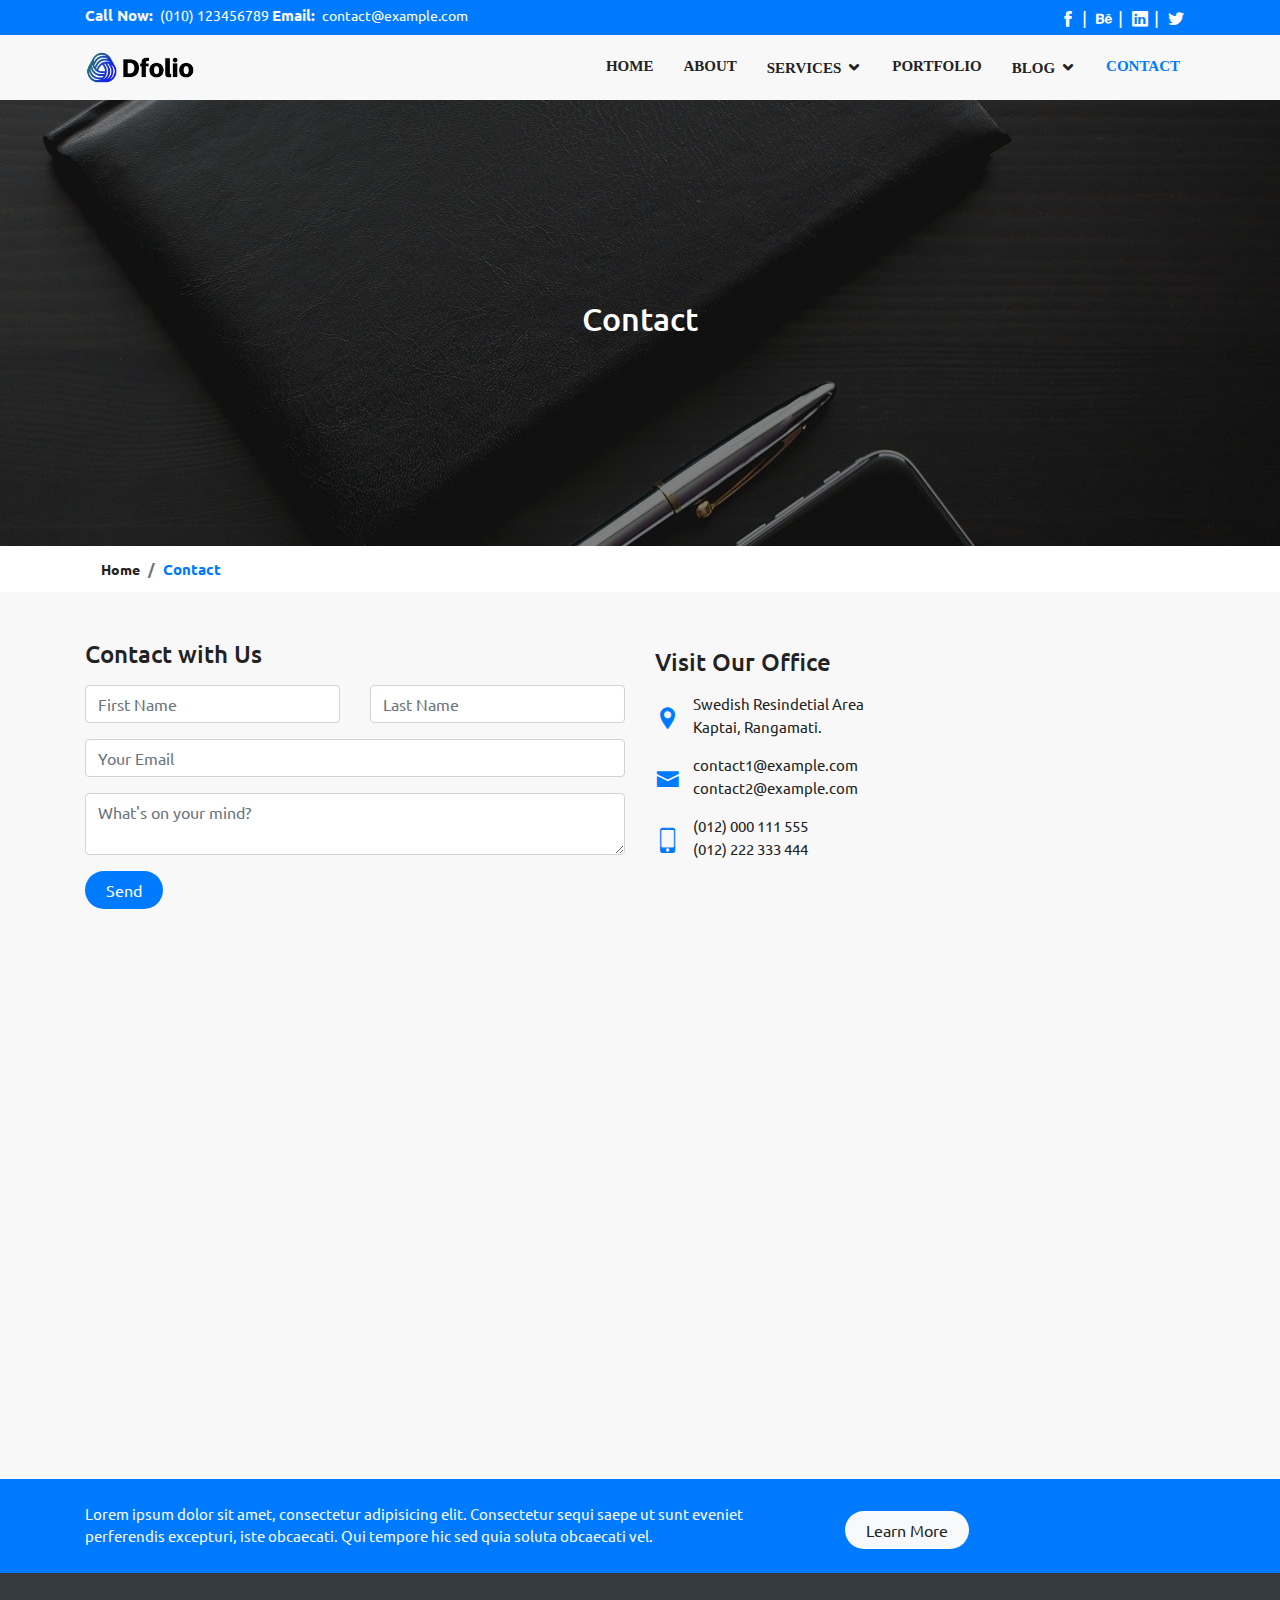
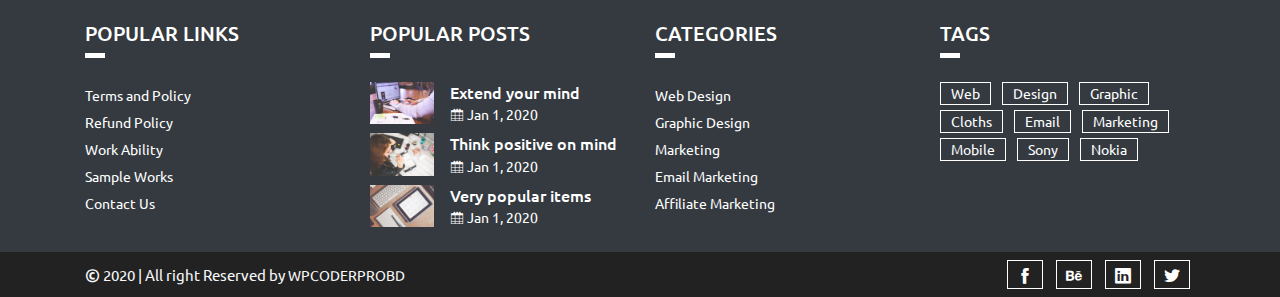
<file: contact.html>
﻿<!DOCTYPE html>
<html lang="en">
<head>
	<!-- Required meta tags -->
    <meta charset="utf-8">
    <meta name="viewport" content="width=device-width, initial-scale=1, shrink-to-fit=no">

    <!-- Twitter -->
    <meta name="twitter:url" content="https://dfolio.wpcoderpro.com">
    <meta name="twitter:site" content="@WPCODERPROBD">
    <meta name="twitter:creator" content="@WPCODERPROBD">
    <meta name="twitter:title" content="Dfolio">
    <meta name="twitter:description" content="Multipurpose Responsive Bootstrap HTML Template">

    <!-- Facebook -->
    <meta property="og:url" content="https://dfolio.wpcoderpro.com">
    <meta property="og:title" content="Dfolio">
    <meta property="og:description" content="Multipurpose Responsive Bootstrap HTML Template">

    <!-- Others Meta -->
    <meta name="description" content="Multipurpose Responsive Bootstrap HTML Template">
    <meta name="author" content="WPCODERPROBD">

	<!-- Title goes here -->
	<title>Contact - Multipurpose Responsive Bootstrap HTML Template</title>
	
	<!-- Stylesheets -->
	<link rel="stylesheet" href="css\bootstrap.min.css">
	<link rel="stylesheet" href="css\icofont.min.css">
	<link rel="stylesheet" href="css\owl.carousel.min.css">
	<link rel="stylesheet" href="css\owl.theme.default.min.css">
	<link rel="stylesheet" href="css\animate.css">
	<link rel="stylesheet" href="style.css">
	<link rel="stylesheet" href="css\responsive.css">

	<!-- Google Fonts -->
	<link href="https://fonts.googleapis.com/css?family=Ubuntu:300,300i,400,400i,500,500i,700,700i&display=swap" rel="stylesheet">

</head>
<body>
	<!-- Preloader -->
	<div class="preloader">
		<img src="img\preloader.gif" alt="Preloader">
	</div>
	<header>
		<!-- Top Bar -->
		<div class="top-bar bg-primary pt-1 pb-1">
			<div class="container">
				<div class="row">
					<div class="col-md-8">
						<!-- Header Info -->
						<div class="top-bar-info text-light">
							<strong class="mr-1">Call Now:</strong> <a href="tel:123456789" class="text-white">(010) 123456789</a>
							<strong class="mr-1">Email:</strong> <a href="mailto:contact@example.com" class="text-white">contact@example.com</a>
						</div>
					</div>
					<div class="col-md-4">
						<!-- Header Social -->
						<div class="header-social text-right">
							<ul class="list-unstyled m-0">
								<li><a href=""><i class="icofont-facebook"></i></a></li>
								<li><a href=""><i class="icofont-behance"></i></a></li>
								<li><a href=""><i class="icofont-linkedin"></i></a></li>
								<li><a href=""><i class="icofont-twitter"></i></a></li>
							</ul>
						</div>
					</div>
				</div>
			</div>
		</div>
		<!-- Main Header -->
		<div class="primary-header">
			<div class="container">
				<nav class="navbar p-0 navbar-expand-md">
					<div class="site-logo">
						<a href="index.html"><img src="img\logo.png" alt="Dfolio Logo"></a>
					</div>
					<button class="navbar-toggler" type="button" data-toggle="collapse" data-target="#site_nav" aria-controls="site_nav" aria-expanded="false" aria-label="Toggle navigation">
						<i class="icofont-navigation-menu"></i>
					</button>
					<!-- Main Navigation -->
					<div class="collapse navbar-collapse" id="site_nav">
						<ul class="navbar-nav ml-auto justify-content-end w-100">
							<li><a href="index.html">Home</a></li>
							<li><a href="about.html">About</a></li>
							<li class="has-sub"><a href="#">Services</a>
								<ul class="submenu">
									<li><a href="service-3-column.html">3 Column</a></li>
									<li><a href="service-4-column.html">4 Column</a></li>
								</ul>
							</li>
							<li><a href="portfolio.html">Portfolio</a></li>
							<li class="has-sub"><a href="#">Blog</a>
								<ul class="submenu">
									<li><a href="blog-full-width.html">Full Width</a></li>
									<li><a href="blog-left-sidebar.html">Left Sidebar</a></li>
									<li><a href="blog-right-sidebar.html">Right Sidebar</a></li>
									<li><a href="blog-single.html">Blog Single</a></li>
								</ul>
							</li>
							<li><a href="contact.html" class="active">Contact</a></li>
						</ul>
					</div>
				</nav>
			</div>
		</div>
	</header>

	<!-- Page Header -->
	<section id="page-header">
		<div class="page-head page-bg overlay">
			<h2 class="page-title text-center text-white">Contact</h2>
		</div>
		<div class="page-breadcrumb bg-white">
			<div class="container">
				<div>
					<ul class="breadcrumb">
						<li class="breadcrumb-item"><a href="index.html">Home</a></li>
						<li class="breadcrumb-item active">Contact</li>
					</ul>
				</div>
			</div>
		</div>
	</section>	
	
	<!-- Contact Section-->
	<section id="contact">
		<div class="contact">
			<div class="container">
				<div class="row">
					<div class="col-md-12 col-lg-6">
						<div class="contact-form pt-3 pb-3">
							<div class="form-head mt-3 mb-3">
								<h4>Contact with Us</h4>
							</div>
							<form action="#">
								<div class="row">
									<div class="form-group col-sm-6">
										<input type="text" class="form-control" placeholder="First Name">
									</div>
									<div class="form-group col-sm-6">
										<input type="text" class="form-control" placeholder="Last Name">
									</div>
								</div>
								<div class="form-group row">
									<div class="col-sm-12">
										<input type="email" class="form-control" placeholder="Your Email">
									</div>
								</div>
								<div class="form-group row">
									<div class="col-sm-12">
										<textarea class="form-control" placeholder="What's on your mind?"></textarea>
									</div>
								</div>
								<div class="form-group row">
									<div class="col-sm-10">
										<button type="submit" class="btn btn-primary">Send</button>
									</div>
								</div>
							</form>
						</div>
					</div>
					<div class="col-md-12 col-lg-6">
						<div class="office-info pt-3 pb-3">							
							<div class="visit-head mt-4 mb-3">
								<h4>Visit Our Office</h4>
							</div>
							<div class="location overflow-hidden pb-3">
								<div class="icon float-left">
									<i class="icofont-location-pin"></i>
								</div>
								<div class="icon-text overflow-hidden">
									<div>Swedish Resindetial Area <br> Kaptai, Rangamati.</div>
								</div>
							</div>
							<div class="email overflow-hidden pb-3">
								<div class="icon float-left">
									<i class="icofont-envelope"></i>
								</div>
								<div class="icon-text overflow-hidden">
									<div>contact1@example.com <br> contact2@example.com</div>
								</div>
							</div>
							<div class="phone overflow-hidden pb-3">
								<div class="icon float-left">
									<i class="icofont-ui-touch-phone"></i>
								</div>
								<div class="icon-text overflow-hidden">
									<div>(012) 000 111 555<br> (012) 222 333 444</div>
								</div>
							</div>
						</div>
					</div>
				</div>
			</div>
			<div class="google-map">
				<iframe src="https://www.google.com/maps/embed?pb=!1m18!1m12!1m3!1d3685.915497409884!2d92.21002221449697!3d22.507353435216416!2m3!1f0!2f0!3f0!3m2!1i1024!2i768!4f13.1!3m3!1m2!1s0x30ad4958469c4f95%3A0x48f23b1d4741fded!2sBangladesh%20Sweden%20Polytechnic%20Institute%20Teachers'%20Colony%2C%20Kaptai!5e0!3m2!1sen!2sbd!4v1585910584436!5m2!1sen!2sbd" frameborder="0" style="border:0;" allowfullscreen="" aria-hidden="false" tabindex="0"></iframe>
			</div>
		</div>
	</section>
	
	<!-- Call To Action -->
	<div class="calltoaction bg-primary pt-4 pb-4">
		<div class="container">
			<div class="row">
				<div class="col-md-8">
					<p class="text-light m-0">Lorem ipsum dolor sit amet, consectetur adipisicing elit. Consectetur sequi saepe ut sunt eveniet perferendis excepturi, iste obcaecati. Qui tempore hic sed quia soluta obcaecati vel.</p>
				</div>
				<div class="col-md-4">
					<div class="call-btn">
						<a href="" class="btn btn-light mt-2">Learn More</a>
					</div>
				</div>
			</div>
		</div>
	</div>

	
	<!-- Footer -->
	<footer class="footer bg-dark pt-5">
		<div class="container">
			<div class="row">
				<!-- Footer Widget -->
				<div class="col-md-4 col-lg-3">
					<div class="footer-widget mb-4">
						<div class="widget-title">
							<h5 class="text-uppercase">Popular Links</h5>
							<div class="separator mb-4"></div>
						</div>
						<div class="widget-content">
							<ul class="list-unstyled mb-0 mt-3 pl-0">
								<li><a href="">Terms and Policy</a></li>
								<li><a href="">Refund Policy</a></li>
								<li><a href="">Work Ability</a></li>
								<li><a href="">Sample Works</a></li>
								<li><a href="">Contact Us</a></li>
							</ul>
						</div>
					</div>
				</div>
				<!-- Footer Widget -->
				<div class="col-md-4 col-lg-3">
					<div class="footer-widget mb-4">
						<div class="widget-title">
							<h5 class="text-uppercase">Popular Posts</h5>
							<div class="separator mb-4"></div>
						</div>
						<div class="widget-content">
							<div class="media post-item mb-2">
								<img class="d-flex mr-3 w-25" src="img\blog\1.jpg" alt="Blog Image">
								<div class="media-body">
									<a href="blog-single.html"><h6 class="m-0">Extend your mind</h6></a>
									<p class="media-text m-0"><i class="icofont-calendar"></i> Jan 1, 2020</p>
								</div>
							</div>
							<div class="media post-item mb-2">
								<img class="d-flex mr-3 w-25" src="img\blog\2.jpg" alt="Blog Image">
								<div class="media-body">
									<a href="blog-single.html"><h6 class="m-0">Think positive on mind</h6></a>
									<p class="media-text m-0"><i class="icofont-calendar"></i> Jan 1, 2020</p>
								</div>
							</div>
							<div class="media post-item mb-2">
								<img class="d-flex mr-3 w-25" src="img\blog\3.jpg" alt="Blog Image">
								<div class="media-body">
									<a href="blog-single.html"><h6 class="m-0">Very popular items</h6></a>
									<p class="media-text m-0"><i class="icofont-calendar"></i> Jan 1, 2020</p>
								</div>
							</div>
						</div>
					</div>
				</div>
				<!-- Footer Widget -->
				<div class="col-md-4 col-lg-3">
					<div class="footer-widget mb-4">
						<div class="widget-title">
							<h5 class="text-uppercase">Categories</h5>
							<div class="separator mb-4"></div>
						</div>
						<div class="widget-content">
							<ul class="list-unstyled mb-0 mt-3 pl-0">
								<li><a href="">Web Design</a></li>
								<li><a href="">Graphic Design</a></li>
								<li><a href="">Marketing</a></li>
								<li><a href="">Email Marketing</a></li>
								<li><a href="">Affiliate Marketing</a></li>
							</ul>
						</div>
					</div>
				</div>
				<!-- Footer Widget -->
				<div class="col-md-4 col-lg-3">
					<div class="footer-widget mb-4">
						<div class="widget-title">
							<h5 class="text-uppercase">Tags</h5>
							<div class="separator mb-4"></div>
						</div>
						<div class="widget-content">
							<ul class="list-unstyled list-inline tags mb-0 mt-3 pl-0">
								<li class="list-inline-item"><a href="">Web</a></li>
								<li class="list-inline-item"><a href="">Design</a></li>
								<li class="list-inline-item"><a href="">Graphic</a></li>
								<li class="list-inline-item"><a href="">Cloths</a></li>
								<li class="list-inline-item"><a href="">Email</a></li>
								<li class="list-inline-item"><a href="">Marketing</a></li>
								<li class="list-inline-item"><a href="">Mobile</a></li>
								<li class="list-inline-item"><a href="">Sony</a></li>
								<li class="list-inline-item"><a href="">Nokia</a></li>
							</ul>
						</div>
					</div>
				</div>
			</div>
		</div>
		<!-- Footer Copyright -->
		<div class="copyright pt-2 pb-2">
			<div class="container">
				<div class="row">
					<div class="col-md-6">
						<div class="copyright-text mt-1">
							<span class="d-block text-light"><i class="icofont-copyright"></i> 2020 | All right Reserved by <a class="d-inline-block text-bold text-light" href="#">WPCODERPROBD</a></span>
						</div>
					</div>
					<div class="col-md-6">
						<!-- Footer Social -->
						<div class="footer-social text-right">
							<ul class="list-unstyled m-0">
								<li><a href=""><i class="icofont-facebook"></i></a></li>
								<li><a href=""><i class="icofont-behance"></i></a></li>
								<li><a href=""><i class="icofont-linkedin"></i></a></li>
								<li><a href=""><i class="icofont-twitter"></i></a></li>
							</ul>
						</div>
					</div>
				</div>
			</div>
		</div>
	</footer>

	<!-- Scroll To Top -->
	<div class="scrolltop">
		<a href="#"><i class="icofont-hand-up"></i></a>
	</div>

	<!-- Javascript Files -->
	<script src="js\jquery-3.4.1.min.js"></script>
	<script src="js\bootstrap.min.js"></script>
	<script src="js\owl.carousel.min.js"></script>
	<script src="js\mixitup.min.js"></script>
	<script src="js\custom.js"></script>
</body>
</html>
</file>
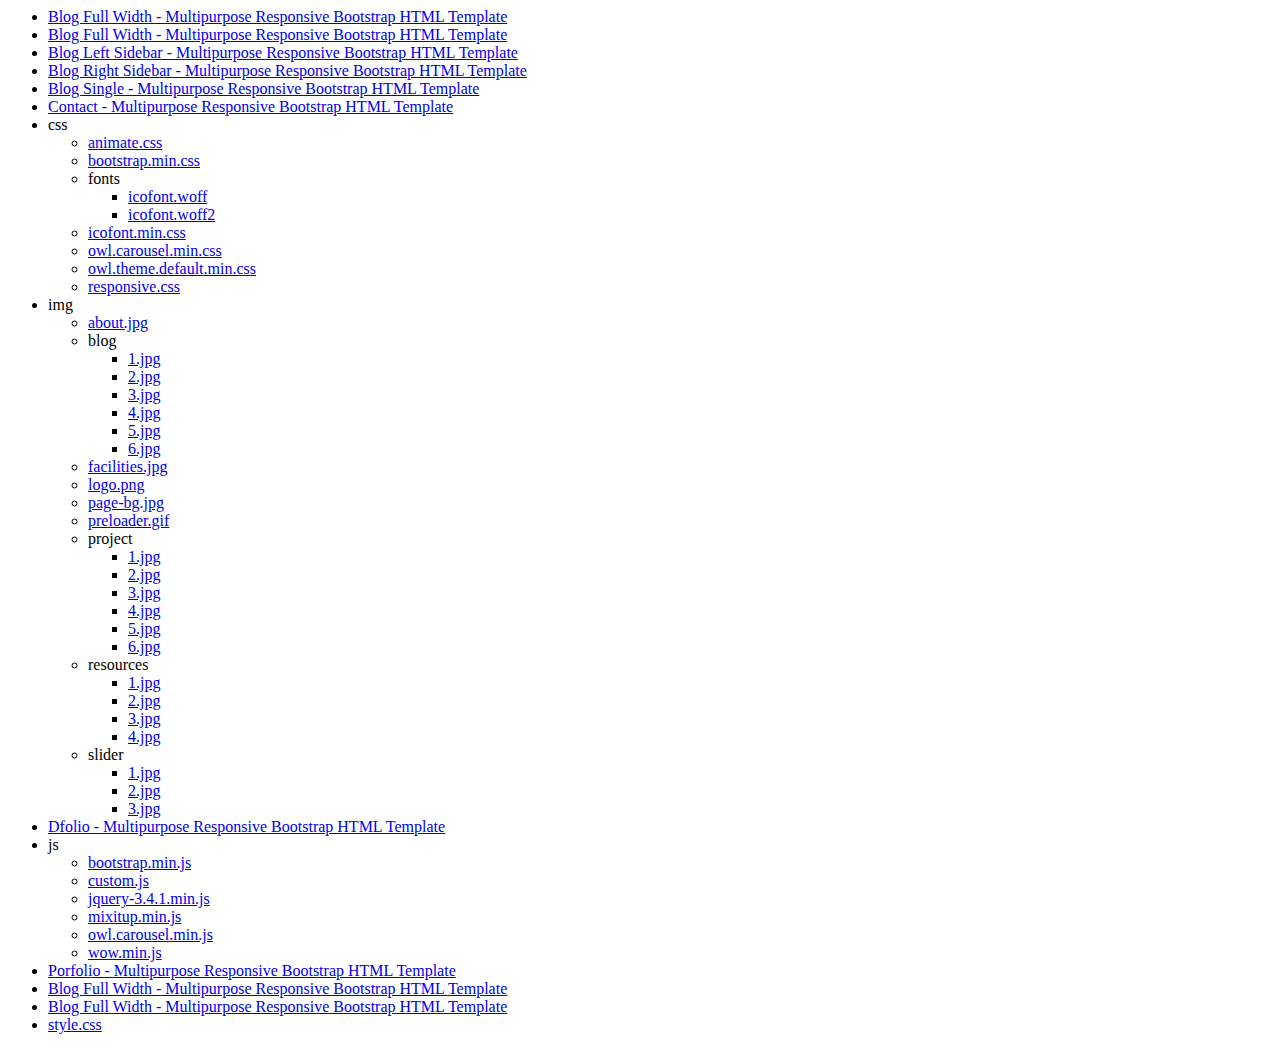
<file: index-wcopy.html>
﻿<html>
  <body>
   <ul>
    <li><a href="about.html">Blog Full Width - Multipurpose Responsive Bootstrap HTML Template</a></li>
    <li><a href="blog-full-width.html">Blog Full Width - Multipurpose Responsive Bootstrap HTML Template</a></li>
    <li><a href="blog-left-sidebar.html">Blog Left Sidebar - Multipurpose Responsive Bootstrap HTML Template</a></li>
    <li><a href="blog-right-sidebar.html">Blog Right Sidebar - Multipurpose Responsive Bootstrap HTML Template</a></li>
    <li><a href="blog-single.html">Blog Single - Multipurpose Responsive Bootstrap HTML Template</a></li>
    <li><a href="contact.html">Contact - Multipurpose Responsive Bootstrap HTML Template</a></li>
    <li>
     css
     <ul>
      <li><a href="css\animate.css">animate.css</a></li>
      <li><a href="css\bootstrap.min.css">bootstrap.min.css</a></li>
      <li>
       fonts
       <ul>
        <li><a href="css\fonts\icofont.woff">icofont.woff</a></li>
        <li><a href="css\fonts\icofont.woff2">icofont.woff2</a></li>
       </ul>
      </li>
      <li><a href="css\icofont.min.css">icofont.min.css</a></li>
      <li><a href="css\owl.carousel.min.css">owl.carousel.min.css</a></li>
      <li><a href="css\owl.theme.default.min.css">owl.theme.default.min.css</a></li>
      <li><a href="css\responsive.css">responsive.css</a></li>
     </ul>
    </li>
    <li>
     img
     <ul>
      <li><a href="img\about.jpg">about.jpg</a></li>
      <li>
       blog
       <ul>
        <li><a href="img\blog\1.jpg">1.jpg</a></li>
        <li><a href="img\blog\2.jpg">2.jpg</a></li>
        <li><a href="img\blog\3.jpg">3.jpg</a></li>
        <li><a href="img\blog\4.jpg">4.jpg</a></li>
        <li><a href="img\blog\5.jpg">5.jpg</a></li>
        <li><a href="img\blog\6.jpg">6.jpg</a></li>
       </ul>
      </li>
      <li><a href="img\facilities.jpg">facilities.jpg</a></li>
      <li><a href="img\logo.png">logo.png</a></li>
      <li><a href="img\page-bg.jpg">page-bg.jpg</a></li>
      <li><a href="img\preloader.gif">preloader.gif</a></li>
      <li>
       project
       <ul>
        <li><a href="img\project\1.jpg">1.jpg</a></li>
        <li><a href="img\project\2.jpg">2.jpg</a></li>
        <li><a href="img\project\3.jpg">3.jpg</a></li>
        <li><a href="img\project\4.jpg">4.jpg</a></li>
        <li><a href="img\project\5.jpg">5.jpg</a></li>
        <li><a href="img\project\6.jpg">6.jpg</a></li>
       </ul>
      </li>
      <li>
       resources
       <ul>
        <li><a href="img\resources\1.jpg">1.jpg</a></li>
        <li><a href="img\resources\2.jpg">2.jpg</a></li>
        <li><a href="img\resources\3.jpg">3.jpg</a></li>
        <li><a href="img\resources\4.jpg">4.jpg</a></li>
       </ul>
      </li>
      <li>
       slider
       <ul>
        <li><a href="img\slider\1.jpg">1.jpg</a></li>
        <li><a href="img\slider\2.jpg">2.jpg</a></li>
        <li><a href="img\slider\3.jpg">3.jpg</a></li>
       </ul>
      </li>
     </ul>
    </li>
    <li><a href="index.html">Dfolio - Multipurpose Responsive Bootstrap HTML Template</a></li>
    <li>
     js
     <ul>
      <li><a href="js\bootstrap.min.js">bootstrap.min.js</a></li>
      <li><a href="js\custom.js">custom.js</a></li>
      <li><a href="js\jquery-3.4.1.min.js">jquery-3.4.1.min.js</a></li>
      <li><a href="js\mixitup.min.js">mixitup.min.js</a></li>
      <li><a href="js\owl.carousel.min.js">owl.carousel.min.js</a></li>
      <li><a href="js\wow.min.js">wow.min.js</a></li>
     </ul>
    </li>
    <li><a href="portfolio.html">Porfolio - Multipurpose Responsive Bootstrap HTML Template</a></li>
    <li><a href="service-3-column.html">Blog Full Width - Multipurpose Responsive Bootstrap HTML Template</a></li>
    <li><a href="service-4-column.html">Blog Full Width - Multipurpose Responsive Bootstrap HTML Template</a></li>
    <li><a href="style.css">style.css</a></li>
   </ul>
  </body>
</html>
</file>
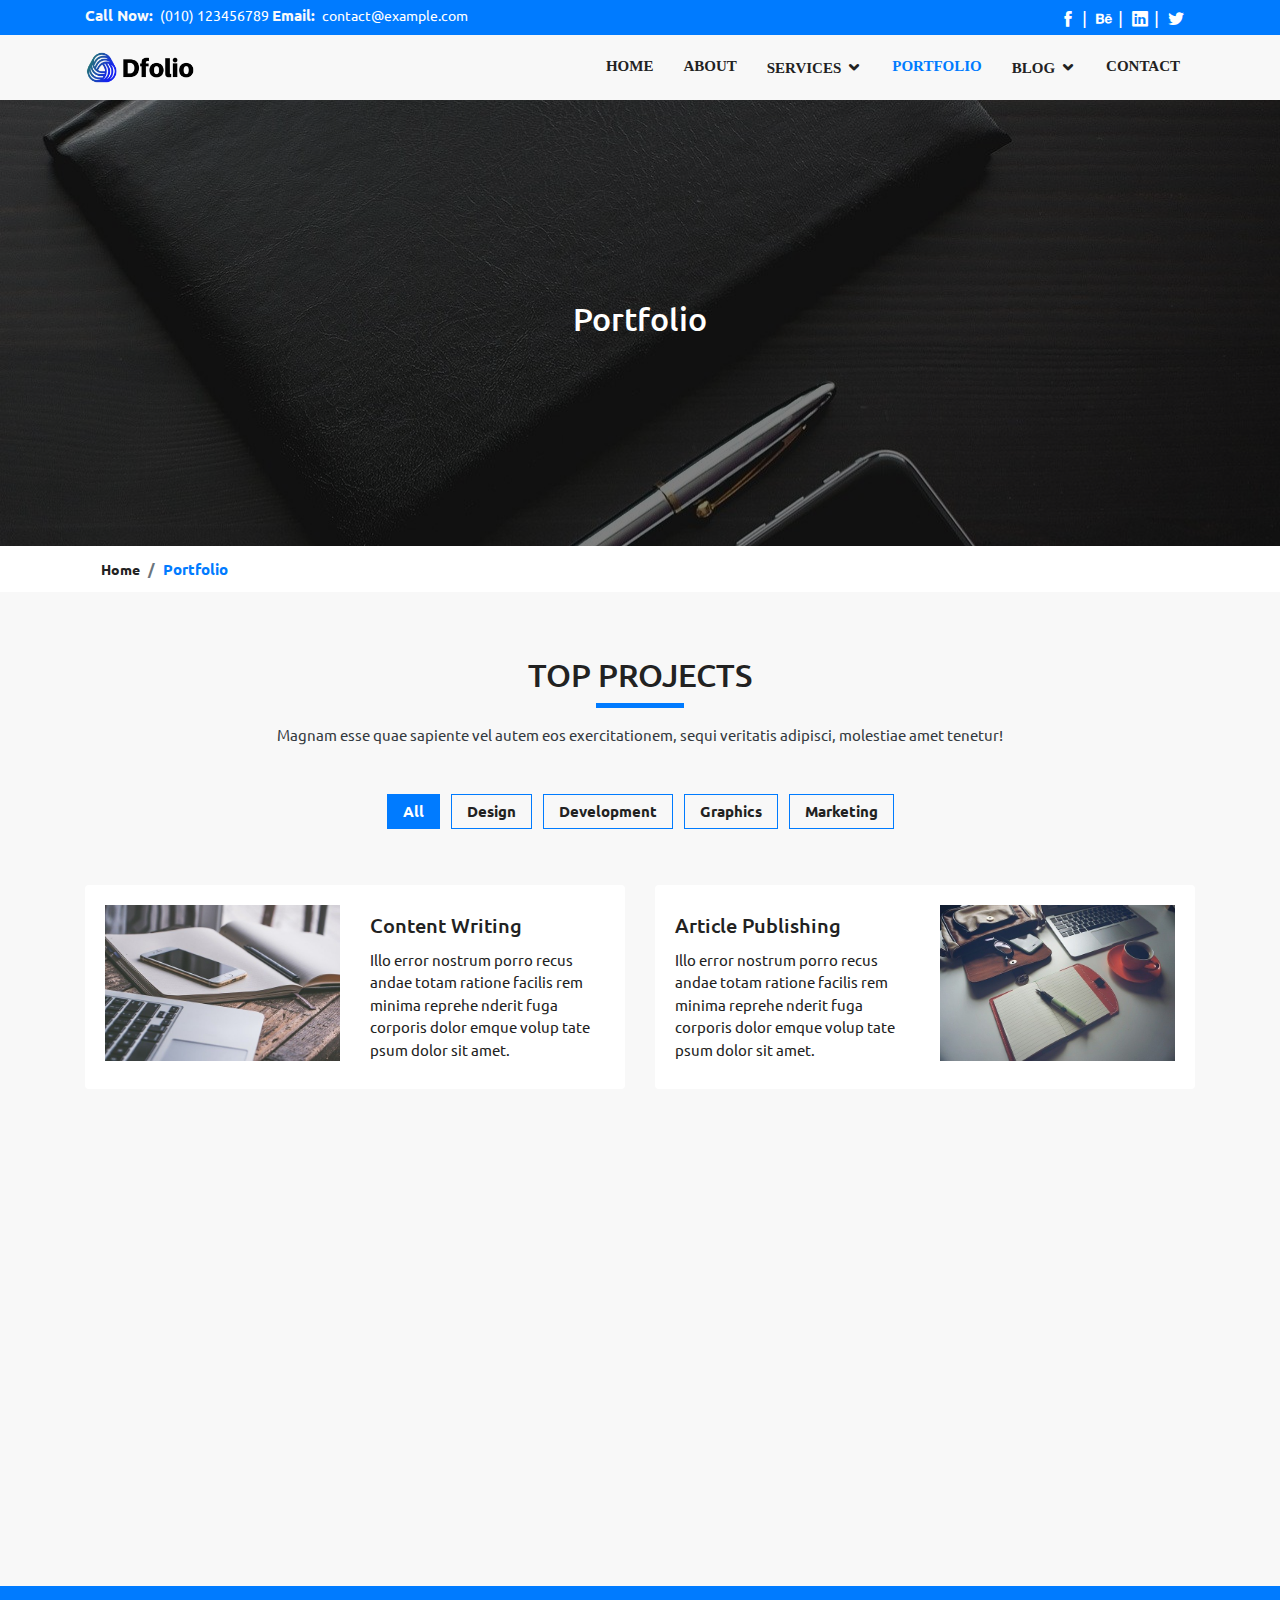
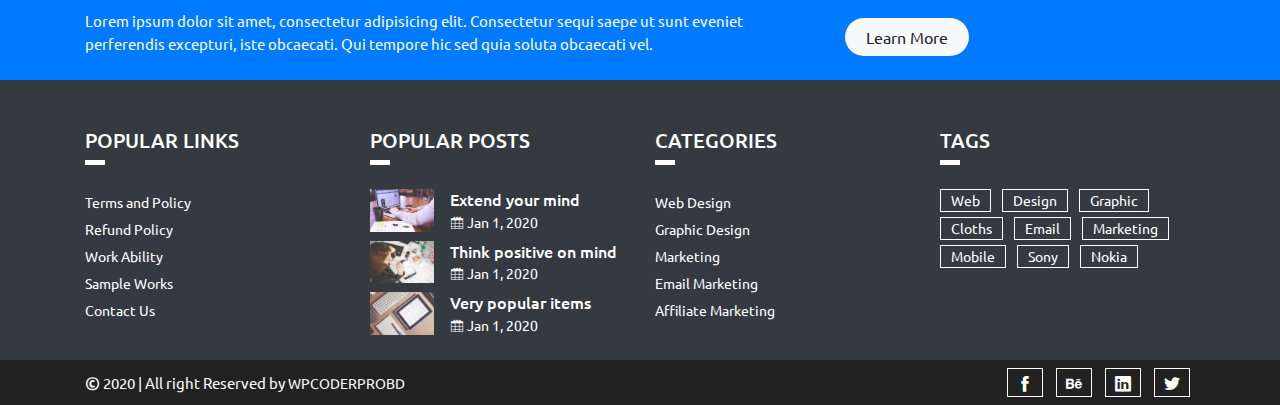
<file: portfolio.html>
﻿<!DOCTYPE html>
<html lang="en">
<head>
	<!-- Required meta tags -->
    <meta charset="utf-8">
    <meta name="viewport" content="width=device-width, initial-scale=1, shrink-to-fit=no">

    <!-- Twitter -->
    <meta name="twitter:url" content="https://dfolio.wpcoderpro.com">
    <meta name="twitter:site" content="@WPCODERPROBD">
    <meta name="twitter:creator" content="@WPCODERPROBD">
    <meta name="twitter:title" content="Dfolio">
    <meta name="twitter:description" content="Multipurpose Responsive Bootstrap HTML Template">

    <!-- Facebook -->
    <meta property="og:url" content="https://dfolio.wpcoderpro.com">
    <meta property="og:title" content="Dfolio">
    <meta property="og:description" content="Multipurpose Responsive Bootstrap HTML Template">

    <!-- Others Meta -->
    <meta name="description" content="Multipurpose Responsive Bootstrap HTML Template">
    <meta name="author" content="WPCODERPROBD">

	<!-- Title goes here -->
	<title>Porfolio - Multipurpose Responsive Bootstrap HTML Template</title>
	
	<!-- Stylesheets -->
	<link rel="stylesheet" href="css\bootstrap.min.css">
	<link rel="stylesheet" href="css\icofont.min.css">
	<link rel="stylesheet" href="css\owl.carousel.min.css">
	<link rel="stylesheet" href="css\owl.theme.default.min.css">
	<link rel="stylesheet" href="css\animate.css">
	<link rel="stylesheet" href="style.css">
	<link rel="stylesheet" href="css\responsive.css">

	<!-- Google Fonts -->
	<link href="https://fonts.googleapis.com/css?family=Ubuntu:300,300i,400,400i,500,500i,700,700i&display=swap" rel="stylesheet">

</head>
<body>
	<!-- Preloader -->
	<div class="preloader">
		<img src="img\preloader.gif" alt="Preloader">
	</div>
	<header>
		<!-- Top Bar -->
		<div class="top-bar bg-primary pt-1 pb-1">
			<div class="container">
				<div class="row">
					<div class="col-md-8">
						<!-- Header Info -->
						<div class="top-bar-info text-light">
							<strong class="mr-1">Call Now:</strong> <a href="tel:123456789" class="text-white">(010) 123456789</a>
							<strong class="mr-1">Email:</strong> <a href="mailto:contact@example.com" class="text-white">contact@example.com</a>
						</div>
					</div>
					<div class="col-md-4">
						<!-- Header Social -->
						<div class="header-social text-right">
							<ul class="list-unstyled m-0">
								<li><a href=""><i class="icofont-facebook"></i></a></li>
								<li><a href=""><i class="icofont-behance"></i></a></li>
								<li><a href=""><i class="icofont-linkedin"></i></a></li>
								<li><a href=""><i class="icofont-twitter"></i></a></li>
							</ul>
						</div>
					</div>
				</div>
			</div>
		</div>
		<!-- Main Header -->
		<div class="primary-header">
			<div class="container">
				<nav class="navbar p-0 navbar-expand-md">
					<div class="site-logo">
						<a href="index.html"><img src="img\logo.png" alt="Dfolio Logo"></a>
					</div>
					<button class="navbar-toggler" type="button" data-toggle="collapse" data-target="#site_nav" aria-controls="site_nav" aria-expanded="false" aria-label="Toggle navigation">
						<i class="icofont-navigation-menu"></i>
					</button>
					<!-- Main Navigation -->
					<div class="collapse navbar-collapse" id="site_nav">
						<ul class="navbar-nav ml-auto justify-content-end w-100">
							<li><a href="index.html">Home</a></li>
							<li><a href="about.html">About</a></li>
							<li class="has-sub"><a href="#">Services</a>
								<ul class="submenu">
									<li><a href="service-3-column.html">3 Column</a></li>
									<li><a href="service-4-column.html">4 Column</a></li>
								</ul>
							</li>
							<li><a href="portfolio.html" class="active">Portfolio</a></li>
							<li class="has-sub"><a href="#">Blog</a>
								<ul class="submenu">
									<li><a href="blog-full-width.html">Full Width</a></li>
									<li><a href="blog-left-sidebar.html">Left Sidebar</a></li>
									<li><a href="blog-right-sidebar.html">Right Sidebar</a></li>
									<li><a href="blog-single.html">Blog Single</a></li>
								</ul>
							</li>
							<li><a href="contact.html">Contact</a></li>
						</ul>
					</div>
				</nav>
			</div>
		</div>
	</header>

	<!-- Page Header -->
	<section id="page-header">
		<div class="page-head page-bg overlay">
			<h2 class="page-title text-center text-white">Portfolio</h2>
		</div>
		<div class="page-breadcrumb bg-white">
			<div class="container">
				<div>
					<ul class="breadcrumb">
						<li class="breadcrumb-item"><a href="index.html">Home</a></li>
						<li class="breadcrumb-item active">Portfolio</li>
					</ul>
				</div>
			</div>
		</div>
	</section>	
	
	<!-- Projects Section-->
	<section id="projects">
		<div class="projects pt-5 pb-5">
			<div class="container">
				<div class="site-head text-center mb-5">
					<h2 class="text-uppercase">Top Projects</h2>
					<div class="separator bg-primary m-auto"></div>
					<p class="text-dark mt-3">Magnam esse quae sapiente vel autem eos exercitationem, sequi veritatis adipisci, molestiae amet tenetur!</p>
				</div>
				<!-- Projects Filter Navigation-->
				<div class="project-nav">
					<ul class="list-inline text-center">
						<li class="list-inline-item" data-filter="all">All</li>
						<li class="list-inline-item" data-filter=".design">Design</li>
						<li class="list-inline-item" data-filter=".development">Development</li>
						<li class="list-inline-item" data-filter=".graphics">Graphics</li>
						<li class="list-inline-item" data-filter=".marketing">Marketing</li>
					</ul>
				</div>
				<div class="row mt-5 projects-items">
					<!-- Project Item -->
					<div class="col-md-12 col-lg-6 mix design marketing wow slideInUp">
						<div class="card border-0 mt-2 mb-2">
							<div class="card-body">
								<div class="row">
									<div class="col-md-6">
										<div class="card-img">
											<img class="w-100" src="img\project\1.jpg" alt="Card Image">
										</div>
									</div>
									<div class="col-md-6 mt-2 mb-2">
										<a href=""><h5 class="card-title">Content Writing</h5></a>
										<p class="card-text">
											Illo error nostrum porro recus andae totam ratione facilis rem minima reprehe nderit fuga corporis dolor emque volup tate psum dolor sit amet.
										</p>
									</div>
								</div>
							</div>
						</div>
					</div>
					<!-- Project Item -->
					<div class="col-md-12 col-lg-6 mix development graphics wow slideInUp" data-wow-delay="0.1s">
						<div class="card border-0 mt-2 mb-2">
							<div class="card-body">
								<div class="row">
									<div class="col-md-6 mt-2 mb-2">
										<a href=""><h5 class="card-title">Article Publishing</h5></a>
										<p class="card-text">
											Illo error nostrum porro recus andae totam ratione facilis rem minima reprehe nderit fuga corporis dolor emque volup tate psum dolor sit amet.
										</p>
									</div>
									<div class="col-md-6">
										<div class="card-img">
											<img class="w-100" src="img\project\2.jpg" alt="Card Image">
										</div>
									</div>
								</div>
							</div>
						</div>
					</div>
					<!-- Project Item -->
					<div class="col-md-12 col-lg-6 mix design graphics wow slideInUp">
						<div class="card border-0 mt-2 mb-2">
							<div class="card-body">
								<div class="row">
									<div class="col-md-6">
										<div class="card-img">
											<img class="w-100" src="img\project\3.jpg" alt="Card Image">
										</div>
									</div>
									<div class="col-md-6 mt-2 mb-2">
										<a href=""><h5 class="card-title">Thesis Writing</h5></a>
										<p class="card-text">
											Illo error nostrum porro recus andae totam ratione facilis rem minima reprehe nderit fuga corporis dolor emque volup tate psum dolor sit amet.
										</p>
									</div>
								</div>
							</div>
						</div>
					</div>
					<!-- Project Item -->
					<div class="col-md-12 col-lg-6 mix development marketing wow slideInUp" data-wow-delay="0.1s">
						<div class="card border-0 mt-2 mb-2">
							<div class="card-body">
								<div class="row">
									<div class="col-md-6 mt-2 mb-2">
										<a href=""><h5 class="card-title">Data Observation</h5></a>
										<p class="card-text">
											Illo error nostrum porro recus andae totam ratione facilis rem minima reprehe nderit fuga corporis dolor emque volup tate psum dolor sit amet.
										</p>
									</div>
									<div class="col-md-6">
										<div class="card-img">
											<img class="w-100" src="img\project\4.jpg" alt="Card Image">
										</div>
									</div>
								</div>
							</div>
						</div>
					</div>
					<!-- Project Item -->
					<div class="col-md-12 col-lg-6 mix graphics design wow slideInUp">
						<div class="card border-0 mt-2 mb-2">
							<div class="card-body">
								<div class="row">
									<div class="col-md-6">
										<div class="card-img">
											<img class="w-100" src="img\project\5.jpg" alt="Card Image">
										</div>
									</div>
									<div class="col-md-6 mt-2 mb-2">
										<a href=""><h5 class="card-title">Development</h5></a>
										<p class="card-text">
											Illo error nostrum porro recus andae totam ratione facilis rem minima reprehe nderit fuga corporis dolor emque volup tate psum dolor sit amet.
										</p>
									</div>
								</div>
							</div>
						</div>
					</div>
					<!-- Project Item -->
					<div class="col-md-12 col-lg-6 mix marketing design wow slideInUp" data-wow-delay="0.1s">
						<div class="card border-0 mt-2 mb-2">
							<div class="card-body">
								<div class="row">
									<div class="col-md-6 mt-2 mb-2">
										<a href=""><h5 class="card-title">Web Monitoring</h5></a>
										<p class="card-text">
											Illo error nostrum porro recus andae totam ratione facilis rem minima reprehe nderit fuga corporis dolor emque volup tate psum dolor sit amet.
										</p>
									</div>
									<div class="col-md-6">
										<div class="card-img">
											<img class="w-100" src="img\project\6.jpg" alt="Card Image">
										</div>
									</div>
								</div>
							</div>
						</div>
					</div>
				</div>
			</div>
		</div>
	</section>
	
	<!-- Call To Action -->
	<div class="calltoaction bg-primary pt-4 pb-4">
		<div class="container">
			<div class="row">
				<div class="col-md-8">
					<p class="text-light m-0">Lorem ipsum dolor sit amet, consectetur adipisicing elit. Consectetur sequi saepe ut sunt eveniet perferendis excepturi, iste obcaecati. Qui tempore hic sed quia soluta obcaecati vel.</p>
				</div>
				<div class="col-md-4">
					<div class="call-btn">
						<a href="" class="btn btn-light mt-2">Learn More</a>
					</div>
				</div>
			</div>
		</div>
	</div>

	
	<!-- Footer -->
	<footer class="footer bg-dark pt-5">
		<div class="container">
			<div class="row">
				<!-- Footer Widget -->
				<div class="col-md-4 col-lg-3">
					<div class="footer-widget mb-4">
						<div class="widget-title">
							<h5 class="text-uppercase">Popular Links</h5>
							<div class="separator mb-4"></div>
						</div>
						<div class="widget-content">
							<ul class="list-unstyled mb-0 mt-3 pl-0">
								<li><a href="">Terms and Policy</a></li>
								<li><a href="">Refund Policy</a></li>
								<li><a href="">Work Ability</a></li>
								<li><a href="">Sample Works</a></li>
								<li><a href="">Contact Us</a></li>
							</ul>
						</div>
					</div>
				</div>
				<!-- Footer Widget -->
				<div class="col-md-4 col-lg-3">
					<div class="footer-widget mb-4">
						<div class="widget-title">
							<h5 class="text-uppercase">Popular Posts</h5>
							<div class="separator mb-4"></div>
						</div>
						<div class="widget-content">
							<div class="media post-item mb-2">
								<img class="d-flex mr-3 w-25" src="img\blog\1.jpg" alt="Blog Image">
								<div class="media-body">
									<a href="blog-single.html"><h6 class="m-0">Extend your mind</h6></a>
									<p class="media-text m-0"><i class="icofont-calendar"></i> Jan 1, 2020</p>
								</div>
							</div>
							<div class="media post-item mb-2">
								<img class="d-flex mr-3 w-25" src="img\blog\2.jpg" alt="Blog Image">
								<div class="media-body">
									<a href="blog-single.html"><h6 class="m-0">Think positive on mind</h6></a>
									<p class="media-text m-0"><i class="icofont-calendar"></i> Jan 1, 2020</p>
								</div>
							</div>
							<div class="media post-item mb-2">
								<img class="d-flex mr-3 w-25" src="img\blog\3.jpg" alt="Blog Image">
								<div class="media-body">
									<a href="blog-single.html"><h6 class="m-0">Very popular items</h6></a>
									<p class="media-text m-0"><i class="icofont-calendar"></i> Jan 1, 2020</p>
								</div>
							</div>
						</div>
					</div>
				</div>
				<!-- Footer Widget -->
				<div class="col-md-4 col-lg-3">
					<div class="footer-widget mb-4">
						<div class="widget-title">
							<h5 class="text-uppercase">Categories</h5>
							<div class="separator mb-4"></div>
						</div>
						<div class="widget-content">
							<ul class="list-unstyled mb-0 mt-3 pl-0">
								<li><a href="">Web Design</a></li>
								<li><a href="">Graphic Design</a></li>
								<li><a href="">Marketing</a></li>
								<li><a href="">Email Marketing</a></li>
								<li><a href="">Affiliate Marketing</a></li>
							</ul>
						</div>
					</div>
				</div>
				<!-- Footer Widget -->
				<div class="col-md-4 col-lg-3">
					<div class="footer-widget mb-4">
						<div class="widget-title">
							<h5 class="text-uppercase">Tags</h5>
							<div class="separator mb-4"></div>
						</div>
						<div class="widget-content">
							<ul class="list-unstyled list-inline tags mb-0 mt-3 pl-0">
								<li class="list-inline-item"><a href="">Web</a></li>
								<li class="list-inline-item"><a href="">Design</a></li>
								<li class="list-inline-item"><a href="">Graphic</a></li>
								<li class="list-inline-item"><a href="">Cloths</a></li>
								<li class="list-inline-item"><a href="">Email</a></li>
								<li class="list-inline-item"><a href="">Marketing</a></li>
								<li class="list-inline-item"><a href="">Mobile</a></li>
								<li class="list-inline-item"><a href="">Sony</a></li>
								<li class="list-inline-item"><a href="">Nokia</a></li>
							</ul>
						</div>
					</div>
				</div>
			</div>
		</div>
		<!-- Footer Copyright -->
		<div class="copyright pt-2 pb-2">
			<div class="container">
				<div class="row">
					<div class="col-md-6">
						<div class="copyright-text mt-1">
							<span class="d-block text-light"><i class="icofont-copyright"></i> 2020 | All right Reserved by <a class="d-inline-block text-bold text-light" href="#">WPCODERPROBD</a></span>
						</div>
					</div>
					<div class="col-md-6">
						<!-- Footer Social -->
						<div class="footer-social text-right">
							<ul class="list-unstyled m-0">
								<li><a href=""><i class="icofont-facebook"></i></a></li>
								<li><a href=""><i class="icofont-behance"></i></a></li>
								<li><a href=""><i class="icofont-linkedin"></i></a></li>
								<li><a href=""><i class="icofont-twitter"></i></a></li>
							</ul>
						</div>
					</div>
				</div>
			</div>
		</div>
	</footer>

	<!-- Scroll To Top -->
	<div class="scrolltop">
		<a href="#"><i class="icofont-hand-up"></i></a>
	</div>

	<!-- Javascript Files -->
	<script src="js\jquery-3.4.1.min.js"></script>
	<script src="js\bootstrap.min.js"></script>
	<script src="js\owl.carousel.min.js"></script>
	<script src="js\mixitup.min.js"></script>
	<script src="js\wow.min.js"></script>
	<script src="js\custom.js"></script>
</body>
</html>
</file>
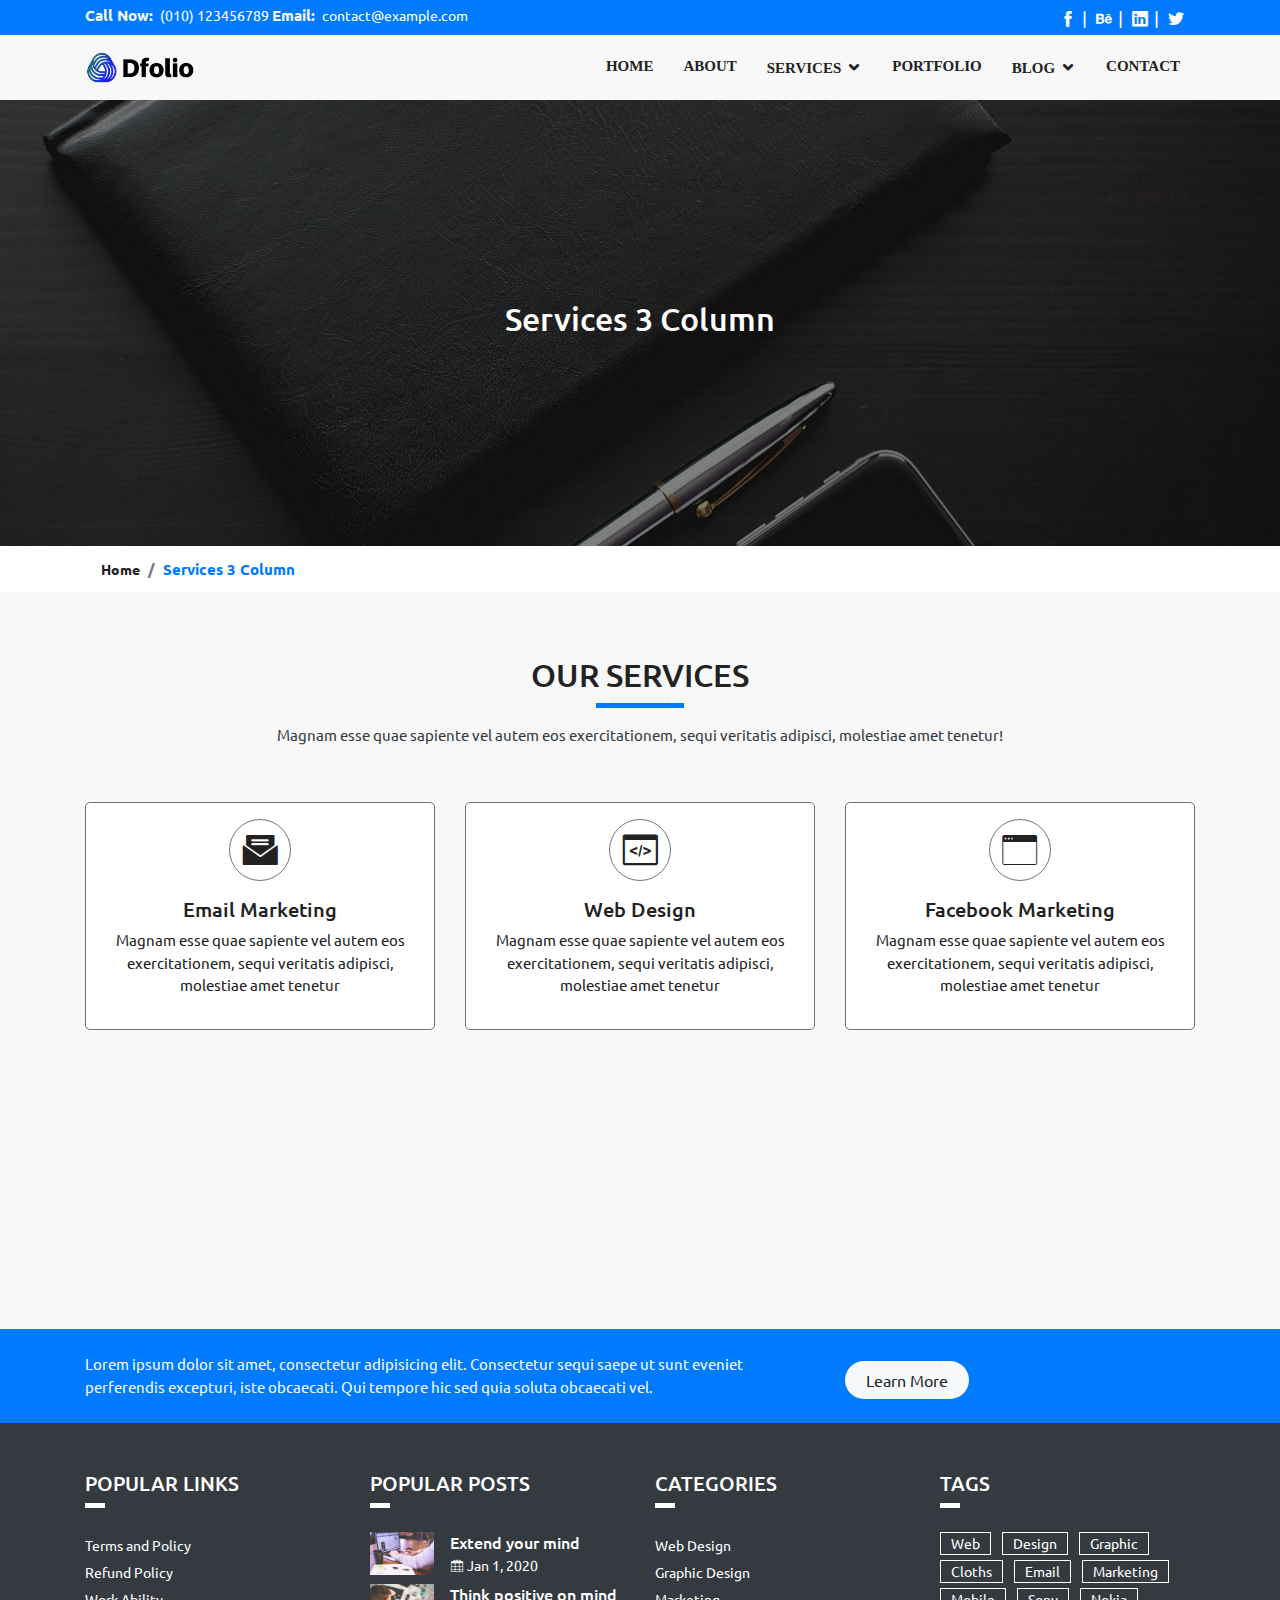
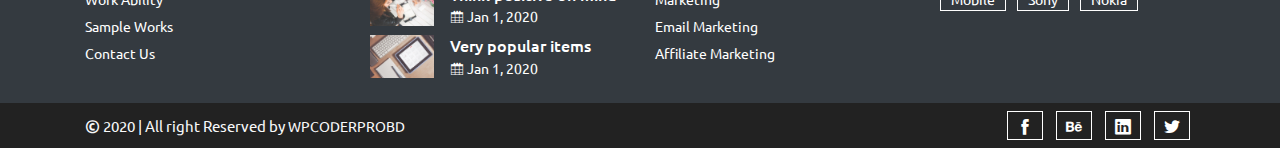
<file: service-3-column.html>
﻿<!DOCTYPE html>
<html lang="en">
<head>
	<!-- Required meta tags -->
    <meta charset="utf-8">
    <meta name="viewport" content="width=device-width, initial-scale=1, shrink-to-fit=no">

    <!-- Twitter -->
    <meta name="twitter:url" content="https://dfolio.wpcoderpro.com">
    <meta name="twitter:site" content="@WPCODERPROBD">
    <meta name="twitter:creator" content="@WPCODERPROBD">
    <meta name="twitter:title" content="Dfolio">
    <meta name="twitter:description" content="Multipurpose Responsive Bootstrap HTML Template">

    <!-- Facebook -->
    <meta property="og:url" content="https://dfolio.wpcoderpro.com">
    <meta property="og:title" content="Dfolio">
    <meta property="og:description" content="Multipurpose Responsive Bootstrap HTML Template">

    <!-- Others Meta -->
    <meta name="description" content="Multipurpose Responsive Bootstrap HTML Template">
    <meta name="author" content="WPCODERPROBD">

	<!-- Title goes here -->
	<title>Blog Full Width - Multipurpose Responsive Bootstrap HTML Template</title>
	
	<!-- Stylesheets -->
	<link rel="stylesheet" href="css\bootstrap.min.css">
	<link rel="stylesheet" href="css\icofont.min.css">
	<link rel="stylesheet" href="css\owl.carousel.min.css">
	<link rel="stylesheet" href="css\owl.theme.default.min.css">
	<link rel="stylesheet" href="css\animate.css">
	<link rel="stylesheet" href="style.css">
	<link rel="stylesheet" href="css\responsive.css">

	<!-- Google Fonts -->
	<link href="https://fonts.googleapis.com/css?family=Ubuntu:300,300i,400,400i,500,500i,700,700i&display=swap" rel="stylesheet">

</head>
<body>
	<!-- Preloader -->
	<div class="preloader">
		<img src="img\preloader.gif" alt="Preloader">
	</div>
	<header>
		<!-- Top Bar -->
		<div class="top-bar bg-primary pt-1 pb-1">
			<div class="container">
				<div class="row">
					<div class="col-md-8">
						<!-- Header Info -->
						<div class="top-bar-info text-light">
							<strong class="mr-1">Call Now:</strong> <a href="tel:123456789" class="text-white">(010) 123456789</a>
							<strong class="mr-1">Email:</strong> <a href="mailto:contact@example.com" class="text-white">contact@example.com</a>
						</div>
					</div>
					<div class="col-md-4">
						<!-- Header Social -->
						<div class="header-social text-right">
							<ul class="list-unstyled m-0">
								<li><a href=""><i class="icofont-facebook"></i></a></li>
								<li><a href=""><i class="icofont-behance"></i></a></li>
								<li><a href=""><i class="icofont-linkedin"></i></a></li>
								<li><a href=""><i class="icofont-twitter"></i></a></li>
							</ul>
						</div>
					</div>
				</div>
			</div>
		</div>
		<!-- Main Header -->
		<div class="primary-header">
			<div class="container">
				<nav class="navbar p-0 navbar-expand-md">
					<div class="site-logo">
						<a href="index.html"><img src="img\logo.png" alt="Dfolio Logo"></a>
					</div>
					<button class="navbar-toggler" type="button" data-toggle="collapse" data-target="#site_nav" aria-controls="site_nav" aria-expanded="false" aria-label="Toggle navigation">
						<i class="icofont-navigation-menu"></i>
					</button>
					<!-- Main Navigation -->
					<div class="collapse navbar-collapse" id="site_nav">
						<ul class="navbar-nav ml-auto justify-content-end w-100">
							<li><a href="index.html">Home</a></li>
							<li><a href="about.html">About</a></li>
							<li class="has-sub"><a href="#">Services</a>
								<ul class="submenu">
									<li><a href="service-3-column.html" class="active">3 Column</a></li>
									<li><a href="service-4-column.html">4 Column</a></li>
								</ul>
							</li>
							<li><a href="portfolio.html">Portfolio</a></li>
							<li class="has-sub"><a href="#">Blog</a>
								<ul class="submenu">
									<li><a href="blog-full-width.html">Full Width</a></li>
									<li><a href="blog-left-sidebar.html">Left Sidebar</a></li>
									<li><a href="blog-right-sidebar.html">Right Sidebar</a></li>
									<li><a href="blog-single.html">Blog Single</a></li>
								</ul>
							</li>
							<li><a href="contact.html">Contact</a></li>
						</ul>
					</div>
				</nav>
			</div>
		</div>
	</header>

	<!-- Page Header -->
	<section id="page-header">
		<div class="page-head page-bg overlay">
			<h2 class="page-title text-center text-white">Services 3 Column</h2>
		</div>
		<div class="page-breadcrumb bg-white">
			<div class="container">
				<div>
					<ul class="breadcrumb">
						<li class="breadcrumb-item"><a href="index.html">Home</a></li>
						<li class="breadcrumb-item active">Services 3 Column</li>
					</ul>
				</div>
			</div>
		</div>
	</section>	
	
		<!-- Services Section-->
	<section id="services">
		<div class="services pt-5 pb-5">
			<div class="container">
				<div class="site-head text-center mb-5">
					<h2 class="text-uppercase">Our Services</h2>
					<div class="separator bg-primary m-auto"></div>
					<p class="text-dark mt-3">Magnam esse quae sapiente vel autem eos exercitationem, sequi veritatis adipisci, molestiae amet tenetur!</p>
				</div>
				<div class="row mt-5">
					<!-- Service Item -->
					<div class="col-md-6 col-lg-4 mt-2 mb-2">
						<div class="service-item card border border-secondary p-3 text-center wow slideInUp">
							<div class="service-icon mb-3">
								<i class="icofont-envelope-open border-secondary border"></i>
							</div>
							<div class="service-title">
								<h5>Email Marketing</h5>
							</div>
							<div class="service-des">
								<p>Magnam esse quae sapiente vel autem eos exercitationem, sequi veritatis adipisci, molestiae amet tenetur</p>
							</div>
						</div>						
					</div>
					<!-- Service Item -->
					<div class="col-md-6 col-lg-4 mt-2 mb-2">
						<div class="service-item card border border-secondary p-3 text-center wow slideInUp" data-wow-delay="0.1s">
							<div class="service-icon mb-3">
								<i class="icofont-code border-secondary border"></i>
							</div>
							<div class="service-title">
								<h5>Web Design</h5>
							</div>
							<div class="service-des">
								<p>Magnam esse quae sapiente vel autem eos exercitationem, sequi veritatis adipisci, molestiae amet tenetur</p>
							</div>
						</div>						
					</div>
					<!-- Service Item -->
					<div class="col-md-6 col-lg-4 mt-2 mb-2">
						<div class="service-item card border border-secondary p-3 text-center wow slideInUp" data-wow-delay="0.2s">
							<div class="service-icon mb-3">
								<i class="icofont-interface border-secondary border"></i>
							</div>
							<div class="service-title">
								<h5>Facebook Marketing</h5>
							</div>
							<div class="service-des">
								<p>Magnam esse quae sapiente vel autem eos exercitationem, sequi veritatis adipisci, molestiae amet tenetur</p>
							</div>
						</div>						
					</div>
					<!-- Service Item -->
					<div class="col-md-6 col-lg-4 mt-2 mb-2">
						<div class="service-item card border border-secondary p-3 text-center wow slideInUp">
							<div class="service-icon mb-3">
								<i class="icofont-web border-secondary border"></i>
							</div>
							<div class="service-title">
								<h5>Web Development</h5>
							</div>
							<div class="service-des">
								<p>Magnam esse quae sapiente vel autem eos exercitationem, sequi veritatis adipisci, molestiae amet tenetur</p>
							</div>
						</div>						
					</div>
					<!-- Service Item -->
					<div class="col-md-6 col-lg-4 mt-2 mb-2">
						<div class="service-item card border border-secondary p-3 text-center wow slideInUp" data-wow-delay="0.1s">
							<div class="service-icon mb-3">
								<i class="icofont-photobucket border-secondary border"></i>
							</div>
							<div class="service-title">
								<h5>Graphic Design</h5>
							</div>
							<div class="service-des">
								<p>Magnam esse quae sapiente vel autem eos exercitationem, sequi veritatis adipisci, molestiae amet tenetur</p>
							</div>
						</div>						
					</div>
					<!-- Service Item -->
					<div class="col-md-6 col-lg-4 mt-2 mb-2">
						<div class="service-item card border border-secondary p-3 text-center wow slideInUp" data-wow-delay="0.2s">
							<div class="service-icon mb-3">
								<i class="icofont-olympic-logo border-secondary border"></i>
							</div>
							<div class="service-title">
								<h5>Logo Design</h5>
							</div>
							<div class="service-des">
								<p>Magnam esse quae sapiente vel autem eos exercitationem, sequi veritatis adipisci, molestiae amet tenetur</p>
							</div>
						</div>						
					</div>
					
				</div>
			</div>
		</div>
	</section>
	
	<!-- Call To Action -->
	<div class="calltoaction bg-primary pt-4 pb-4">
		<div class="container">
			<div class="row">
				<div class="col-md-8">
					<p class="text-light m-0">Lorem ipsum dolor sit amet, consectetur adipisicing elit. Consectetur sequi saepe ut sunt eveniet perferendis excepturi, iste obcaecati. Qui tempore hic sed quia soluta obcaecati vel.</p>
				</div>
				<div class="col-md-4">
					<div class="call-btn">
						<a href="" class="btn btn-light mt-2">Learn More</a>
					</div>
				</div>
			</div>
		</div>
	</div>

	
	<!-- Footer -->
	<footer class="footer bg-dark pt-5">
		<div class="container">
			<div class="row">
				<!-- Footer Widget -->
				<div class="col-md-4 col-lg-3">
					<div class="footer-widget mb-4">
						<div class="widget-title">
							<h5 class="text-uppercase">Popular Links</h5>
							<div class="separator mb-4"></div>
						</div>
						<div class="widget-content">
							<ul class="list-unstyled mb-0 mt-3 pl-0">
								<li><a href="">Terms and Policy</a></li>
								<li><a href="">Refund Policy</a></li>
								<li><a href="">Work Ability</a></li>
								<li><a href="">Sample Works</a></li>
								<li><a href="">Contact Us</a></li>
							</ul>
						</div>
					</div>
				</div>
				<!-- Footer Widget -->
				<div class="col-md-4 col-lg-3">
					<div class="footer-widget mb-4">
						<div class="widget-title">
							<h5 class="text-uppercase">Popular Posts</h5>
							<div class="separator mb-4"></div>
						</div>
						<div class="widget-content">
							<div class="media post-item mb-2">
								<img class="d-flex mr-3 w-25" src="img\blog\1.jpg" alt="Blog Image">
								<div class="media-body">
									<a href="blog-single.html"><h6 class="m-0">Extend your mind</h6></a>
									<p class="media-text m-0"><i class="icofont-calendar"></i> Jan 1, 2020</p>
								</div>
							</div>
							<div class="media post-item mb-2">
								<img class="d-flex mr-3 w-25" src="img\blog\2.jpg" alt="Blog Image">
								<div class="media-body">
									<a href="blog-single.html"><h6 class="m-0">Think positive on mind</h6></a>
									<p class="media-text m-0"><i class="icofont-calendar"></i> Jan 1, 2020</p>
								</div>
							</div>
							<div class="media post-item mb-2">
								<img class="d-flex mr-3 w-25" src="img\blog\3.jpg" alt="Blog Image">
								<div class="media-body">
									<a href="blog-single.html"><h6 class="m-0">Very popular items</h6></a>
									<p class="media-text m-0"><i class="icofont-calendar"></i> Jan 1, 2020</p>
								</div>
							</div>
						</div>
					</div>
				</div>
				<!-- Footer Widget -->
				<div class="col-md-4 col-lg-3">
					<div class="footer-widget mb-4">
						<div class="widget-title">
							<h5 class="text-uppercase">Categories</h5>
							<div class="separator mb-4"></div>
						</div>
						<div class="widget-content">
							<ul class="list-unstyled mb-0 mt-3 pl-0">
								<li><a href="">Web Design</a></li>
								<li><a href="">Graphic Design</a></li>
								<li><a href="">Marketing</a></li>
								<li><a href="">Email Marketing</a></li>
								<li><a href="">Affiliate Marketing</a></li>
							</ul>
						</div>
					</div>
				</div>
				<!-- Footer Widget -->
				<div class="col-md-4 col-lg-3">
					<div class="footer-widget mb-4">
						<div class="widget-title">
							<h5 class="text-uppercase">Tags</h5>
							<div class="separator mb-4"></div>
						</div>
						<div class="widget-content">
							<ul class="list-unstyled list-inline tags mb-0 mt-3 pl-0">
								<li class="list-inline-item"><a href="">Web</a></li>
								<li class="list-inline-item"><a href="">Design</a></li>
								<li class="list-inline-item"><a href="">Graphic</a></li>
								<li class="list-inline-item"><a href="">Cloths</a></li>
								<li class="list-inline-item"><a href="">Email</a></li>
								<li class="list-inline-item"><a href="">Marketing</a></li>
								<li class="list-inline-item"><a href="">Mobile</a></li>
								<li class="list-inline-item"><a href="">Sony</a></li>
								<li class="list-inline-item"><a href="">Nokia</a></li>
							</ul>
						</div>
					</div>
				</div>
			</div>
		</div>
		<!-- Footer Copyright -->
		<div class="copyright pt-2 pb-2">
			<div class="container">
				<div class="row">
					<div class="col-md-6">
						<div class="copyright-text mt-1">
							<span class="d-block text-light"><i class="icofont-copyright"></i> 2020 | All right Reserved by <a class="d-inline-block text-bold text-light" href="#">WPCODERPROBD</a></span>
						</div>
					</div>
					<div class="col-md-6">
						<!-- Footer Social -->
						<div class="footer-social text-right">
							<ul class="list-unstyled m-0">
								<li><a href=""><i class="icofont-facebook"></i></a></li>
								<li><a href=""><i class="icofont-behance"></i></a></li>
								<li><a href=""><i class="icofont-linkedin"></i></a></li>
								<li><a href=""><i class="icofont-twitter"></i></a></li>
							</ul>
						</div>
					</div>
				</div>
			</div>
		</div>
	</footer>

	<!-- Scroll To Top -->
	<div class="scrolltop">
		<a href="#"><i class="icofont-hand-up"></i></a>
	</div>

	<!-- Javascript Files -->
	<script src="js\jquery-3.4.1.min.js"></script>
	<script src="js\bootstrap.min.js"></script>
	<script src="js\owl.carousel.min.js"></script>
	<script src="js\mixitup.min.js"></script>
	<script src="js\wow.min.js"></script>
	<script src="js\custom.js"></script>
</body>
</html>
</file>
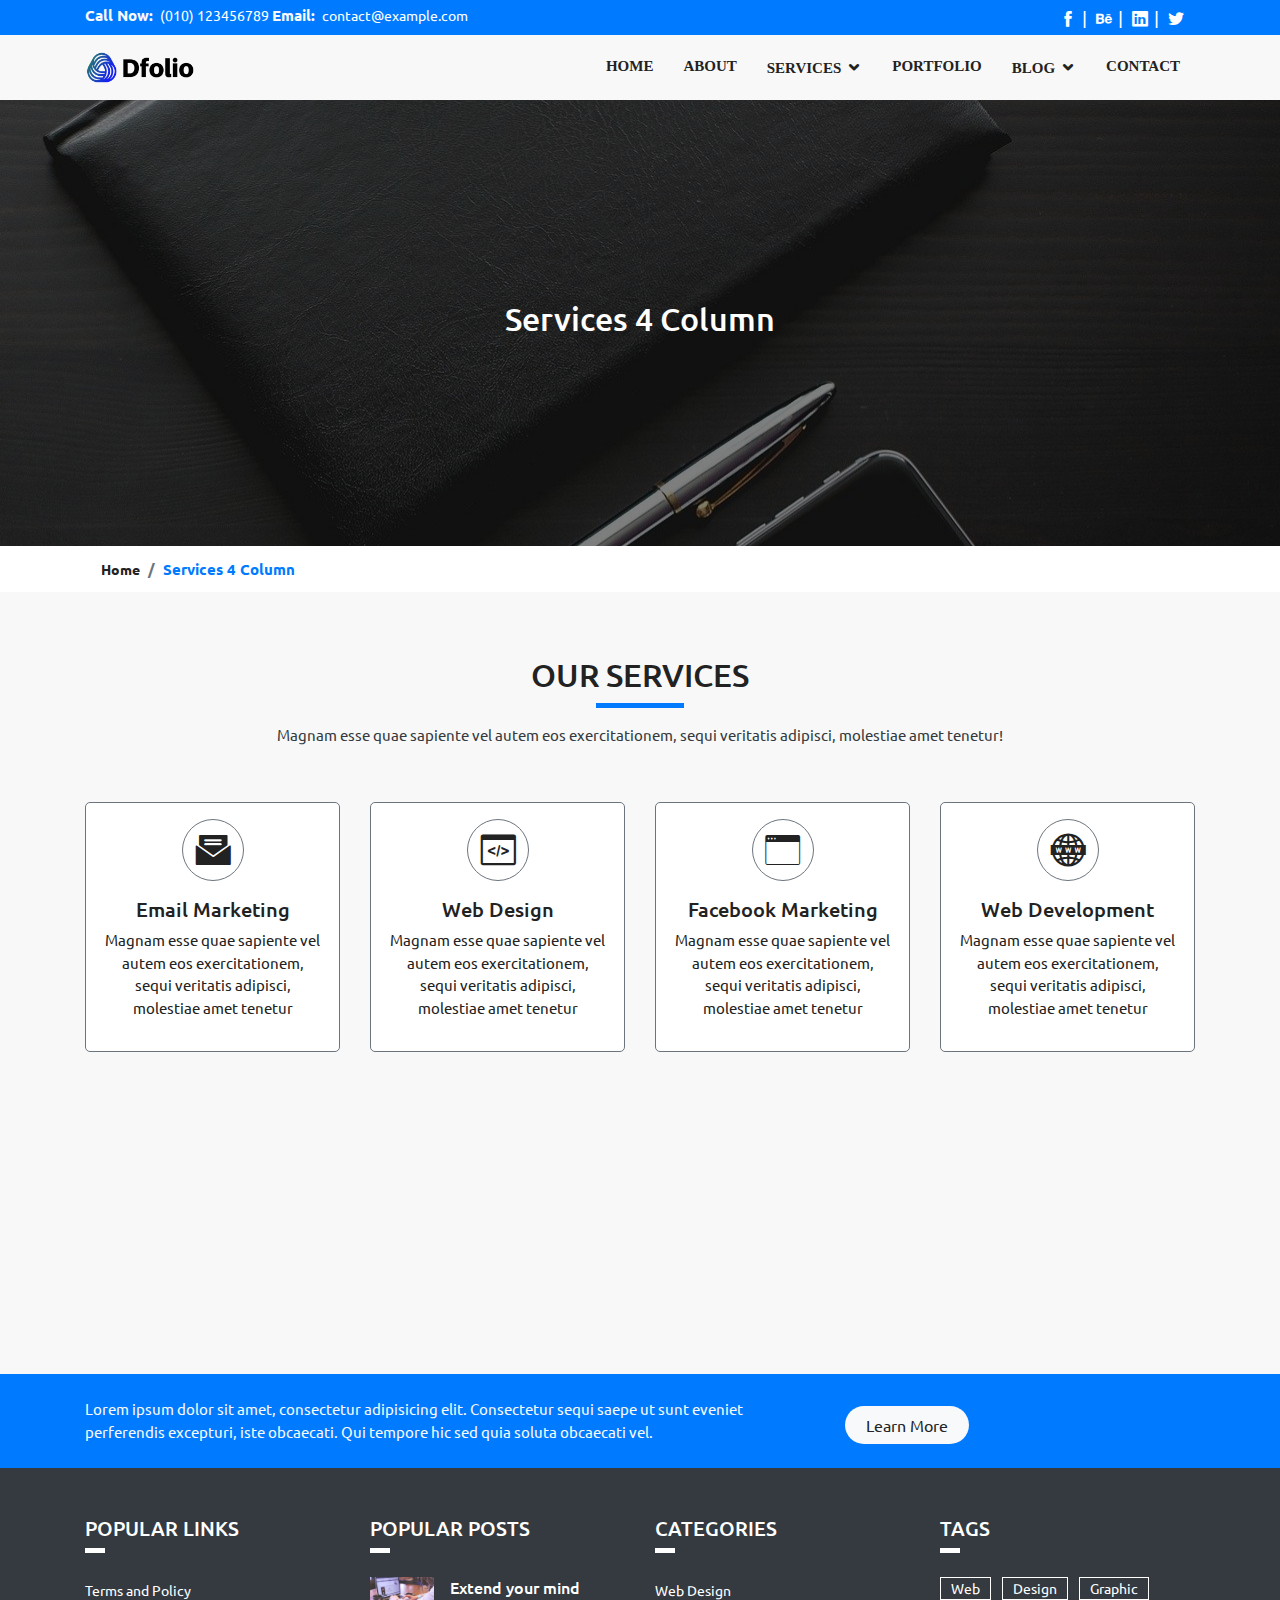
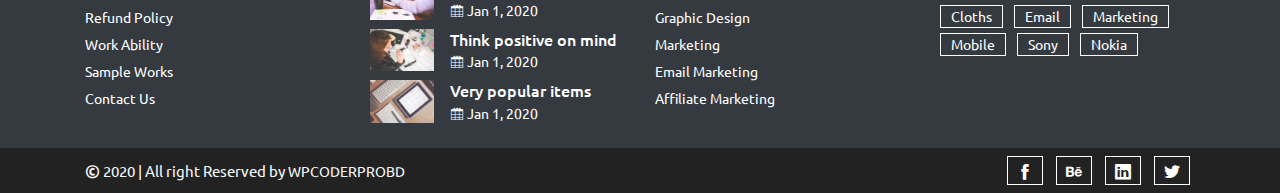
<file: service-4-column.html>
﻿<!DOCTYPE html>
<html lang="en">
<head>
	<!-- Required meta tags -->
    <meta charset="utf-8">
    <meta name="viewport" content="width=device-width, initial-scale=1, shrink-to-fit=no">

    <!-- Twitter -->
    <meta name="twitter:url" content="https://dfolio.wpcoderpro.com">
    <meta name="twitter:site" content="@WPCODERPROBD">
    <meta name="twitter:creator" content="@WPCODERPROBD">
    <meta name="twitter:title" content="Dfolio">
    <meta name="twitter:description" content="Multipurpose Responsive Bootstrap HTML Template">

    <!-- Facebook -->
    <meta property="og:url" content="https://dfolio.wpcoderpro.com">
    <meta property="og:title" content="Dfolio">
    <meta property="og:description" content="Multipurpose Responsive Bootstrap HTML Template">

    <!-- Others Meta -->
    <meta name="description" content="Multipurpose Responsive Bootstrap HTML Template">
    <meta name="author" content="WPCODERPROBD">

	<!-- Title goes here -->
	<title>Blog Full Width - Multipurpose Responsive Bootstrap HTML Template</title>
	
	<!-- Stylesheets -->
	<link rel="stylesheet" href="css\bootstrap.min.css">
	<link rel="stylesheet" href="css\icofont.min.css">
	<link rel="stylesheet" href="css\owl.carousel.min.css">
	<link rel="stylesheet" href="css\owl.theme.default.min.css">
	<link rel="stylesheet" href="css\animate.css">
	<link rel="stylesheet" href="style.css">
	<link rel="stylesheet" href="css\responsive.css">

	<!-- Google Fonts -->
	<link href="https://fonts.googleapis.com/css?family=Ubuntu:300,300i,400,400i,500,500i,700,700i&display=swap" rel="stylesheet">

</head>
<body>
	<!-- Preloader -->
	<div class="preloader">
		<img src="img\preloader.gif" alt="Preloader">
	</div>
	<header>
		<!-- Top Bar -->
		<div class="top-bar bg-primary pt-1 pb-1">
			<div class="container">
				<div class="row">
					<div class="col-md-8">
						<!-- Header Info -->
						<div class="top-bar-info text-light">
							<strong class="mr-1">Call Now:</strong> <a href="tel:123456789" class="text-white">(010) 123456789</a>
							<strong class="mr-1">Email:</strong> <a href="mailto:contact@example.com" class="text-white">contact@example.com</a>
						</div>
					</div>
					<div class="col-md-4">
						<!-- Header Social -->
						<div class="header-social text-right">
							<ul class="list-unstyled m-0">
								<li><a href=""><i class="icofont-facebook"></i></a></li>
								<li><a href=""><i class="icofont-behance"></i></a></li>
								<li><a href=""><i class="icofont-linkedin"></i></a></li>
								<li><a href=""><i class="icofont-twitter"></i></a></li>
							</ul>
						</div>
					</div>
				</div>
			</div>
		</div>
		<!-- Main Header -->
		<div class="primary-header">
			<div class="container">
				<nav class="navbar p-0 navbar-expand-md">
					<div class="site-logo">
						<a href="index.html"><img src="img\logo.png" alt="Dfolio Logo"></a>
					</div>
					<button class="navbar-toggler" type="button" data-toggle="collapse" data-target="#site_nav" aria-controls="site_nav" aria-expanded="false" aria-label="Toggle navigation">
						<i class="icofont-navigation-menu"></i>
					</button>
					<!-- Main Navigation -->
					<div class="collapse navbar-collapse" id="site_nav">
						<ul class="navbar-nav ml-auto justify-content-end w-100">
							<li><a href="index.html">Home</a></li>
							<li><a href="about.html">About</a></li>
							<li class="has-sub"><a href="#">Services</a>
								<ul class="submenu">
									<li><a href="service-3-column.html">3 Column</a></li>
									<li><a href="service-4-column.html" class="active">4 Column</a></li>
								</ul>
							</li>
							<li><a href="portfolio.html">Portfolio</a></li>
							<li class="has-sub"><a href="#">Blog</a>
								<ul class="submenu">
									<li><a href="blog-full-width.html">Full Width</a></li>
									<li><a href="blog-left-sidebar.html">Left Sidebar</a></li>
									<li><a href="blog-right-sidebar.html">Right Sidebar</a></li>
									<li><a href="blog-single.html">Blog Single</a></li>
								</ul>
							</li>
							<li><a href="contact.html">Contact</a></li>
						</ul>
					</div>
				</nav>
			</div>
		</div>
	</header>

	<!-- Page Header -->
	<section id="page-header">
		<div class="page-head page-bg overlay">
			<h2 class="page-title text-center text-white">Services 4 Column</h2>
		</div>
		<div class="page-breadcrumb bg-white">
			<div class="container">
				<div>
					<ul class="breadcrumb">
						<li class="breadcrumb-item"><a href="index.html">Home</a></li>
						<li class="breadcrumb-item active">Services 4 Column</li>
					</ul>
				</div>
			</div>
		</div>
	</section>	
	
	<!-- Services Section-->
	<section id="services">
		<div class="services pt-5 pb-5">
			<div class="container">
				<div class="site-head text-center mb-5">
					<h2 class="text-uppercase">Our Services</h2>
					<div class="separator bg-primary m-auto"></div>
					<p class="text-dark mt-3">Magnam esse quae sapiente vel autem eos exercitationem, sequi veritatis adipisci, molestiae amet tenetur!</p>
				</div>
				<div class="row mt-5">
					<!-- Service Item -->
					<div class="col-md-6 col-lg-4 col-xl-3 mt-2 mb-2">
						<div class="service-item card border border-secondary p-3 text-center wow slideInUp">
							<div class="service-icon mb-3">
								<i class="icofont-envelope-open border-secondary border"></i>
							</div>
							<div class="service-title">
								<h5>Email Marketing</h5>
							</div>
							<div class="service-des">
								<p>Magnam esse quae sapiente vel autem eos exercitationem, sequi veritatis adipisci, molestiae amet tenetur</p>
							</div>
						</div>						
					</div>
					<!-- Service Item -->
					<div class="col-md-6 col-lg-4 col-xl-3 mt-2 mb-2">
						<div class="service-item card border border-secondary p-3 text-center wow slideInUp" data-wow-delay="0.1s">
							<div class="service-icon mb-3">
								<i class="icofont-code border-secondary border"></i>
							</div>
							<div class="service-title">
								<h5>Web Design</h5>
							</div>
							<div class="service-des">
								<p>Magnam esse quae sapiente vel autem eos exercitationem, sequi veritatis adipisci, molestiae amet tenetur</p>
							</div>
						</div>						
					</div>
					<!-- Service Item -->
					<div class="col-md-6 col-lg-4 col-xl-3 mt-2 mb-2">
						<div class="service-item card border border-secondary p-3 text-center wow slideInUp" data-wow-delay="0.2s">
							<div class="service-icon mb-3">
								<i class="icofont-interface border-secondary border"></i>
							</div>
							<div class="service-title">
								<h5>Facebook Marketing</h5>
							</div>
							<div class="service-des">
								<p>Magnam esse quae sapiente vel autem eos exercitationem, sequi veritatis adipisci, molestiae amet tenetur</p>
							</div>
						</div>						
					</div>
					<!-- Service Item -->
					<div class="col-md-6 col-lg-4 col-xl-3 mt-2 mb-2">
						<div class="service-item card border border-secondary p-3 text-center wow slideInUp" data-wow-delay="0.3s">
							<div class="service-icon mb-3">
								<i class="icofont-web border-secondary border"></i>
							</div>
							<div class="service-title">
								<h5>Web Development</h5>
							</div>
							<div class="service-des">
								<p>Magnam esse quae sapiente vel autem eos exercitationem, sequi veritatis adipisci, molestiae amet tenetur</p>
							</div>
						</div>						
					</div>
					<!-- Service Item -->
					<div class="col-md-6 col-lg-4 col-xl-3 mt-2 mb-2">
						<div class="service-item card border border-secondary p-3 text-center wow slideInUp">
							<div class="service-icon mb-3">
								<i class="icofont-photobucket border-secondary border"></i>
							</div>
							<div class="service-title">
								<h5>Graphic Design</h5>
							</div>
							<div class="service-des">
								<p>Magnam esse quae sapiente vel autem eos exercitationem, sequi veritatis adipisci, molestiae amet tenetur</p>
							</div>
						</div>
					</div>
					<!-- Service Item -->
					<div class="col-md-6 col-lg-4 col-xl-3 mt-2 mb-2">
						<div class="service-item card border border-secondary p-3 text-center wow slideInUp" data-wow-delay="0.1s">
							<div class="service-icon mb-3">
								<i class="icofont-olympic-logo border-secondary border"></i>
							</div>
							<div class="service-title">
								<h5>Logo Design</h5>
							</div>
							<div class="service-des">
								<p>Magnam esse quae sapiente vel autem eos exercitationem, sequi veritatis adipisci, molestiae amet tenetur</p>
							</div>
						</div>						
					</div>
					<!-- Service Item -->
					<div class="col-md-6 col-lg-4 col-xl-3 mt-2 mb-2">
						<div class="service-item card border border-secondary p-3 text-center wow slideInUp" data-wow-delay="0.2s">
							<div class="service-icon mb-3">
								<i class="icofont-briefcase border-secondary border"></i>
							</div>
							<div class="service-title">
								<h5>Fast Service</h5>
							</div>
							<div class="service-des">
								<p>Magnam esse quae sapiente vel autem eos exercitationem, sequi veritatis adipisci, molestiae amet tenetur</p>
							</div>
						</div>						
					</div>
					<!-- Service Item -->
					<div class="col-md-6 col-lg-4 col-xl-3 mt-2 mb-2">
						<div class="service-item card border border-secondary p-3 text-center wow slideInUp" data-wow-delay="0.3s">
							<div class="service-icon mb-3">
								<i class="icofont-bill border-secondary border"></i>
							</div>
							<div class="service-title">
								<h5>Estimate Cost</h5>
							</div>
							<div class="service-des">
								<p>Magnam esse quae sapiente vel autem eos exercitationem, sequi veritatis adipisci, molestiae amet tenetur</p>
							</div>
						</div>						
					</div>					
				</div>
			</div>
		</div>
	</section>
	
	<!-- Call To Action -->
	<div class="calltoaction bg-primary pt-4 pb-4">
		<div class="container">
			<div class="row">
				<div class="col-md-8">
					<p class="text-light m-0">Lorem ipsum dolor sit amet, consectetur adipisicing elit. Consectetur sequi saepe ut sunt eveniet perferendis excepturi, iste obcaecati. Qui tempore hic sed quia soluta obcaecati vel.</p>
				</div>
				<div class="col-md-4">
					<div class="call-btn">
						<a href="" class="btn btn-light mt-2">Learn More</a>
					</div>
				</div>
			</div>
		</div>
	</div>

	
	<!-- Footer -->
	<footer class="footer bg-dark pt-5">
		<div class="container">
			<div class="row">
				<!-- Footer Widget -->
				<div class="col-md-4 col-lg-3">
					<div class="footer-widget mb-4">
						<div class="widget-title">
							<h5 class="text-uppercase">Popular Links</h5>
							<div class="separator mb-4"></div>
						</div>
						<div class="widget-content">
							<ul class="list-unstyled mb-0 mt-3 pl-0">
								<li><a href="">Terms and Policy</a></li>
								<li><a href="">Refund Policy</a></li>
								<li><a href="">Work Ability</a></li>
								<li><a href="">Sample Works</a></li>
								<li><a href="">Contact Us</a></li>
							</ul>
						</div>
					</div>
				</div>
				<!-- Footer Widget -->
				<div class="col-md-4 col-lg-3">
					<div class="footer-widget mb-4">
						<div class="widget-title">
							<h5 class="text-uppercase">Popular Posts</h5>
							<div class="separator mb-4"></div>
						</div>
						<div class="widget-content">
							<div class="media post-item mb-2">
								<img class="d-flex mr-3 w-25" src="img\blog\1.jpg" alt="Blog Image">
								<div class="media-body">
									<a href="blog-single.html"><h6 class="m-0">Extend your mind</h6></a>
									<p class="media-text m-0"><i class="icofont-calendar"></i> Jan 1, 2020</p>
								</div>
							</div>
							<div class="media post-item mb-2">
								<img class="d-flex mr-3 w-25" src="img\blog\2.jpg" alt="Blog Image">
								<div class="media-body">
									<a href="blog-single.html"><h6 class="m-0">Think positive on mind</h6></a>
									<p class="media-text m-0"><i class="icofont-calendar"></i> Jan 1, 2020</p>
								</div>
							</div>
							<div class="media post-item mb-2">
								<img class="d-flex mr-3 w-25" src="img\blog\3.jpg" alt="Blog Image">
								<div class="media-body">
									<a href="blog-single.html"><h6 class="m-0">Very popular items</h6></a>
									<p class="media-text m-0"><i class="icofont-calendar"></i> Jan 1, 2020</p>
								</div>
							</div>
						</div>
					</div>
				</div>
				<!-- Footer Widget -->
				<div class="col-md-4 col-lg-3">
					<div class="footer-widget mb-4">
						<div class="widget-title">
							<h5 class="text-uppercase">Categories</h5>
							<div class="separator mb-4"></div>
						</div>
						<div class="widget-content">
							<ul class="list-unstyled mb-0 mt-3 pl-0">
								<li><a href="">Web Design</a></li>
								<li><a href="">Graphic Design</a></li>
								<li><a href="">Marketing</a></li>
								<li><a href="">Email Marketing</a></li>
								<li><a href="">Affiliate Marketing</a></li>
							</ul>
						</div>
					</div>
				</div>
				<!-- Footer Widget -->
				<div class="col-md-4 col-lg-3">
					<div class="footer-widget mb-4">
						<div class="widget-title">
							<h5 class="text-uppercase">Tags</h5>
							<div class="separator mb-4"></div>
						</div>
						<div class="widget-content">
							<ul class="list-unstyled list-inline tags mb-0 mt-3 pl-0">
								<li class="list-inline-item"><a href="">Web</a></li>
								<li class="list-inline-item"><a href="">Design</a></li>
								<li class="list-inline-item"><a href="">Graphic</a></li>
								<li class="list-inline-item"><a href="">Cloths</a></li>
								<li class="list-inline-item"><a href="">Email</a></li>
								<li class="list-inline-item"><a href="">Marketing</a></li>
								<li class="list-inline-item"><a href="">Mobile</a></li>
								<li class="list-inline-item"><a href="">Sony</a></li>
								<li class="list-inline-item"><a href="">Nokia</a></li>
							</ul>
						</div>
					</div>
				</div>
			</div>
		</div>
		<!-- Footer Copyright -->
		<div class="copyright pt-2 pb-2">
			<div class="container">
				<div class="row">
					<div class="col-md-6">
						<div class="copyright-text mt-1">
							<span class="d-block text-light"><i class="icofont-copyright"></i> 2020 | All right Reserved by <a class="d-inline-block text-bold text-light" href="#">WPCODERPROBD</a></span>
						</div>
					</div>
					<div class="col-md-6">
						<!-- Footer Social -->
						<div class="footer-social text-right">
							<ul class="list-unstyled m-0">
								<li><a href=""><i class="icofont-facebook"></i></a></li>
								<li><a href=""><i class="icofont-behance"></i></a></li>
								<li><a href=""><i class="icofont-linkedin"></i></a></li>
								<li><a href=""><i class="icofont-twitter"></i></a></li>
							</ul>
						</div>
					</div>
				</div>
			</div>
		</div>
	</footer>

	<!-- Scroll To Top -->
	<div class="scrolltop">
		<a href="#"><i class="icofont-hand-up"></i></a>
	</div>

	<!-- Javascript Files -->
	<script src="js\jquery-3.4.1.min.js"></script>
	<script src="js\bootstrap.min.js"></script>
	<script src="js\owl.carousel.min.js"></script>
	<script src="js\mixitup.min.js"></script>
	<script src="js\wow.min.js"></script>
	<script src="js\custom.js"></script>
</body>
</html>
</file>
<file: style.css>
/*
	Template Name 	: Dfolio - Multipurpose Responsive Bootstrap HTML Template
	Author			: LEARNWPTECH
	Template URI	: https://dfolio.wpcoderpro.com
	Created Date	: 01-04-2020
	Last Update		: 01-04-2020

---======================================================---

TABLE OF CONTENT

---======================================================---
1. General Styles
2. Header Styles
3. Slider Styles
4. About Styles
5. Service Styles
6. Facilities Styles
7. Blog Styles
8. Projects Styles
9. Widgets Styles
10. Footer Styles


*/

/* General Styles */
.dalwa {
	text-indent: 10px;
}
body{
	margin: 0;
	color: #222222;
	background-color: #f8f8f8;
	font-size: 15px;
	font-family: 'Ubuntu', sans-serif;
}
ul, ol {
	margin: 0;
	padding: 0;
	list-style: none;
}
a {
	color: #222222;
	display: inline-block;
	transition: .3s;
	font-size: 14px;
}
a:hover {
	text-decoration: none;
	color: #222222;
}
textarea:hover, input:hover, textarea:active, input:active, textarea:focus, input:focus, button:focus, button:active, button:hover, label:focus, .btn:active, .btn.active{
    outline:0px !important;
    -webkit-appearance:none;
    box-shadow: none !important;
}
.active {
	color: #007BFF !important;
}
.preloader {
	width: 100%;
	height: 100%;
	background: #ffffff;
	position: fixed;
	top: 0;
	left: 0;
	z-index: 9999;
}
.preloader img {
	background: #ffffff;
	position: fixed;
	top: 45%;
	left: 45%;
	z-index: 99999;
}
.overlay {
	position: relative;
	z-index: 1;
}
.overlay:after {
	content: "";
	background: #000 none repeat scroll 0 0;
	opacity: .5;
	position: absolute;
	height: 100%;
	width: 100%;
	left: 0;
	top: 0;
	z-index: -1;
}
.site-logo a img {
	width: 110px;
	height: auto;
}
.btn, .btn:hover {
	border: 1px solid transparent;
	border-radius: 20px;
	padding: 6px 20px;
	font-size: 1rem;
}
.title h2 {
	font-size: 3rem;
}
.separator {
	width: 8%;
	height: 5px;
}
.description p {
	font-size: 15px;
	width: 60%;
}
.page-bg {
	background: #222222 url("img/page-bg.jpg") no-repeat right top;
	padding: 200px 0;
}
.breadcrumb {
	background: transparent;
}
.breadcrumb-item {
	font-weight: bold;
	transition: .3s;
}
.breadcrumb-item a:hover {
	color: #007BFF;
}
/* Header Styles */
.header-social ul li, .footer-social ul li {
	display: inline-block;
}
.header-social ul li a, .footer-social ul li a {
	vertical-align: middle;
	font-size: 18px;
	color: #ffffff;
}
.header-social ul li a:hover, .footer-social ul li a:hover {
	color: #f8f8f8;
}
#site_nav .navbar-nav li a:hover {
	color: #007bff;
}
.header-social ul li a:after {
	clear: both;
	content: "|";
	margin: 0 5px;
}
.header-social ul li:last-child a:after{
	content: '';
	clear: inherit;
}
.nav-fixed {
	position: fixed;
	top: 0;
	left: 0;
	z-index: 10;
	width: 100%;
	background: #ffffff;
	animation: .5s slideInDown both;
}
.navbar-nav .has-sub {
	position: relative;
}
.navbar-nav .has-sub > a:after {
	content: '\ea99';
	display: inline-block;
	margin-left: 5px;
	font-family: Icofont;
	font-size: 16px;
}


@-webkit-keyframes navAnimation {
  from {
    opacity: 0;
    -webkit-transform: translate3d(0, 10%, 0);
    transform: translate3d(0, 10%, 0);
  }

  to {
    opacity: 1;
    -webkit-transform: translate3d(0, 0, 0);
    transform: translate3d(0, 0, 0);
  }
}

@keyframes navAnimation {
  from {
    opacity: 0;
    -webkit-transform: translate3d(0, 10%, 0);
    transform: translate3d(0, 10%, 0);
  }

  to {
    opacity: 1;
    -webkit-transform: translate3d(0, 0, 0);
    transform: translate3d(0, 0, 0);
  }
}

.navAnimation {
  -webkit-animation-name: navAnimation;
  animation-name: navAnimation;
}

.navbar-nav .has-sub .submenu {
	position: absolute;
	top: 100%;
	left: 0;
	z-index: 9999;
	background: #ffffff;
	min-width: 150px;
	animation: .5s navAnimation ease;
	display: none;
}
.navbar-nav .has-sub:hover .submenu {
	display: block;
}
.scrolltop {
	position: fixed;
	bottom: 30px;
	right: 30px;
	z-index: 20;
	display: none;
}
.scrolltop a {
	display: block;
	padding: 0 8px;
	background-color: #074DF8;
	color: #ffffff;
	font-size: 25px;
	transition: .3s;
	scroll-behavior: smooth;
}
.scrolltop a:hover {
	background-color: #ffffff;
	color: #074DF8;
}
#site_nav .navbar-nav li a {
	color: #222222;
	font-size: 15px;
	text-transform: uppercase;
	padding: 5px 10px;
	margin: 0 5px;
	font-family: Roboto;
	font-weight: bold;
}
#site_nav .navbar-nav > li > a {
	padding: 20px 10px;
}
/* Slider Styles */

.owl-carousel {
	position: relative;
}
.slide1 {
	background-image: url('img/slider/1.jpg');
}
.slide2 {
	background-image: url('img/slider/2.jpg');
}
.slide3 {
	background-image: url('img/slider/3.jpg');
}
.slide-item {
	padding: 200px 0;
	background-position: center;
	background-size: 100% 100%;
	background-repeat: no-repeat;
}
.home-slider .owl-nav {
	position: absolute;
	bottom: 0;
	left: 45%;
	z-index: 1000;
}
.home-slider .owl-nav button i {
	font-size: 25px;
	color: #fff;
}

/* Services Styles */
.service-item {
	transition: .5s;
	border-radius: 5px;
}
.service-icon i {
	font-size: 40px;
	border-radius: 50%;
	display: inline-block;
	padding: 10px;
}
.service-item:hover {
	background: #007bff;
	color: #ffffff;
	border-color: transparent !important;
}
.service-item:hover .service-icon i{
	background: #ffffff;
	border-color: transparent !important;
	color: #007bff;
}

/* Facilities Styles */

.site-list ul li {
	font-weight: bold;
}
.site-list ul li:before {
	content: '\ea8c';
	font-family: Icofont;
	display: inline-block;
	margin-right: 5px;
	font-size: 20px;
	color: #007bff;
}

/* Blog Styles */
.post-thumb a img {
	transition: .5s;
}
h5.card-title a {
	font-size: 1.2rem;
}
.card:hover .post-thumb a img {
	-moz-transform: scale(1.5);
	-webkit-transform: scale(1.5);
	-o-transform: scale(1.5);
	-ms-transform: scale(1.5);
	transform: scale(1.5);
}
.comments img {
	width: 64px;
	height: 64px;
}
.reply {
	border: 1px solid #222222;
	padding: 3px 5px;
}
/* Projects Styles */
.project-nav ul li {
	border: 1px solid #007bff;
	padding: 5px 15px;
	font-weight: bold;
	cursor: pointer;
	transition: .3s;
}
.project-nav ul li:hover {
	background: #007bff;
	color: #ffffff;
}
.projects-items a .card-title{
	transition: .3s;
}
.projects-items a:hover .card-title{
	color: #007bff;
}
.mixitup-control-active {
	background-color: #007BFF !important;
	color: #ffffff;
}

/* Widgets Styles */

.footer-widget .widget-content ul li a {
	color: #ffffff;
	padding: 3px 0;
}
.sidebar-widget .widget-content ul li a {
	border-bottom: 1px solid #222222;
	display: block;
	padding: 8px 5px;
	font-size: 16px;
}
.sidebar-widget .widget-content .media-body h6, .sidebar-widget .widget-content .media-text {
	color: #222222;
	transition: .3s;
}
.footer-widget .widget-content .media-body h6, .footer-widget .widget-content .media-text {
	color: #ffffff;
	transition: .3s;
}
.footer-widget .widget-content .media-text, .sidebar-widget .widget-content .media-text {
	font-size: 14px;
}
.widget-content .tags li a {
	border: 1px solid #ffffff;
	padding: 0 10px !important;
	margin-bottom: 5px;
	transition: .3s;
}
.sidebar-widget .widget-content .tags li a, .sidebar-widget .widget-content ul li a:hover {
	border-color: #007BFF;
}
.sidebar-widget .widget-content .tags li a:hover, .reply:hover {
	border-color: #007BFF;
	background: #007BFF;
	color: #ffffff;
}
.widget-content ul li a:hover, .widget-content .media-body h6:hover {
	color: #007BFF;
}
.widget-content .tags li a:hover {
	background: #ffffff;
	color: #007BFF;
}
.footer-social ul li a {
	border: 1px solid #ffffff;
	padding: 0 8px;
	margin: 0 5px;
}
.footer-social ul li a:hover {
	background: #007BFF;
	border-color: #007BFF;
	color: #ffffff;
}
.sidebar-widget .widget-title h5 {
	color: #222222;
}
.sidebar-widget .widget-title .separator {
	background-color: #222222;
}
.footer-widget .widget-title h5 {
	color: #ffffff;
}
.footer-widget .widget-title .separator {
	background-color: #ffffff;
}

/* Footer Styles */
.copyright {
	background: #222222;
}
.copyright-text a {
	transition: .3s;
}
.copyright-text a:hover {
	color: #007BFF !important;
}
.icon i {
	display: inline-block;
	margin-top: 0.8rem;
	margin-right: 0.8rem;
	font-size: 25px;
	color: #007BFF;
}
.google-map iframe {
	width: 100%;
	height: 500px;
	margin-top: 2rem;
}
</file>
